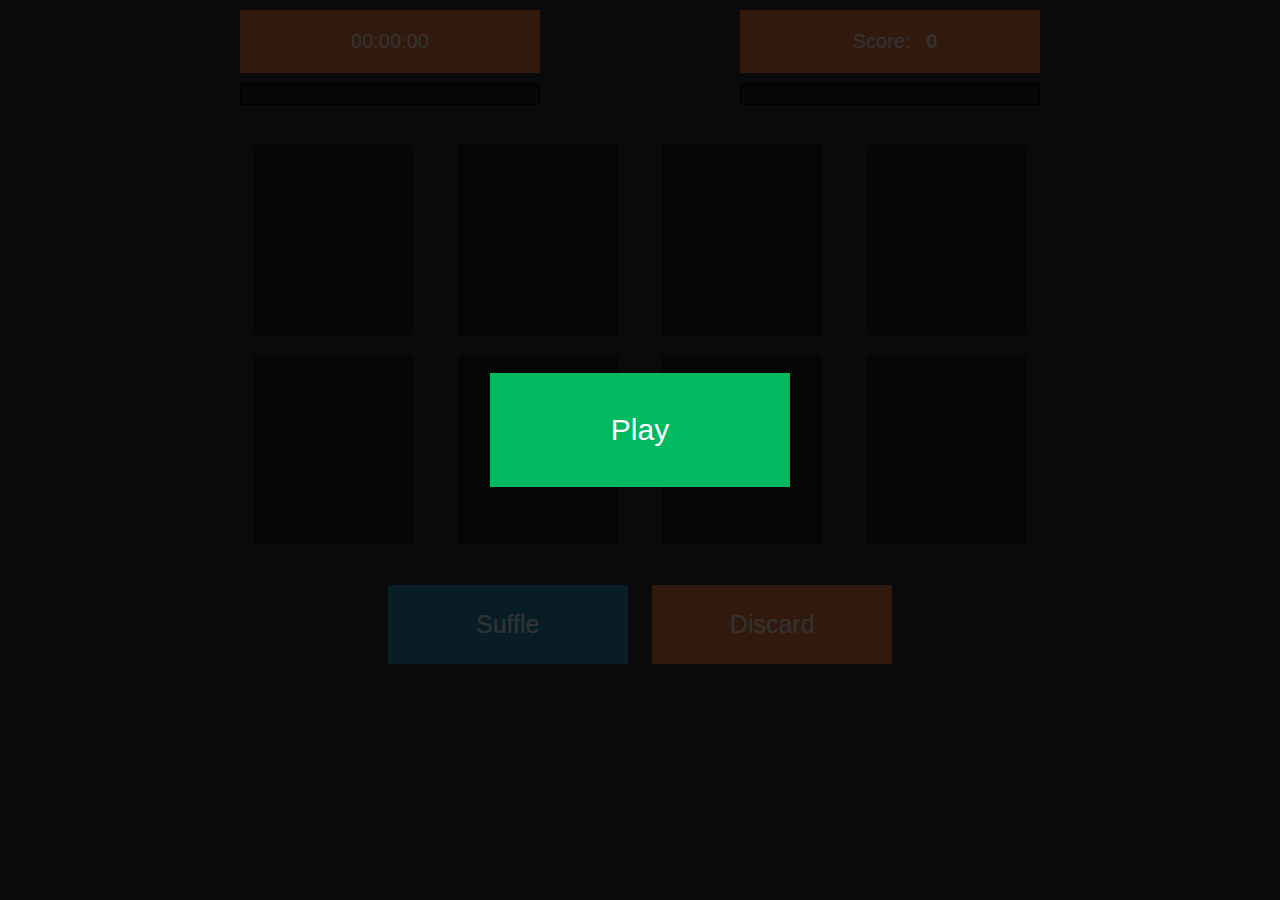
<file: apps/cardgame/index.htm>
<!DOCTYPE html>
<html lang="en">
<head>
    <meta charset="UTF-8">
    <meta name="viewport" content="width=device-width, initial-scale=1.0">
    <meta http-equiv="X-UA-Compatible" content="ie=edge">
    <title>Document</title>
    <link rel="stylesheet" href="./styles.css" />
</head>
<body>
    <div id="overlay-wrapper">
        <div id="gameover-text">
            <p>Game Over!</p>
            <p id="gameover-score">Your score is: 235</p>
        </div>
        <div id="play-btn">
            <span>Play</span>
        </div>
        <div id="highscore-wrapper">
            <!-- <p class="highscore-item">1. 2546</p>
            <p class="highscore-item">9 .2546</p>
            <p class="highscore-item">2546</p>
            <p class="highscore-item">2546</p>
            <p class="highscore-item">2546</p>
            <p class="highscore-item">2546</p>
            <p class="highscore-item">2546</p> -->
        </div>
    </div>
    <div id="top-box">
        <div id="timer-wrapper">
            <span id="timer">00:00:00</span>
        </div>
        <div id="score-wrapper">
            <span id="score-text">Score:</span>
            <span id="score-value">0</span>
        </div>
    </div>

    <div id="game-status-wrapper">
        <div id="conditions-wrapper">
        </div>
        <div id="status-wrapper">
        </div>
    </div>

    <div id="game-wrapper">

        <div id="cards-wrapper">
            <div id="top-cards">
                <div class="top-card">
                </div>
                <div class="top-card">
                </div>
                <div class="top-card">
                </div>
                <div class="top-card">
                </div>
            </div>
            <div id="bottom-cards">
                <div class="bottom-card">
                </div>
                <div class="bottom-card">
                </div>
                <div class="bottom-card">
                </div>
                <div class="bottom-card">
                </div>                
            </div>
        </div>
        <div id="controls-wrapper">
            <button id="suffle">Suffle</button>
            <button id="discard">Discard</button>
        </div>
    </div>
    <script src="./Constants.js"></script>
    <script src="./Utils.js"></script>
    <script src="./ConditionsAsserter.js"></script>
    <script src="./main.js"></script>
</body>
</html>
</file>
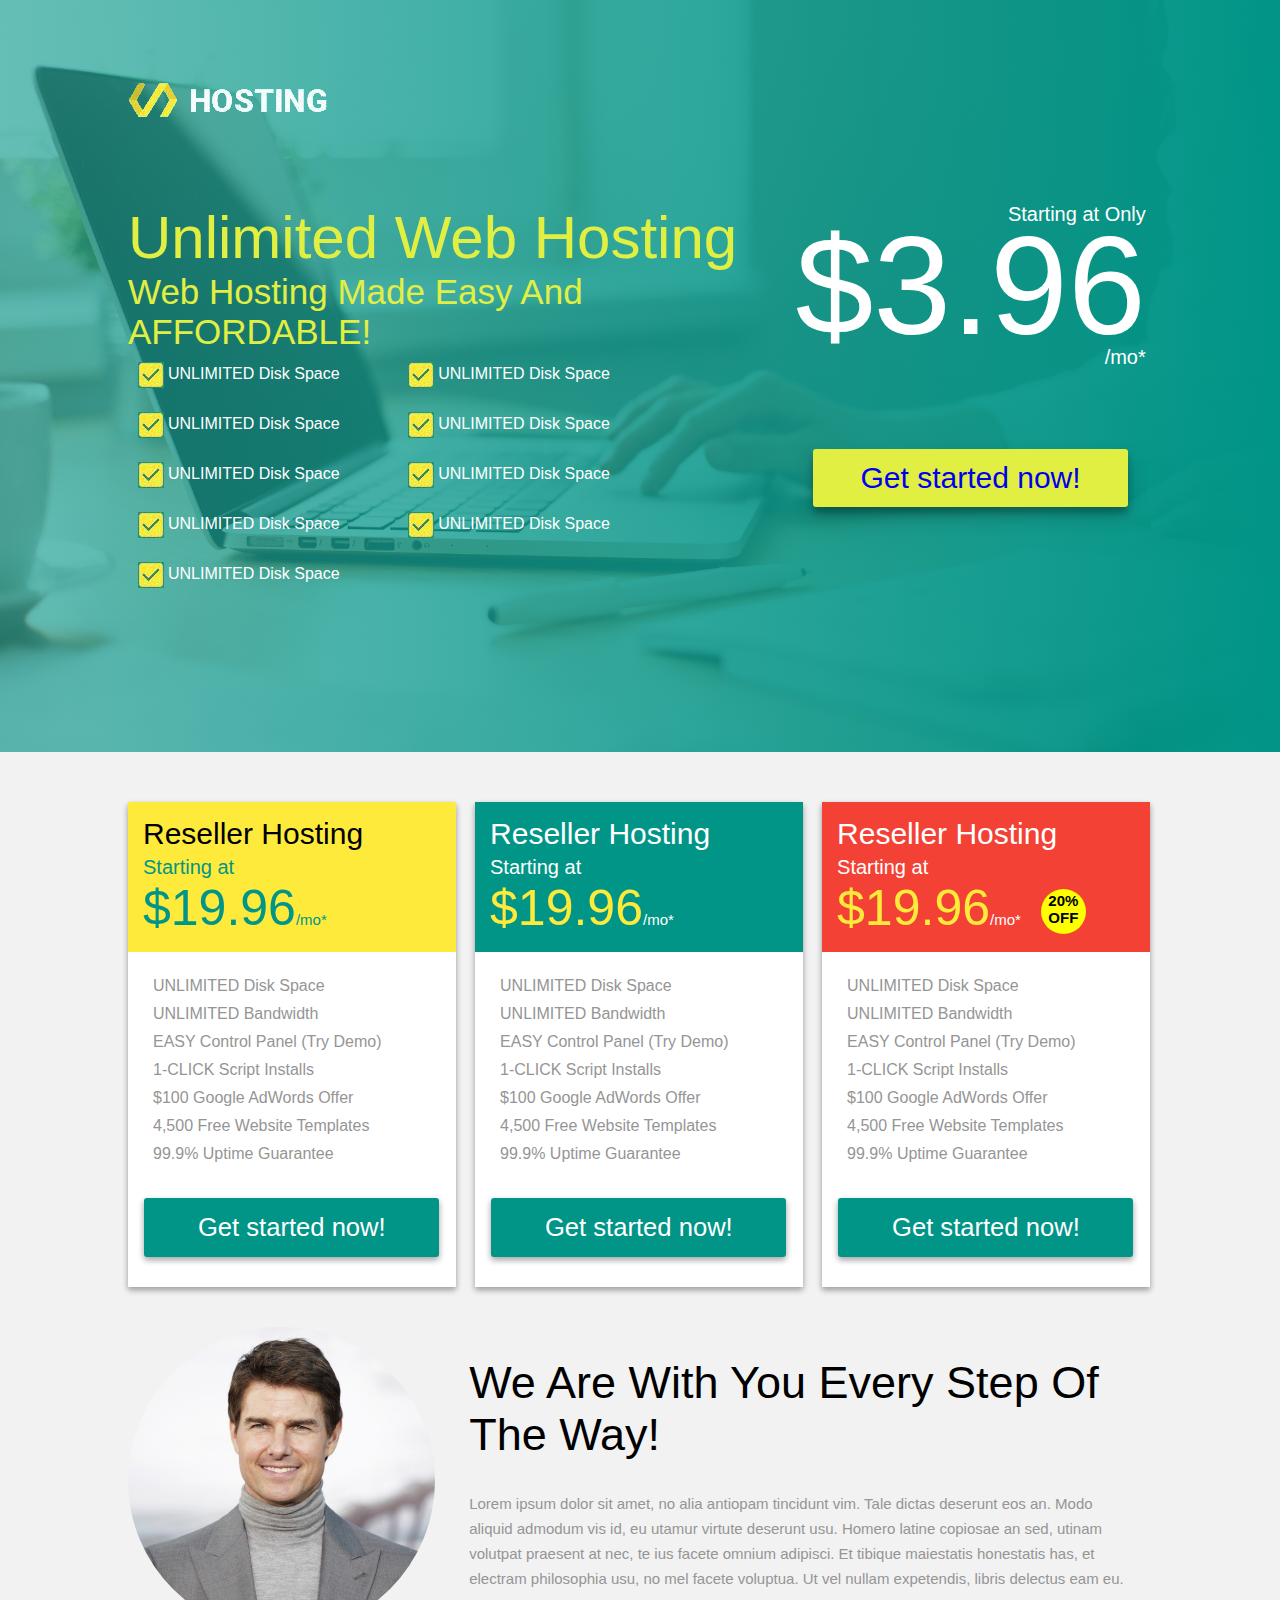
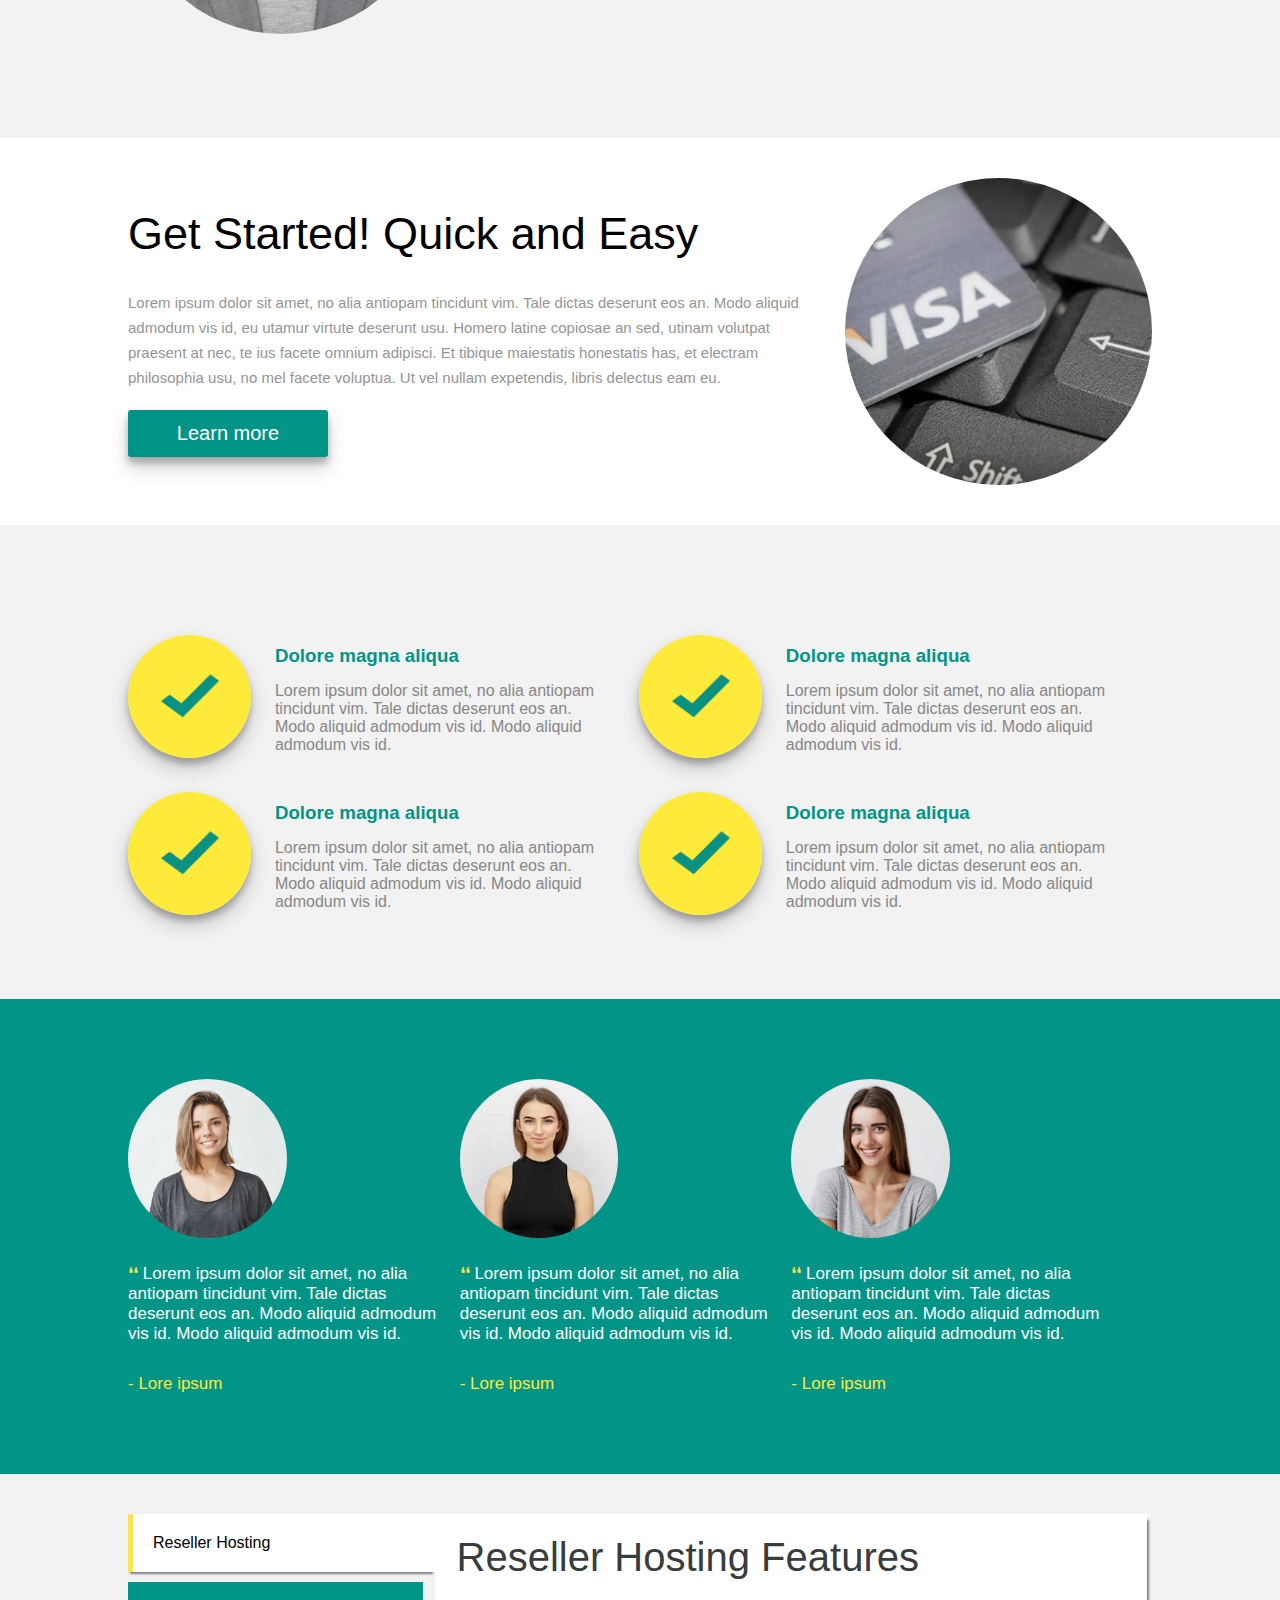
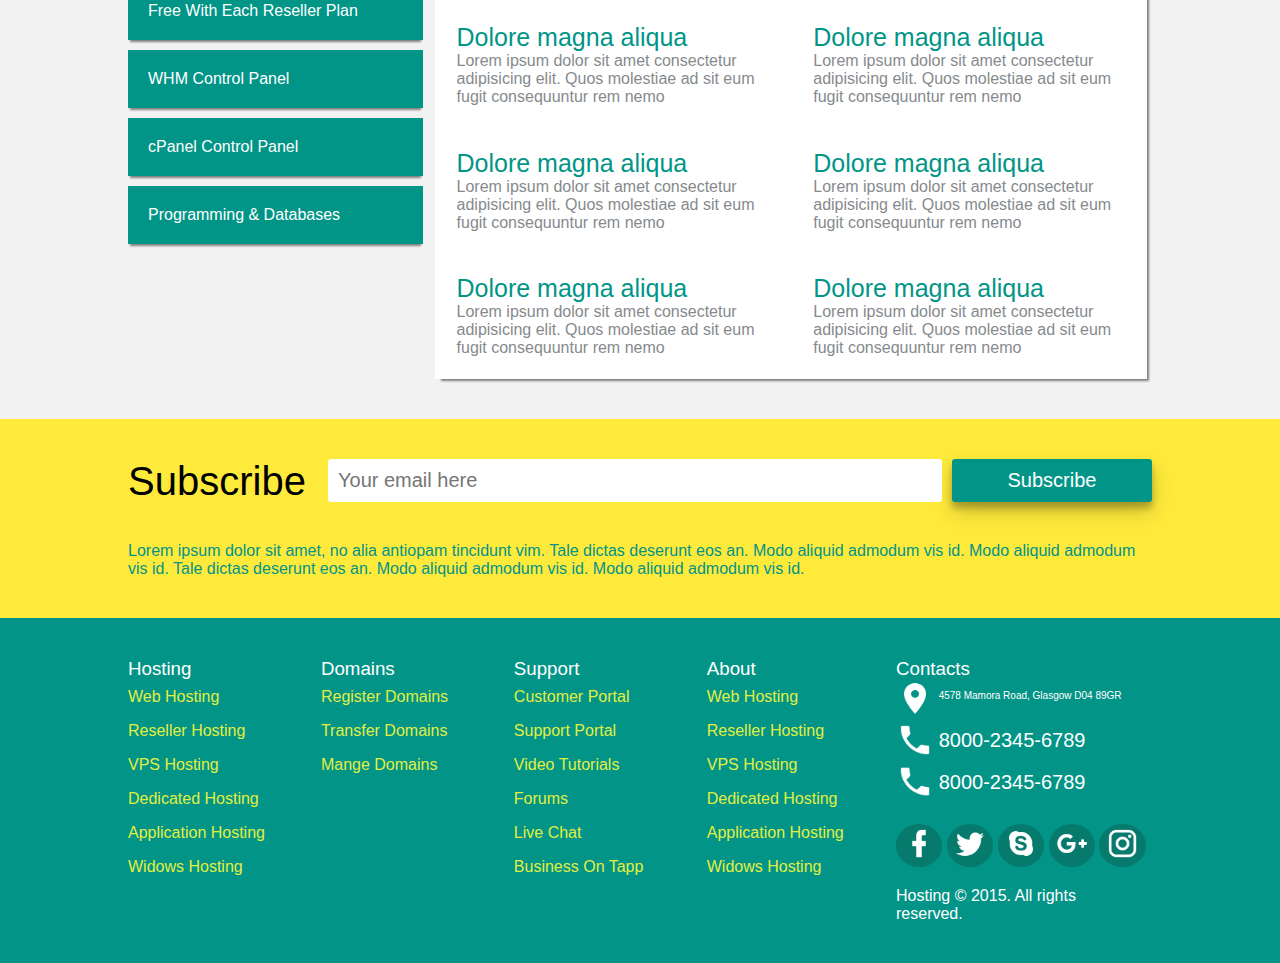
<file: apps/hosting-landing-page/index.html>
<!DOCTYPE html>
<html>
    <!--https://www.templatemonster.com/demo/53399.html-->
<head>
    <meta charset="utf-8" />
    <meta http-equiv="X-UA-Compatible" content="IE=edge">
    <title>Page Title</title>
    <meta name="viewport" content="width=device-width, initial-scale=1">
    <script src="https://code.jquery.com/jquery-3.3.1.min.js" integrity="sha256-FgpCb/KJQlLNfOu91ta32o/NMZxltwRo8QtmkMRdAu8=" crossorigin="anonymous"></script>
    <link rel="stylesheet" type="text/css" media="screen" href="./css/main.css" />
</head>
<body>
    <header id="header-section">
        <div id="header-overlay">
            <div class="fixed-wrapper">
                <a id="logo" href="#">
                    <img src="./media/hosting-logo.png" alt="">
                </a>
                <div id="header-benefits">
                    <div id="benefits-text-wrapper">
                        <h1>Unlimited Web Hosting</h1>
                        <h3>Web Hosting Made Easy And AFFORDABLE!</h3>
    
                        <ul class="benefits-list">
                            <li class="benefits-list-item">
                                <img src="./media/yellow-checkbox.png">
                                <span>UNLIMITED Disk Space</span>
                            </li>
                            <li class="benefits-list-item">
                                    <img src="./media/yellow-checkbox.png">
                                <span>UNLIMITED Disk Space</span>
                            </li>
                            <li class="benefits-list-item">
                                <img src="./media/yellow-checkbox.png">
                                <span>UNLIMITED Disk Space</span>
                            </li>
                            <li class="benefits-list-item">
                                <img src="./media/yellow-checkbox.png">
                                <span>UNLIMITED Disk Space</span>
                            </li>
                            <li class="benefits-list-item">
                                <img src="./media/yellow-checkbox.png">
                                <span>UNLIMITED Disk Space</span>
                            </li>
                        </ul>
                        <ul class="benefits-list">
                            <li class="benefits-list-item">
                                <img src="./media/yellow-checkbox.png">
                                <span>UNLIMITED Disk Space</span>
                            </li>
                            <li class="benefits-list-item">
                                <img src="./media/yellow-checkbox.png">
                                <span>UNLIMITED Disk Space</span>
                            </li>
                            <li class="benefits-list-item">
                                <img src="./media/yellow-checkbox.png">
                                <span>UNLIMITED Disk Space</span>
                            </li>
                            <li class="benefits-list-item">
                                <img src="./media/yellow-checkbox.png">
                                <span>UNLIMITED Disk Space</span>
                            </li>
                        </ul>
                    </div>
                    <div id="header-get-started">
                            <div id="heading-offer" class="right">
                                <p>Starting at Only</p>
                                <h2>$3.96</h2>
                                <p>/mo*</p>
                                <a id="get-started-button" href="#">
                                    <span>Get started now!</span>
                                </a>
                            </div>
                            <div class="clear-fix"></div>
                        </div>
                </div>
            </div>           
        </div>
    </header>

    <section id="price-section">
        <div class="fixed-wrapper">
            <div id="price-card-wrapper">
                <div class="price-card">
                    <div class="price-card-header yellow-background">
                        <h3 class="price-card-title">Reseller Hosting</h3>
                        <p class="price-card-info green-color">Starting at</p>
                        <p class="price-card-price green-color">$19.96<span class="price-card-price-info green-color">/mo*</span></p>
                    </div>
                    <div class="price-card-body">
                        <ul class="price-card-list">
                            <li class="price-card-list-item">UNLIMITED Disk Space</li>
                            <li class="price-card-list-item">UNLIMITED Bandwidth</li>
                            <li class="price-card-list-item">EASY Control Panel (Try Demo)</li>
                            <li class="price-card-list-item">1-CLICK Script Installs</li>
                            <li class="price-card-list-item">$100 Google AdWords Offer</li>
                            <li class="price-card-list-item">4,500 Free Website Templates</li>
                            <li class="price-card-list-item">99.9% Uptime Guarantee</li>
                        </ul>
                        <a href="#" class="price-card-button">
                            <span>Get started now!</span>
                        </a>
                    </div>
                </div>
                <div class="price-card">
                    <div class="price-card-header green-background">
                        <h3 class="price-card-title white-color">Reseller Hosting</h3>
                        <p class="price-card-info white-color">Starting at</p>
                        <p class="price-card-price yellow-color">$19.96<span class="price-card-price-info white-color">/mo*</span></p>
                    </div>
                    <div class="price-card-body">
                        <ul class="price-card-list">
                            <li class="price-card-list-item">UNLIMITED Disk Space</li>
                            <li class="price-card-list-item">UNLIMITED Bandwidth</li>
                            <li class="price-card-list-item">EASY Control Panel (Try Demo)</li>
                            <li class="price-card-list-item">1-CLICK Script Installs</li>
                            <li class="price-card-list-item">$100 Google AdWords Offer</li>
                            <li class="price-card-list-item">4,500 Free Website Templates</li>
                            <li class="price-card-list-item">99.9% Uptime Guarantee</li>
                        </ul>
                        <a href="#" class="price-card-button">
                            <span>Get started now!</span>
                        </a>
                    </div>
                </div>
                <div class="price-card">
                    <div class="price-card-header red-background">
                        <h3 class="price-card-title white-color">Reseller Hosting</h3>
                        <p class="price-card-info white-color">Starting at</p>
                        <p class="price-card-price yellow-color">$19.96<span class="price-card-price-info white-color">/mo*</span><span class="promo round-block-image">20% OFF</span></p>
                    </div>
                    <div class="price-card-body">
                        <ul class="price-card-list">
                            <li class="price-card-list-item">UNLIMITED Disk Space</li>
                            <li class="price-card-list-item">UNLIMITED Bandwidth</li>
                            <li class="price-card-list-item">EASY Control Panel (Try Demo)</li>
                            <li class="price-card-list-item">1-CLICK Script Installs</li>
                            <li class="price-card-list-item">$100 Google AdWords Offer</li>
                            <li class="price-card-list-item">4,500 Free Website Templates</li>
                            <li class="price-card-list-item">99.9% Uptime Guarantee</li>
                        </ul>
                        <a href="#" class="price-card-button">
                            <span>Get started now!</span>
                        </a>
                    </div>
                </div>
            </div>
            <div id="price-info-wrapper">
                <img id="price-info-image" class="round-block-image" src="./media/person.jpg">
                <div id="price-info-text-wrapper" class="image-text-wrapper">
                    <h3 id="price-info-heading" class="image-text-info-h3">We Are With You Every Step Of The Way!</h3>
                    <p id="price-info-text" class="image-text-info-p">Lorem ipsum dolor sit amet, no alia antiopam tincidunt vim. Tale dictas deserunt eos an. Modo aliquid admodum vis id, eu utamur virtute deserunt usu. Homero latine copiosae an sed, utinam volutpat praesent at nec, te ius facete omnium adipisci. Et tibique maiestatis honestatis has, et electram philosophia usu, no mel facete voluptua.

                            Ut vel nullam expetendis, libris delectus eam eu.</p>
                </div>
            </div>
        </div>
        
    </section>

    <section id="get-started-section">
        <div class="fixed-wrapper">
                <img id="get-started-image" class="round-block-image" src="./media/credit-card-image.jpg">
            <div id="get-started-text-wrapper" class="image-text-wrapper">
                <h3 id="get-started-heading" class="image-text-info-h3">Get Started! Quick and Easy</h3>
                <p id="get-started-text" class="image-text-info-p">Lorem ipsum dolor sit amet, no alia antiopam tincidunt vim. Tale dictas deserunt eos an. Modo aliquid admodum vis id, eu utamur virtute deserunt usu. Homero latine copiosae an sed, utinam volutpat praesent at nec, te ius facete omnium adipisci. Et tibique maiestatis honestatis has, et electram philosophia usu, no mel facete voluptua.

                        Ut vel nullam expetendis, libris delectus eam eu.</p>
                <a id="get-started-link" href="#"><span>Learn more</span></a>
            </div>
            <div class="clear-fix"></div>
        </div>
    </section>

    <section id="options-section">
        <div class="fixed-wrapper">
            <div id="options-wrapper">
                <div class="option-container">
                    <img class="option-image round-block-image" src="./media/checked-icon.png">
                    <div class="option-text">
                        <h3 class="option-heading">Dolore magna aliqua</h3>
                        <p class="option-text-info">Lorem ipsum dolor sit amet, no alia antiopam tincidunt vim. 
                            Tale dictas deserunt eos an. Modo aliquid admodum vis id. Modo aliquid admodum vis id.</p>
                    </div>
                </div>
                <div class="option-container">
                    <img class="option-image round-block-image" src="./media/checked-icon.png">
                    <div class="option-text">
                        <h3 class="option-heading">Dolore magna aliqua</h3>
                        <p class="option-text-info">Lorem ipsum dolor sit amet, no alia antiopam tincidunt vim. 
                            Tale dictas deserunt eos an. Modo aliquid admodum vis id. Modo aliquid admodum vis id.</p>
                    </div>
                </div>
                <div class="option-container">
                    <img class="option-image round-block-image" src="./media/checked-icon.png">
                    <div class="option-text">
                        <h3 class="option-heading">Dolore magna aliqua</h3>
                        <p class="option-text-info">Lorem ipsum dolor sit amet, no alia antiopam tincidunt vim. 
                            Tale dictas deserunt eos an. Modo aliquid admodum vis id. Modo aliquid admodum vis id.</p>
                    </div>
                </div>
                <div class="option-container">
                    <img class="option-image round-block-image" src="./media/checked-icon.png">
                    <div class="option-text">
                        <h3 class="option-heading">Dolore magna aliqua</h3>
                        <p class="option-text-info">Lorem ipsum dolor sit amet, no alia antiopam tincidunt vim. 
                            Tale dictas deserunt eos an. Modo aliquid admodum vis id. Modo aliquid admodum vis id.</p>
                    </div>
                </div>
            </div>
        </div>
    </section>

    <section id="testimonials-section">
        <div class="fixed-wrapper">
            <div id="testimonials-wrapper">
                <div class="testimonial-item">
                    <img src="./media/portrait-1.png" alt="" class="testimonial-image round-block-image">
                    <p class="testimonial-text"><span class="testimonial-quotes">&#10075;&#10075;</span>&nbsp;Lorem ipsum dolor sit amet, no alia antiopam tincidunt vim. 
                        Tale dictas deserunt eos an. Modo aliquid admodum vis id. Modo aliquid admodum vis id.</p>
                    <p class="testimonial-signature">- Lore ipsum</p>
                </div>
                <div class="testimonial-item">
                    <img src="./media/portrait-2.png" alt="" class="testimonial-image round-block-image">
                    <p class="testimonial-text"><span class="testimonial-quotes">&#10075;&#10075;</span>&nbsp;Lorem ipsum dolor sit amet, no alia antiopam tincidunt vim. 
                        Tale dictas deserunt eos an. Modo aliquid admodum vis id. Modo aliquid admodum vis id.</p>
                    <p class="testimonial-signature">- Lore ipsum</p>
                </div>
                <div class="testimonial-item">
                    <img src="./media/portrait-3.png" alt="" class="testimonial-image round-block-image">
                    <p class="testimonial-text"><span class="testimonial-quotes">&#10075;&#10075;</span>&nbsp;Lorem ipsum dolor sit amet, no alia antiopam tincidunt vim. 
                        Tale dictas deserunt eos an. Modo aliquid admodum vis id. Modo aliquid admodum vis id.</p>
                    <p class="testimonial-signature">- Lore ipsum</p>
                </div>
            </div>
        </div>
    </section>

    <section id="features-section">
        <div class="fixed-wrapper">
            <ul id="features-list">
                <li class="features-list-item features-list-item-selected">
                    <a class="features-list-item-link black-link">
                        <span>Reseller Hosting</span>
                    </a>
                </li>
                <li class="features-list-item">
                    <a class="features-list-item-link">
                        <span>Free With Each Reseller Plan</span>
                    </a>
                </li>
                <li class="features-list-item">
                    <a class="features-list-item-link">
                        <span>WHM Control Panel</span>
                    </a>
                </li>
                <li class="features-list-item">
                    <a class="features-list-item-link">
                        <span>cPanel Control Panel</span>
                    </a>
                </li>
                <li class="features-list-item">
                    <a class="features-list-item-link">
                        <span>Programming & Databases</span>
                    </a>
                </li>
            </ul>
            <div id="features-details-wrpper">
                <h2 id="features-details-heading">Reseller Hosting Features</h2>
                <div class="features-details-item">
                    <h1 class="features-details-item-heading">Dolore magna aliqua</h1>
                    <p class="feature-details-item-text">Lorem ipsum dolor sit amet consectetur adipisicing elit.
                         Quos molestiae ad sit eum fugit consequuntur rem nemo
                    </p>
                </div>
                <div class="features-details-item">
                    <h1 class="features-details-item-heading">Dolore magna aliqua</h1>
                    <p class="feature-details-item-text">Lorem ipsum dolor sit amet consectetur adipisicing elit.
                            Quos molestiae ad sit eum fugit consequuntur rem nemo
                    </p>
                </div>
                <div class="features-details-item">
                    <h1 class="features-details-item-heading">Dolore magna aliqua</h1>
                    <p class="feature-details-item-text">Lorem ipsum dolor sit amet consectetur adipisicing elit.
                            Quos molestiae ad sit eum fugit consequuntur rem nemo
                    </p>
                </div>
                <div class="features-details-item">
                    <h1 class="features-details-item-heading">Dolore magna aliqua</h1>
                    <p class="feature-details-item-text">Lorem ipsum dolor sit amet consectetur adipisicing elit.
                            Quos molestiae ad sit eum fugit consequuntur rem nemo
                    </p>
                </div>
                <div class="features-details-item">
                    <h1 class="features-details-item-heading">Dolore magna aliqua</h1>
                    <p class="feature-details-item-text">Lorem ipsum dolor sit amet consectetur adipisicing elit.
                            Quos molestiae ad sit eum fugit consequuntur rem nemo
                    </p>
                </div>
                <div class="features-details-item">
                    <h1 class="features-details-item-heading">Dolore magna aliqua</h1>
                    <p class="feature-details-item-text">Lorem ipsum dolor sit amet consectetur adipisicing elit.
                            Quos molestiae ad sit eum fugit consequuntur rem nemo
                    </p>
                </div>
            </div>
        </div>
    </section>

    <section id="newsletter-section">
        <div class="fixed-wrapper">
            <div id="subscribe-input-wrapper">
                <p id="subscribe-text">Subscribe</p>
                <input id="subscribe-input" placeholder="Your email here" type="email">
                <a id="subscribe-button" href="#">Subscribe</a>
            </div>
            <div class="clear-fix"></div>
            <p id="subscribe-info">Lorem ipsum dolor sit amet, no alia antiopam tincidunt vim. Tale dictas deserunt eos an. Modo aliquid admodum vis id. Modo aliquid admodum vis id.
            Tale dictas deserunt eos an. Modo aliquid admodum vis id. Modo aliquid admodum vis id.</p>
        </div>
    </section>

    <footer id="footer-section">
        <div class="fixed-wrapper">
            <div id="footer-nav-wrapper">
                <div class="footer-nav-list-wrapper">
                    <h3 class="footer-nav-list-heading">Hosting</h3>
                    <ul class="footer-nav-list">
                        <li class="footer-nav-list-item"><a href="#" class="footer-nav-list-item-link">Web Hosting</a></li>                      
                        <li class="footer-nav-list-item"><a href="#" class="footer-nav-list-item-link">Reseller Hosting</a></li> 
                        <li class="footer-nav-list-item"><a href="#" class="footer-nav-list-item-link">VPS Hosting</a></li> 
                        <li class="footer-nav-list-item"><a href="#" class="footer-nav-list-item-link">Dedicated Hosting</a></li> 
                        <li class="footer-nav-list-item"><a href="#" class="footer-nav-list-item-link">Application Hosting</a></li> 
                        <li class="footer-nav-list-item"><a href="#" class="footer-nav-list-item-link">Widows Hosting</a></li> 
                    </ul>
                </div>
                <div class="footer-nav-list-wrapper">
                    <h3 class="footer-nav-list-heading">Domains</h3>
                    <ul class="footer-nav-list">
                        <li class="footer-nav-list-item"><a href="#" class="footer-nav-list-item-link">Register Domains</a></li>                      
                        <li class="footer-nav-list-item"><a href="#" class="footer-nav-list-item-link">Transfer Domains</a></li> 
                        <li class="footer-nav-list-item"><a href="#" class="footer-nav-list-item-link">Mange Domains</a></li> 
                    </ul>
                </div>
                <div class="footer-nav-list-wrapper">
                    <h3 class="footer-nav-list-heading">Support</h3>
                    <ul class="footer-nav-list">
                        <li class="footer-nav-list-item"><a href="#" class="footer-nav-list-item-link">Customer Portal</a></li>                      
                        <li class="footer-nav-list-item"><a href="#" class="footer-nav-list-item-link">Support Portal</a></li> 
                        <li class="footer-nav-list-item"><a href="#" class="footer-nav-list-item-link">Video Tutorials</a></li> 
                        <li class="footer-nav-list-item"><a href="#" class="footer-nav-list-item-link">Forums</a></li> 
                        <li class="footer-nav-list-item"><a href="#" class="footer-nav-list-item-link">Live Chat</a></li> 
                        <li class="footer-nav-list-item"><a href="#" class="footer-nav-list-item-link">Business On Tapp</a></li> 
                    </ul>
                </div>
                <div class="footer-nav-list-wrapper">
                    <h3 class="footer-nav-list-heading">About</h3>
                    <ul class="footer-nav-list">
                        <li class="footer-nav-list-item"><a href="#" class="footer-nav-list-item-link">Web Hosting</a></li>                      
                        <li class="footer-nav-list-item"><a href="#" class="footer-nav-list-item-link">Reseller Hosting</a></li> 
                        <li class="footer-nav-list-item"><a href="#" class="footer-nav-list-item-link">VPS Hosting</a></li> 
                        <li class="footer-nav-list-item"><a href="#" class="footer-nav-list-item-link">Dedicated Hosting</a></li> 
                        <li class="footer-nav-list-item"><a href="#" class="footer-nav-list-item-link">Application Hosting</a></li> 
                        <li class="footer-nav-list-item"><a href="#" class="footer-nav-list-item-link">Widows Hosting</a></li> 
                    </ul>
                </div>
            </div>
            <div id="footer-contact-wrapper">
                <h3 class="footer-nav-list-heading">Contacts</h3>  
                <img class="concact-icon" src="./media/map-marker-logo.png"><p class="footer-location-text">4578 Mamora Road, Glasgow D04 89GR</p>
                <img class="concact-icon" src="./media/phone-logo.png"><p class="footer-telephone-text">8000-2345-6789</p>
                <img class="concact-icon" src="./media/phone-logo.png"><p class="footer-telephone-text">8000-2345-6789</p>
                
                <ul id="footer-social-icons-list">
                    <li class="footer-social-icons-list-item round-block-image"><a href="#"><img src="./media/facebook-icon.png"></a></li>
                    <li class="footer-social-icons-list-item round-block-image"><a href="#"><img src="./media/twitter-icon.png"></a></li>
                    <li class="footer-social-icons-list-item round-block-image"><a href="#"><img src="./media/skype-icon.png"></a></li>
                    <li class="footer-social-icons-list-item round-block-image"><a href="#"><img src="./media/google-plus-icon.png"></a></li>
                    <li class="footer-social-icons-list-item round-block-image"><a href="#"><img src="./media/instagram-icon.png"></a></li>
                </ul>
                <p id="footer-copyright-text">Hosting &copy; 2015. All rights reserved.</p>
            </div>
        </div>
    </footer>

    <script type="text/javascript" src="./js/script.js"></script>
</body>
</html>
</file>
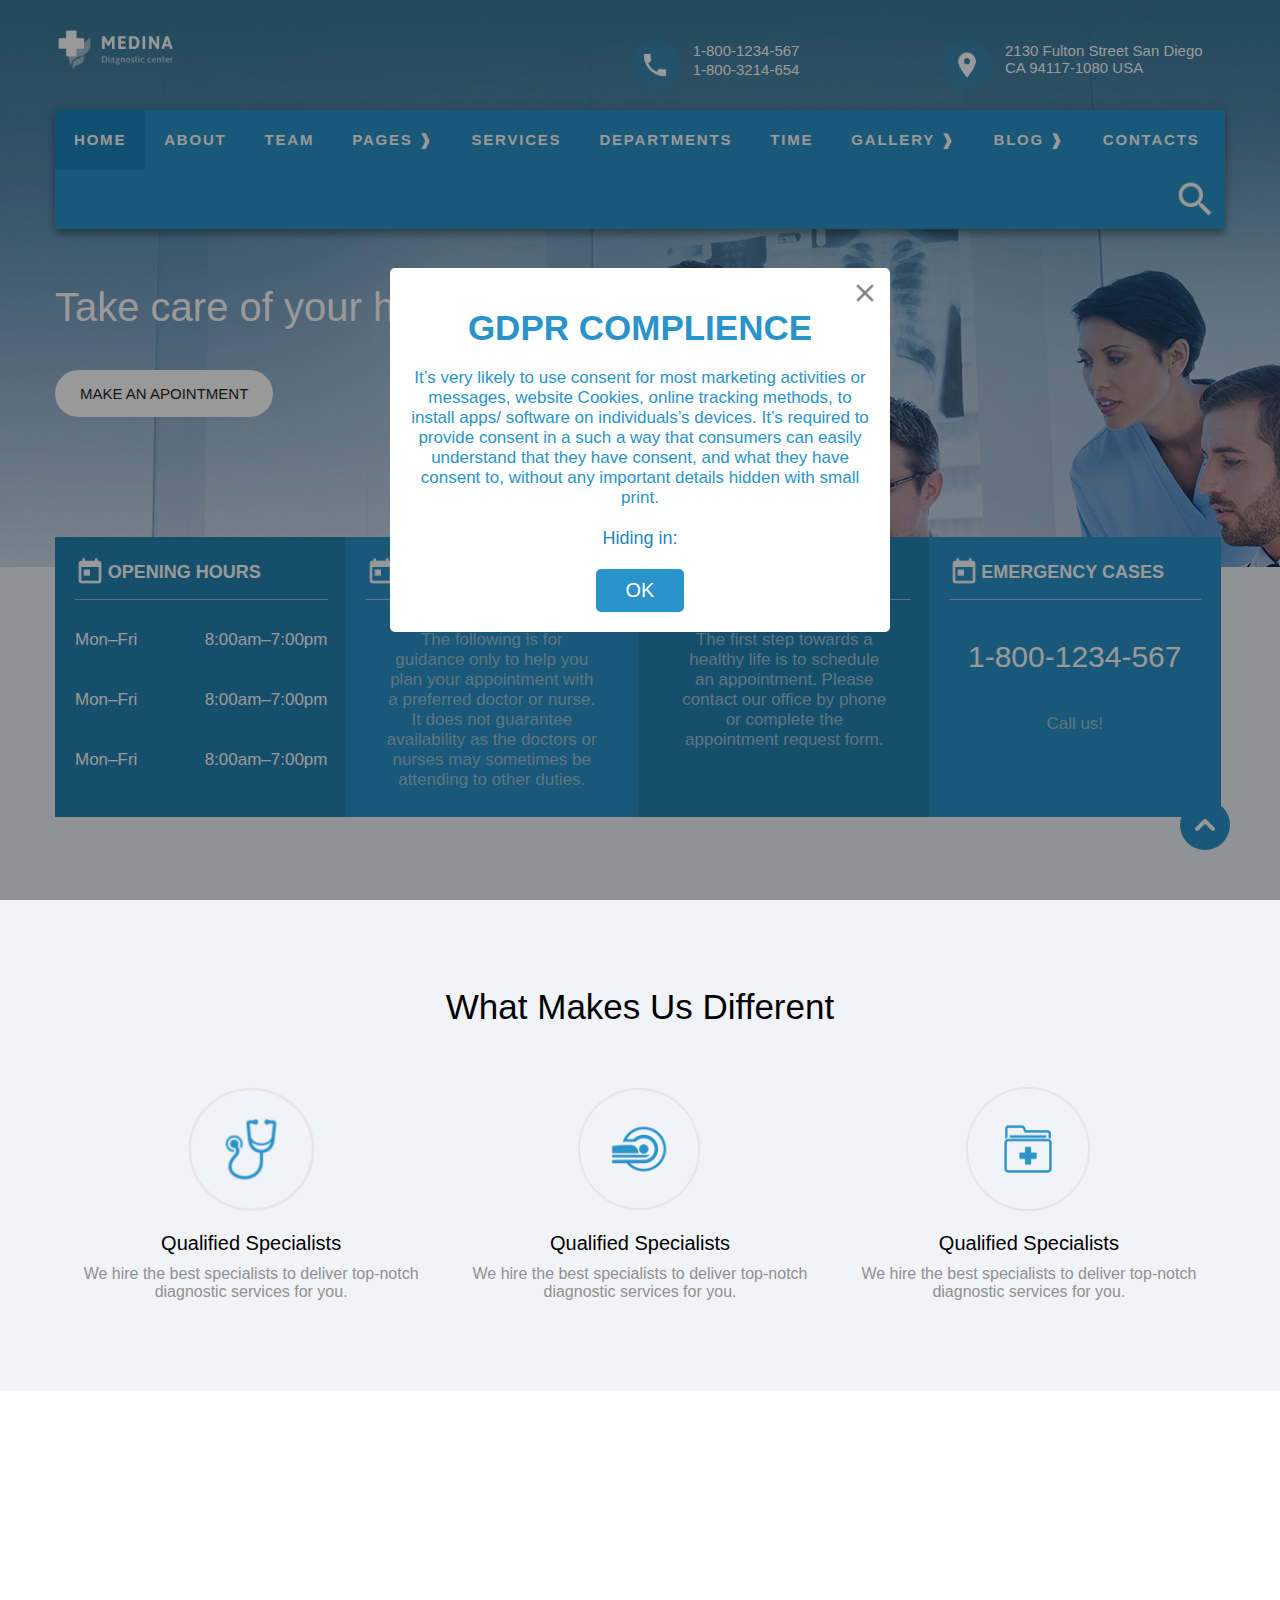
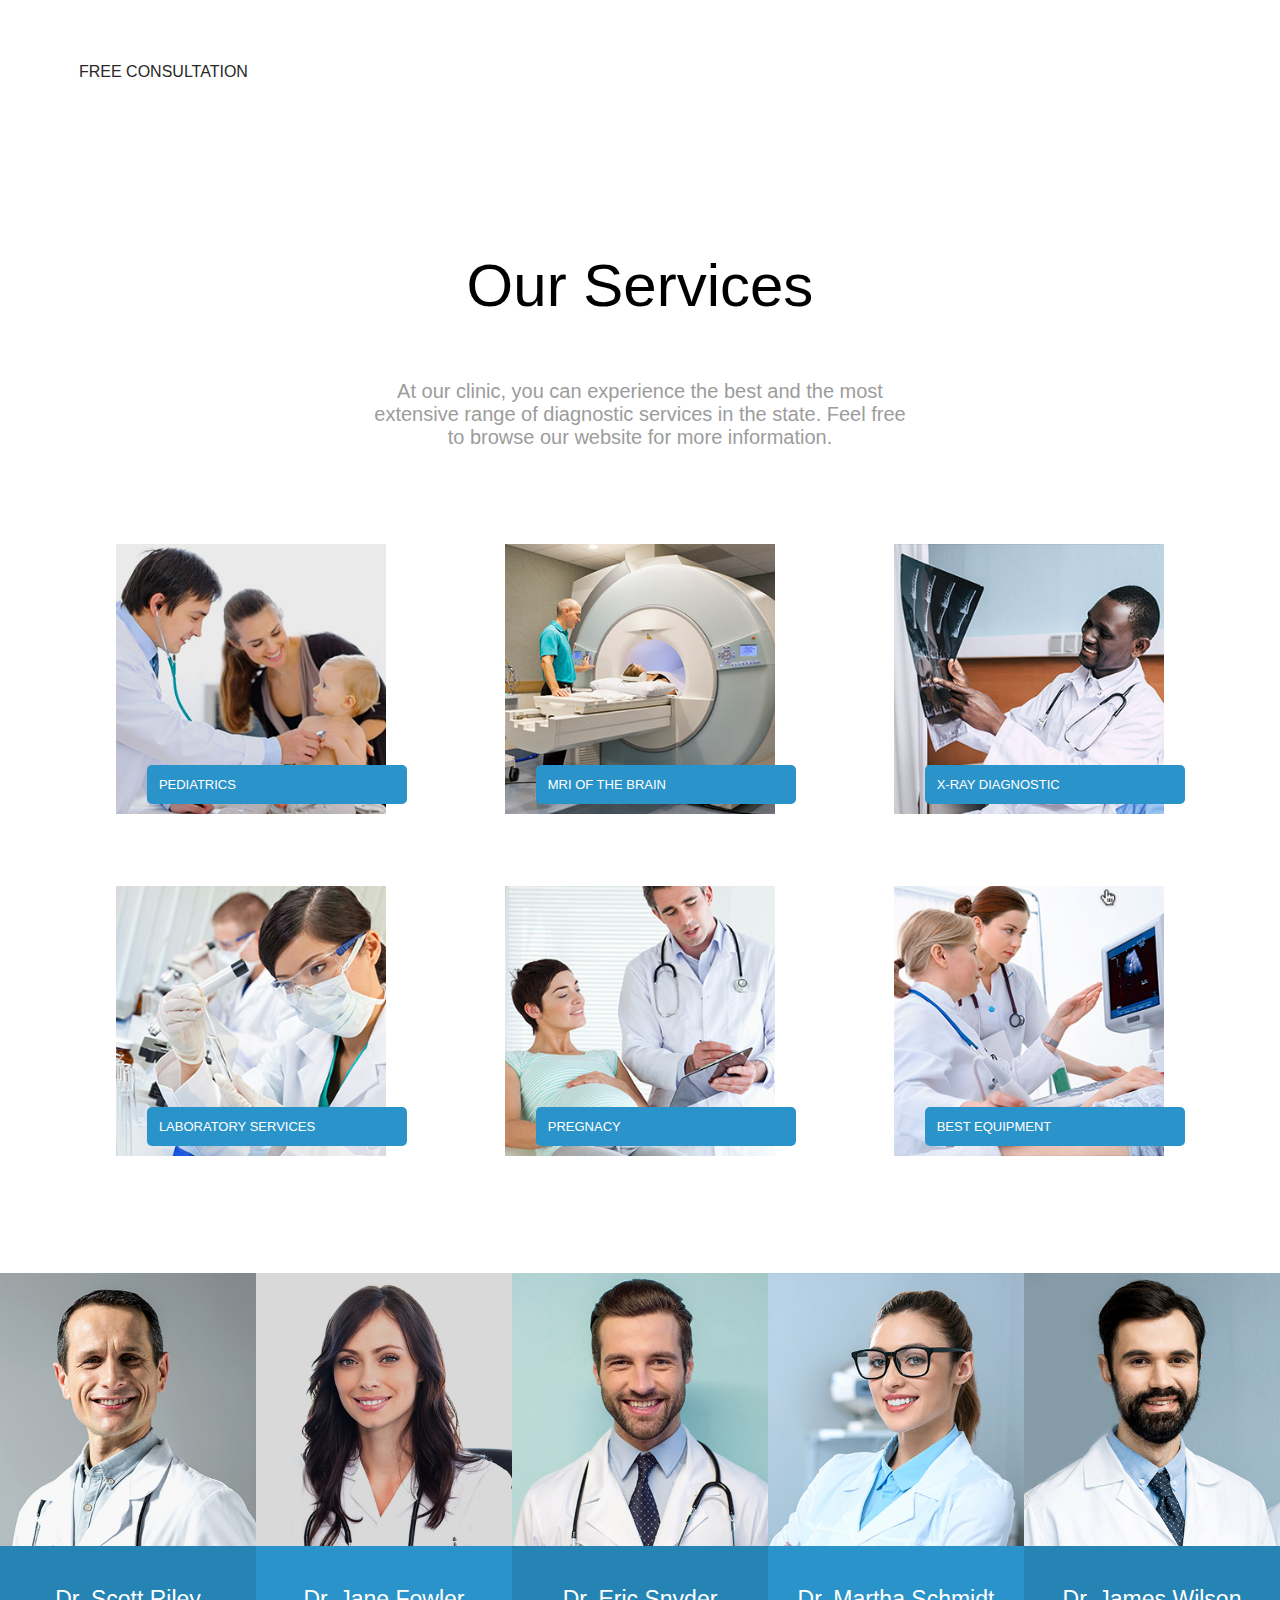
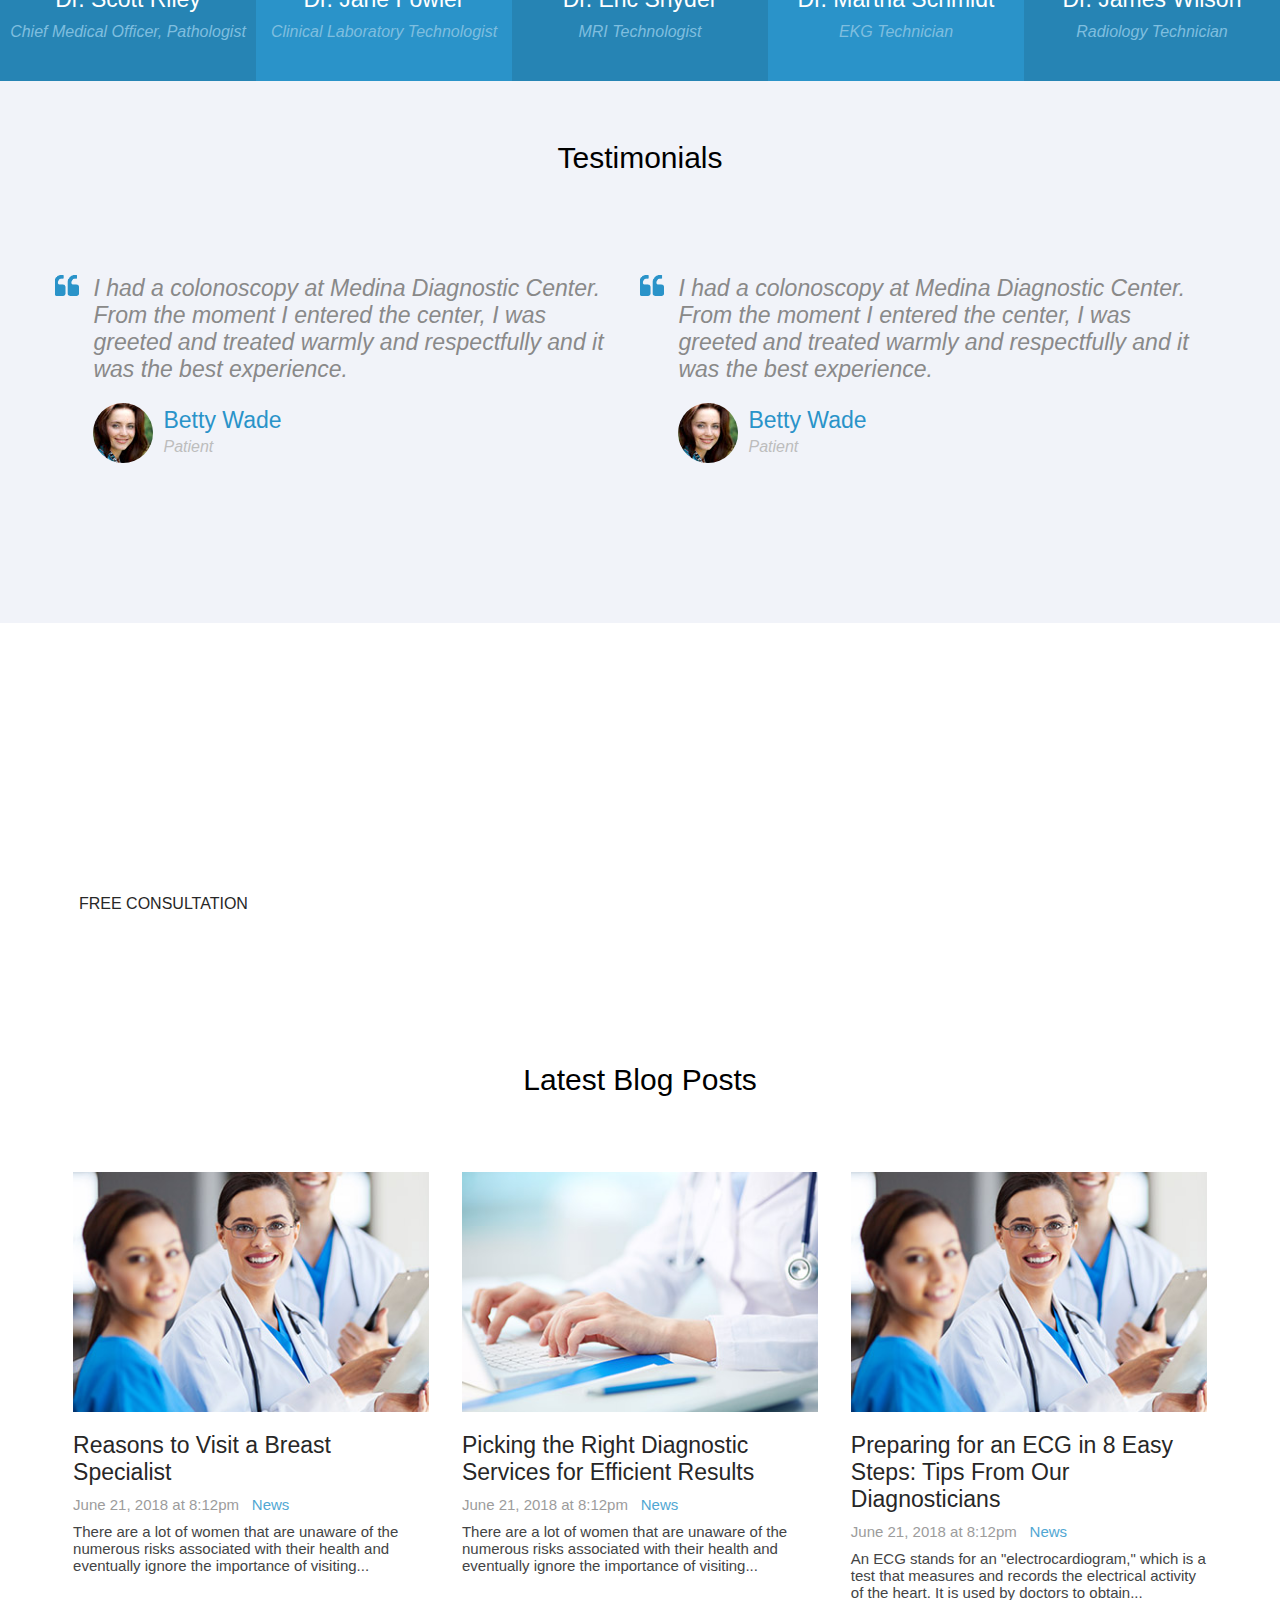
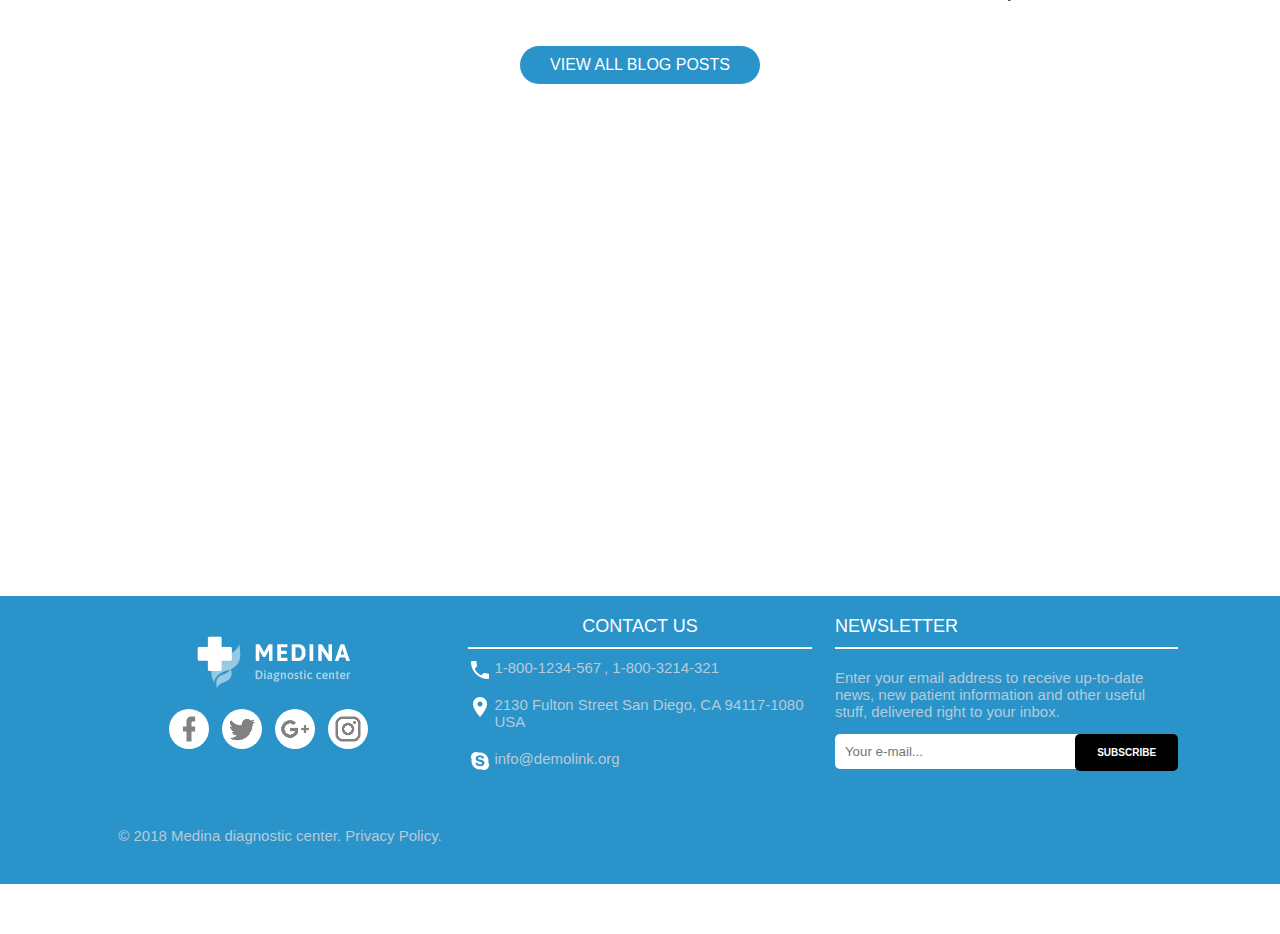
<file: apps/medical-landing-page/index.html>
<!-- https://www.templatemonster.com/demo/55809.html -->
<!DOCTYPE html>
<html>
<head>
    <meta charset="utf-8" />
    <meta http-equiv="X-UA-Compatible" content="IE=edge">
    <title>Page Title</title>
    <meta name="viewport" content="width=device-width, initial-scale=1">
    <link rel="stylesheet" type="text/css" media="screen" href="main.css" />
    <script
  src="https://code.jquery.com/jquery-3.3.1.min.js"
  integrity="sha256-FgpCb/KJQlLNfOu91ta32o/NMZxltwRo8QtmkMRdAu8="
  crossorigin="anonymous"></script>
</head>
<body>

    <!-- Modal -->

    <div id="gdpr-modal-overlay">
        <div id="gdpr-modal">
            <span id="gdpr-close"></span>
            <h1 class="gdpr-heading">GDPR COMPLIENCE</h1>
            <p class="gdpr-text">It’s very likely to use consent for most marketing activities or messages, website Cookies, online tracking methods, to install apps/ software on individuals’s devices. It’s required to provide consent in a such a way that consumers can easily understand that they have consent, and what they have consent to, without any important details hidden with small print.</p>
            <div class="gdpr-timer-wrapper"><span>Hiding in: </span><span id="gdpr-timer-value"></span></div>
            <a id="gdpr-ok">OK</a>
        </div>
    </div>

    <!-- Header -->
    <header>
        <div class="header-wrapper">
            <a href="#"><img id="logo" src="./media/logo-dark.png"></a>
            <a class="burger" href="#"><span></span></a>
            <div class="dots"><span></span></div>
            <div id="contact-wrapper">
                <div class="contact--item-wrapper">
                    <div class="contact--icon-overlay">
                        <img class="contact--icon" src="./media/phone-logo.png">
                    </div>
                    <div class="contact--info-wrapper">
                        <a class="contact--info-link" href="#">
                            <span>1-800-1234-567</span>
                        </a>
                        <a class="contact--info-link" href="#">
                            <span>1-800-3214-654</span>
                        </a>
                    </div>
                </div>
                <div class="contact--item-wrapper">
                    <div class="contact--icon-overlay">
                        <img class="contact--icon" src="./media/map-marker-logo.png">
                    </div>
                    <div class="contact--info-wrapper">
                        <a class="contact--info-link" href="#">
                            <span>2130 Fulton Street San Diego CA 94117-1080 USA</span>
                        </a>
                    </div>
                </div>
            </div>
        </div>
    </header>
    <div id="scoll-top">
        <img id="scoll-top-img" src="./media/top-arrow-white-small.png">
    </div>
    <!-- Navigation -->
    <nav id="nav">
        <div id="nav-wrapper">
                <ul class="nav--list">
                        <li class="nav--list--item">
                            <a href="#" class="nav--link nav--link-active">
                                <img id="nav-logo" src="./media/logo-dark.png">
                            </a>
                        </li>
                        <li class="search-input-wrapper">
                            <input id="search-input" type="text">
                            <label id="search-input-label" for="search-input">
                                    Type your search here...
                            </label>
                        </li>

                        <li id="nav-home" class="nav--list--item">
                            <a href="#" class="nav--link nav--link-active">
                                <span>HOME</span>
                            </a>
                        </li>
                        <li class="nav--list--item">
                            <a id="nav-about" href="#" class="nav--link">
                                <span>ABOUT</span>
                            </a>
                        </li>
                        <li class="nav--list--item">
                            <a href="#" class="nav--link">
                                <span>TEAM</span>
                            </a>
                        </li>
                        <li class="nav--list--item">
                            <a id="nav-pages" href="#" class="nav--link">
                                <span>PAGES &#10097;</span>
                            </a>
                            <ul class="nav--sub-nav">
                                <li class="nav--sub-nav--item">
                                    <ul class="sub-nav-list">
                                        <li class="sub-nav-list--item">
                                            <p class="sub-nav-list--item--heading">
                                                <span>Heading</span>
                                            </p>
                                        </li>
                                        <li class="sub-nav-list--item">
                                            <a class="sub-nav-list--item--link" href="#">
                                                <span class="item--link--icon">&gt;</span><span class="item--link--text">Item 1</span>
                                            </a>
                                        </li>
                                        <li class="sub-nav-list--item">
                                            <a class="sub-nav-list--item--link" href="#">
                                                <span class="item--link--icon">&gt;</span><span class="item--link--text">Item 1</span>
                                            </a>
                                        </li>
                                        <li class="sub-nav-list--item">
                                            <a class="sub-nav-list--item--link" href="#">
                                                <span class="item--link--icon">&gt;</span><span class="item--link--text">Item 1</span>
                                            </a>
                                        </li>
                                        <li class="sub-nav-list--item">
                                            <a class="sub-nav-list--item--link" href="#">
                                                <span class="item--link--icon">&gt;</span><span class="item--link--text">Item 1</span>
                                            </a>
                                        </li>
                                        <li class="sub-nav-list--item">
                                            <a class="sub-nav-list--item--link" href="#">
                                                <span class="item--link--icon">&gt;</span><span class="item--link--text">Item 1</span>
                                            </a>
                                        </li>
                                        <li class="sub-nav-list--item">
                                            <a class="sub-nav-list--item--link" href="#">
                                                <span class="item--link--icon">&gt;</span><span class="item--link--text">Item 1</span>
                                            </a>
                                        </li>
                                        <li class="sub-nav-list--item">
                                            <a class="sub-nav-list--item--link" href="#">
                                                <span class="item--link--icon">&gt;</span><span class="item--link--text">Item 1</span>
                                            </a>
                                        </li>
                                        <li class="sub-nav-list--item">
                                            <a class="sub-nav-list--item--link" href="#">
                                                <span class="item--link--icon">&gt;</span><span class="item--link--text">Item 1</span>
                                            </a>
                                        </li>
                                    </ul>
                                </li>
                                <li class="nav--sub-nav--item">
                                    <ul class="sub-nav-list">
                                        <li class="sub-nav-list--item">
                                            <p class="sub-nav-list--item--heading">
                                                <span>Heading</span>
                                            </p>
                                        </li>
                                        <li class="sub-nav-list--item">
                                            <a class="sub-nav-list--item--link" href="#">
                                                <span class="item--link--icon">&gt;</span><span class="item--link--text">Item 1</span>
                                            </a>
                                        </li>
                                        <li class="sub-nav-list--item">
                                            <a class="sub-nav-list--item--link" href="#">
                                                <span class="item--link--icon">&gt;</span><span class="item--link--text">Item 1</span>
                                            </a>
                                        </li>
                                        <li class="sub-nav-list--item">
                                            <a class="sub-nav-list--item--link" href="#">
                                                <span class="item--link--icon">&gt;</span><span class="item--link--text">Item 1</span>
                                            </a>
                                        </li>
                                        <li class="sub-nav-list--item">
                                            <a class="sub-nav-list--item--link" href="#">
                                                <span class="item--link--icon">&gt;</span><span class="item--link--text">Item 1</span>
                                            </a>
                                        </li>
                                        <li class="sub-nav-list--item">
                                            <a class="sub-nav-list--item--link" href="#">
                                                <span class="item--link--icon">&gt;</span><span class="item--link--text">Item 1</span>
                                            </a>
                                        </li>
                                        <li class="sub-nav-list--item">
                                            <a class="sub-nav-list--item--link" href="#">
                                                <span class="item--link--icon">&gt;</span><span class="item--link--text">Item 1</span>
                                            </a>
                                        </li>
                                        <li class="sub-nav-list--item">
                                            <a class="sub-nav-list--item--link" href="#">
                                                <span class="item--link--icon">&gt;</span><span class="item--link--text">Item 1</span>
                                            </a>
                                        </li>
                                        <li class="sub-nav-list--item">
                                            <a class="sub-nav-list--item--link" href="#">
                                                <span class="item--link--icon">&gt;</span><span class="item--link--text">Item 1</span>
                                            </a>
                                        </li>
                                    </ul>
                                </li>
                                <li class="nav--sub-nav--item">
                                    <ul class="sub-nav-list">
                                        <li class="sub-nav-list--item">
                                            <p class="sub-nav-list--item--heading">
                                                <span>Heading</span>
                                            </p>
                                        </li>
                                        <li class="sub-nav-list--item">
                                            <a class="sub-nav-list--item--link" href="#">
                                                <span class="item--link--icon">&gt;</span><span class="item--link--text">Item 1</span>
                                            </a>
                                        </li>
                                        <li class="sub-nav-list--item">
                                            <a class="sub-nav-list--item--link" href="#">
                                                <span class="item--link--icon">&gt;</span><span class="item--link--text">Item 1</span>
                                            </a>
                                        </li>
                                        <li class="sub-nav-list--item">
                                            <a class="sub-nav-list--item--link" href="#">
                                                <span class="item--link--icon">&gt;</span><span class="item--link--text">Item 1</span>
                                            </a>
                                        </li>
                                        <li class="sub-nav-list--item">
                                            <a class="sub-nav-list--item--link" href="#">
                                                <span class="item--link--icon">&gt;</span><span class="item--link--text">Item 1</span>
                                            </a>
                                        </li>
                                        <li class="sub-nav-list--item">
                                            <a class="sub-nav-list--item--link" href="#">
                                                <span class="item--link--icon">&gt;</span><span class="item--link--text">Item 1</span>
                                            </a>
                                        </li>
                                        <li class="sub-nav-list--item">
                                            <a class="sub-nav-list--item--link" href="#">
                                                <span class="item--link--icon">&gt;</span><span class="item--link--text">Item 1</span>
                                            </a>
                                        </li>
                                        <li class="sub-nav-list--item">
                                            <a class="sub-nav-list--item--link" href="#">
                                                <span class="item--link--icon">&gt;</span><span class="item--link--text">Item 1</span>
                                            </a>
                                        </li>
                                        <li class="sub-nav-list--item">
                                            <a class="sub-nav-list--item--link" href="#">
                                                <span class="item--link--icon">&gt;</span><span class="item--link--text">Item 1</span>
                                            </a>
                                        </li>
                                    </ul>
                                </li>
                            </ul>
                        </li>
                        <li  class="nav--list--item">
                            <a id="nav-services" href="#" class="nav--link">
                                <span>SERVICES</span>
                            </a>
                        </li>
                        <li  class="nav--list--item">
                            <a id="nav-departments" href="#" class="nav--link">
                                <span>DEPARTMENTS</span>
                            </a>
                        </li>
                        <li class="nav--list--item">
                            <a id="nav-time" href="#" class="nav--link">
                                <span>TIME</span>
                            </a>
                        </li>
                        <li class="nav--list--item">
                            <a id="nav-gallery" href="#" class="nav--link">
                                <span>GALLERY &#10097;</span>
                            </a>
            
                        </li>
                        <li class="nav--list--item">
                            <a id="nav-blog" href="#" class="nav--link">
                                <span>BLOG &#10097;</span>
                            </a>
                        </li>
                        <li class="nav--list--item">
                            <a id="nav-contacts" href="#" class="nav--link">
                                <span>CONTACTS</span>
                            </a>
                        </li>
                        <li class="nav--list--item search-icon">
                            <a id="nav-search" href="#" class="nav--link">
                                <img id="search" src="./media/search-icon.png">
                            </a>
                        </li>
                    </ul>
        </div>

    </nav>
    <section class="hero">
            <div class="fixed-container">
                <h1 class="hero--heading">Take care of your health</h1>
                <a class="hero--link" href="#"><span>MAKE AN APOINTMENT</span></a>
            </div>
    </section>
    <!--======================== Info Section start  ========================-->
    <section class="info">
        <div class="fixed-container">
            <div class="info--cards-wrapper">
                <div class="info-card">
                    <div class="info-card--heading-wrapper">
                        <img class="info-card--heading-image" src="./media/calendar-icon.png">
                        <h1 class="info-card--heading">OPENING HOURS</h1>
                    </div>
                    <div class="info-card--content-wrapper">
                        <div class="info-card--opening-hours">
                            <p class="info-card--opening-hours--days">Mon–Fri</p>
                            <p class="info-card--opening-hours--time">8:00am–7:00pm</p>
                        </div>
                        <div class="info-card--opening-hours">
                            <p class="info-card--opening-hours--days">Mon–Fri</p>
                            <p class="info-card--opening-hours--time">8:00am–7:00pm</p>
                        </div>
                        <div class="info-card--opening-hours">
                            <p class="info-card--opening-hours--days">Mon–Fri</p>
                            <p class="info-card--opening-hours--time">8:00am–7:00pm</p>
                        </div>
                        <!-- <div class="clear-fix"></div> -->
                    </div>
                    <div class="clear-fix"></div> 
                    <a class="info-card--link" href="#">
                        <span>VIEW TIMETABLE</span>
                    </a>
                </div>
                <div class="info-card">
                    <div class="info-card--heading-wrapper">
                        <img class="info-card--heading-image" src="./media/calendar-icon.png">
                        <h1 class="info-card--heading">DOCTORS’ TIMETABLE</h1>
                    </div>
                    <div class="info-card--content-wrapper">
                        <p class="info-card--general-info">
                            The following is for guidance only to help you plan your appointment with a preferred doctor or nurse. It does not guarantee availability as the doctors or nurses may sometimes be attending to other duties.
                        </p>
                    </div>
                    <a class="info-card--link" href="#">
                        <span>VIEW TIMETABLE</span>
                    </a>
                </div>
                <div class="info-card">
                    <div class="info-card--heading-wrapper">
                        <img class="info-card--heading-image" src="./media/calendar-icon.png">
                        <h1 class="info-card--heading">APPOINTMENTS</h1>
                    </div>
                    <div class="info-card--content-wrapper">
                        <p class="info-card--general-info">
                            The first step towards a healthy life is to schedule an appointment. Please contact our office by phone or complete the appointment request form.
                        </p>
                    </div>
                    <a class="info-card--link" href="#">
                        <span>VIEW TIMETABLE</span>
                    </a>
                </div>
                <div class="info-card">
                    <div class="info-card--heading-wrapper">
                        <img class="info-card--heading-image" src="./media/calendar-icon.png">
                        <h1 class="info-card--heading">EMERGENCY CASES</h1>
                    </div>
                    <div class="info-card--content-wrapper">
                        <a class="info-card--content-heading" href="#">1-800-1234-567</a>
                        <p class="info-card--general-info">
                            Call us!
                        </p>
                    </div>
                    <a class="info-card--link" href="#">
                        <span>VIEW TIMETABLE</span>
                    </a>
                </div>
            </div>
        </div>
    </section> <!--*********************** Info Section end  ***********************-->
    
    <!--======================== Skills Section start  ========================-->
    <section class="skills">
        <div class="fixed-container">
            <h2 class="skills--heading">What Makes Us Different</h2>
            <div class="skills--cards-wrapper">
                <div class="skills-card">
                    <img class="skills-card--image" src="./media/skill-1.png">
                    <h3 class="skills-card--heading">Qualified Specialists</h3>
                    <p class="skills-card--info">
                        We hire the best specialists to deliver top-notch diagnostic services for you.
                    </p>
                </div>
                <div class="skills-card">
                    <img class="skills-card--image" src="./media/skill-2.png">
                    <h3 class="skills-card--heading">Qualified Specialists</h3>
                    <p class="skills-card--info">
                        We hire the best specialists to deliver top-notch diagnostic services for you.
                    </p>
                </div>
                <div class="skills-card">
                    <img class="skills-card--image" src="./media/skill-3.png">
                    <h3 class="skills-card--heading">Qualified Specialists</h3>
                    <p class="skills-card--info">
                        We hire the best specialists to deliver top-notch diagnostic services for you.
                    </p>
                </div>
            </div>
        </div>
    </section> <!--*********************** Skills Section end  ***********************-->
    
    <!--======================== Diagnostic |Free Consultation| start  ========================-->
    <section id="diagnostic" class="free-consultation">
        <div class="fixed-container">
            <h2 class="free-consultation--heading">All Kindsof Diagnostics</h2>
            <p class="free-consultation--info">Medina offers the region’s most comprehensive range of diagnostic services, from MRI to X-ray.</p>
            <a class="free-consultation--link" href="#">
                <span>FREE CONSULTATION</span>
            </a>
        </div>
    </section> <!--*********************** Diagnostic |Free Consultation| Consultation end  ***********************-->
    
    <!--======================== Our Services start  ========================-->
    <section class="our-services">
        <div class="fixed-container">
            <h2 class="our-services--heading">Our Services</h2>
            <p class="our-services--info">At our clinic, you can experience the best and the most extensive range of diagnostic services in the state. Feel free to browse our website for more information.</p>
            <div class="our-services--card-wrapper">
                <div class="our-services--card">
                    <img class="our-services--card--image" src="./media/home-01-320x320.jpg">
                    <a class="our-services--card--link" href="#">
                        <img src="./media/arrow-right-gray.png"><span>PEDIATRICS</span>
                    </a>
                </div>
                <div class="our-services--card">
                    <img class="our-services--card--image" src="./media/home-02-320x320.jpg">
                    <a class="our-services--card--link" href="#">
                        <img src="./media/arrow-right-gray.png"><span>MRI OF THE BRAIN</span>
                    </a>
                </div>
                <div class="our-services--card">
                    <img class="our-services--card--image" src="./media/home-03-320x320.jpg">
                    <a class="our-services--card--link" href="#">
                        <img src="./media/arrow-right-gray.png"><span>X-RAY DIAGNOSTIC</span>
                    </a>
                </div>
                <div class="our-services--card">
                    <img class="our-services--card--image" src="./media/home-04-320x320.jpg">
                    <a class="our-services--card--link" href="#">
                        <img src="./media/arrow-right-gray.png"><span>LABORATORY SERVICES</span>
                    </a>
                </div>
                <div class="our-services--card">
                    <img class="our-services--card--image" src="./media/home-05-320x320.jpg">
                    <a class="our-services--card--link" href="#">
                        <img src="./media/arrow-right-gray.png"><span>PREGNACY</span>
                    </a>
                </div>
                <div class="our-services--card">
                    <img class="our-services--card--image" src="./media/home-06-320x320.jpg">
                    <a class="our-services--card--link" href="#">
                        <img src="./media/arrow-right-gray.png"><span>BEST EQUIPMENT</span>
                    </a>
                </div>
            </div>
        </div>
    </section> <!--*********************** Our Services end  ***********************-->
    
    <!--======================== Team start  ========================-->
    <section class="team">
        <div class="team--team-member">
            <a href="#">
                <img class="team--team-member--image" src="./media/our-team-05-384x410.jpg">
            </a>
            <div class="team--team-member--info">
                <p class="team--team-member--name">Dr. Scott Riley</p>
                <p class="team--team-member--position">Chief Medical Officer, Pathologist</p>
                <a href="#" class="team--team-member--profile">
                    <span>VIEW FULL PROFILE</span>
                </a>
            </div>

            
        </div>
        <div class="team--team-member">
            <a href="#">
                <img class="team--team-member--image" src="./media/our-team-06-384x410.jpg">
            </a>
            <div class="team--team-member--info">
                <p class="team--team-member--name">Dr. Jane Fowler</p>
                <p class="team--team-member--position">Clinical Laboratory Technologist</p>
                <a href="#" class="team--team-member--profile">
                    <span>VIEW FULL PROFILE</span>
                </a>
            </div>
        </div>
        <div class="team--team-member">
            <a href="#">
                <img class="team--team-member--image" src="./media/our-team-07-384x410.jpg">
            </a>
            <div class="team--team-member--info">
                <p class="team--team-member--name">Dr. Eric Snyder</p>
                <p class="team--team-member--position">MRI Technologist</p>
                <a href="#" class="team--team-member--profile">
                    <span>VIEW FULL PROFILE</span>
                </a>
            </div>
        </div>
        <div class="team--team-member">
            <a href="#">
                <img class="team--team-member--image" src="./media/our-team-08-384x410.jpg">
            </a>
            <div class="team--team-member--info">
                <p class="team--team-member--name">Dr. Martha Schmidt</p>
                <p class="team--team-member--position">EKG Technician</p>
                <a href="#" class="team--team-member--profile">
                    <span>VIEW FULL PROFILE</span>
                </a>
            </div>
        </div>
        <div class="team--team-member">
            <a href="#">
                <img class="team--team-member--image" src="./media/our-team-09-384x410.jpg">
            </a>
            <div class="team--team-member--info">
                <p class="team--team-member--name">Dr. James Wilson</p>
                <p class="team--team-member--position">Radiology Technician</p>
                <a href="#" class="team--team-member--profile">
                    <span>VIEW FULL PROFILE</span>
                </a>
            </div>
        </div>
    </section> <!--*********************** Team end  ***********************-->
    
    <!--======================== Testimonials start  ========================-->
    <section class="testimonials">
        
            <h2 class="testinanials--heading">Testimonials</h2>
            <div class="fixed-container">
            <div class="testimonial-card">
                <img class="testimonial-card--quote" src="./media/quotes.png">
                <div class="testimonial-card--content">
                    <p class="testimonial-card--content--text">
                        I had a colonoscopy at Medina Diagnostic Center. From the moment I entered the center, I was greeted and treated warmly and respectfully and it was the best experience.
                    </p>
                    <div class="testimonial-card--user">
                        <img class="testimonial-card--user--image" src="./media/user-betty-wade-60x60.jpg" alt="">
                    </div>
                    <p class="testimonial-card--user--name">Betty Wade</p>
                    <p class="testimonial-card--user--type">Patient</p>
                    <div class="clear-fix"></div>
                </div>
            </div>
            <div class="testimonial-card">
                <img class="testimonial-card--quote" src="./media/quotes.png">
                <div class="testimonial-card--content">
                    <p class="testimonial-card--content--text">
                        I had a colonoscopy at Medina Diagnostic Center. From the moment I entered the center, I was greeted and treated warmly and respectfully and it was the best experience.
                    </p>
                    <div class="testimonial-card--user">
                        <img class="testimonial-card--user--image" src="./media/user-betty-wade-60x60.jpg" alt="">
                    </div>
                    <p class="testimonial-card--user--name">Betty Wade</p>
                    <p class="testimonial-card--user--type">Patient</p>
                    <div class="clear-fix"></div>
                </div>
            </div>
        </div>
        
    </section> <!--*********************** Testimonials end  ***********************-->
    
    <!--======================== Pediatric |Free Consultation| start  ========================-->
    <section id="pediatric" class="free-consultation">
        <div class="fixed-container">
            <h2 class="free-consultation--heading">All Kindsof Diagnostics</h2>
            <p class="free-consultation--info">Medina offers the region’s most comprehensive range of diagnostic services, from MRI to X-ray.</p>
            <a class="free-consultation--link" href="#">
                <span>FREE CONSULTATION</span>
            </a>
        </div>
    </section> <!--*********************** Pediatric |Free Consultation| Consultation end  ***********************-->
    
    <!--======================== Blog Posts start  ========================-->
    <section class="blog-posts">
        <h2 class="blog-posts--heading">Latest Blog Posts</h2>
        <div class="fixed-container">
            <div class="blog-posts--wrapper">
                    <div class="blog-post">
                        <div class="blog-post--image-wrapper">
                            <img class="blog-post--image" src="./media/post-13-370x250.jpg">
                        </div>
                        <a class="blog-post--heading" href="#">Reasons to Visit a Breast Specialist</a>
                        <p>
                            <span class="blog-post--date">June 21, 2018 at 8:12pm</span>
                            <a class="blog-post--category" href="#">News</a>
                        </p>
                        <p class="blog-post--exerpt">
                            There are a lot of women that are unaware of the numerous risks associated with their health and eventually ignore the importance of visiting...
                        </p>
                    </div>
                    <div class="blog-post">
                        <div class="blog-post--image-wrapper">
                            <img class="blog-post--image" src="./media/post-14-370x250.jpg">
                        </div>
                        <a class="blog-post--heading" href="#">Picking the Right Diagnostic Services for Efficient Results</a>
                        <p>
                            <span class="blog-post--date">June 21, 2018 at 8:12pm</span>
                            <a class="blog-post--category" href="#">News</a>
                        </p>
                        <p class="blog-post--exerpt">
                            There are a lot of women that are unaware of the numerous risks associated with their health and eventually ignore the importance of visiting...
                        </p>
                    </div>
                    <div class="blog-post">
                        <div class="blog-post--image-wrapper">
                            <img class="blog-post--image" src="./media/post-13-370x250.jpg">
                        </div>
                        <a class="blog-post--heading" href="#">Preparing for an ECG in 8 Easy Steps: Tips From Our Diagnosticians</a>
                        <p>
                            <span class="blog-post--date">June 21, 2018 at 8:12pm</span>
                            <a class="blog-post--category" href="#">News</a>
                        </p>
                        <p class="blog-post--exerpt">
                                An ECG stands for an "electrocardiogram," which is a test that measures and records the electrical activity of the heart. It is used by doctors to obtain...
                        </p>
                    </div>
                </div>
                <a class="blog-post--link" href="#"><span>VIEW ALL BLOG POSTS</span></a>
        </div>

    </section> <!--*********************** Blog Posts end  ***********************-->

    <!--======================== Google maps start  ========================-->
    <iframe id="map" src="https://www.google.com/maps/embed?pb=!1m14!1m8!1m3!1d11396.474625199719!2d26.0538677!3d44.4307282!3m2!1i1024!2i768!4f13.1!3m3!1m2!1s0x0%3A0xc01aa42ea789e2a1!2sSparkWare+Technologies!5e0!3m2!1sro!2sro!4v1542798056662" frameborder="0" style="border:0" allowfullscreen></iframe>
    <!--*********************** Google maps end  ***********************-->

    <!--======================== Footer start  ========================-->
    <footer class="footer">
        <div class="footer--wrapper">
            <div class="footer--newsletter">
                <h3 class="footer--heading">NEWSLETTER</h3>
                <div class="horizontal-line"></div>
                <p class="footer--newsletter-info">Enter your email address to receive up-to-date news, new patient information and other useful stuff, delivered right to your inbox.</p>
                <div class="email-wrapper">
                    <input id="email-input" type="email" placeholder="Your e-mail...">
                    <button id="email-submit" type="submit">SUBSCRIBE</button>
                </div>
            </div>
            <div class="footer--contact">
                <h3 class="footer--heading text-center">CONTACT US</h3>
                <div class="horizontal-line"></div>
                <div class="footer--contact-item">
                    <img class="footer--contact-item--image" src="./media/phone-logo.png">
                    <a class="footer--contact-item--link" href="#">1-800-1234-567</a>
                    <span>, </span>
                    <a class="footer--contact-item--link" href="#">1-800-3214-321</a>
                </div>
                <div class="footer--contact-item">
                    <img class="footer--contact-item--image" src="./media/map-marker-logo.png">
                    <a class="footer--contact-item--link" href="#">2130 Fulton Street San Diego, CA 94117-1080 USA</a>
                </div>
                <div class="footer--contact-item">
                    <img class="footer--contact-item--image" src="./media/skype-icon.png">
                    <a class="footer--contact-item--link" href="#">info@demolink.org</a>
                </div>
            </div>
            <div class="footer--social">
                <a href="#">
                    <img class="footer--social--logo" src="./media/logo-dark.png">
                </a>
                <ul class="footer--social--icon-list text-center">
                    <li class="icon-list-item">
                        <div class="icon-list-item--wrapper">
                            <a id="facebook-icon" href="#" class="icon-list-item--overlay">
                                <span class="icon-list-item--logo"></span>
                            </a>
                        </div>
                    </li>
                    <li class="icon-list-item">
                        <div class="icon-list-item--wrapper">
                            <a id="twitter-icon" href="#" class="icon-list-item--overlay">
                                    <span class="icon-list-item--logo"></span>
                            </a>
                        </div>
                    </li>
                    <li class="icon-list-item">
                        <div class="icon-list-item--wrapper">
                            <a id="google-plus-icon" href="#" class="icon-list-item--overlay">
                                    <span class="icon-list-item--logo"></span>
                            </a>
                        </div>
                    </li>
                    <li class="icon-list-item">
                        <div class="icon-list-item--wrapper">
                            <a id="instagram-icon" href="#" class="icon-list-item--overlay">
                                <span class="icon-list-item--logo"></span>
                            </a>
                        </div>
                    </li>
                </ul>
            </div>
        </div>
        <div class="fixed-container">
                <p class="copyright-info text-center">&copy; 2018 Medina diagnostic center.<a class="privacy-policy" href="#"> Privacy Policy</a>.</p>
        </div>
    </footer> <!--*********************** Footer end  ***********************-->

    <script src="main.js"></script>
</body>
</html>
</file>
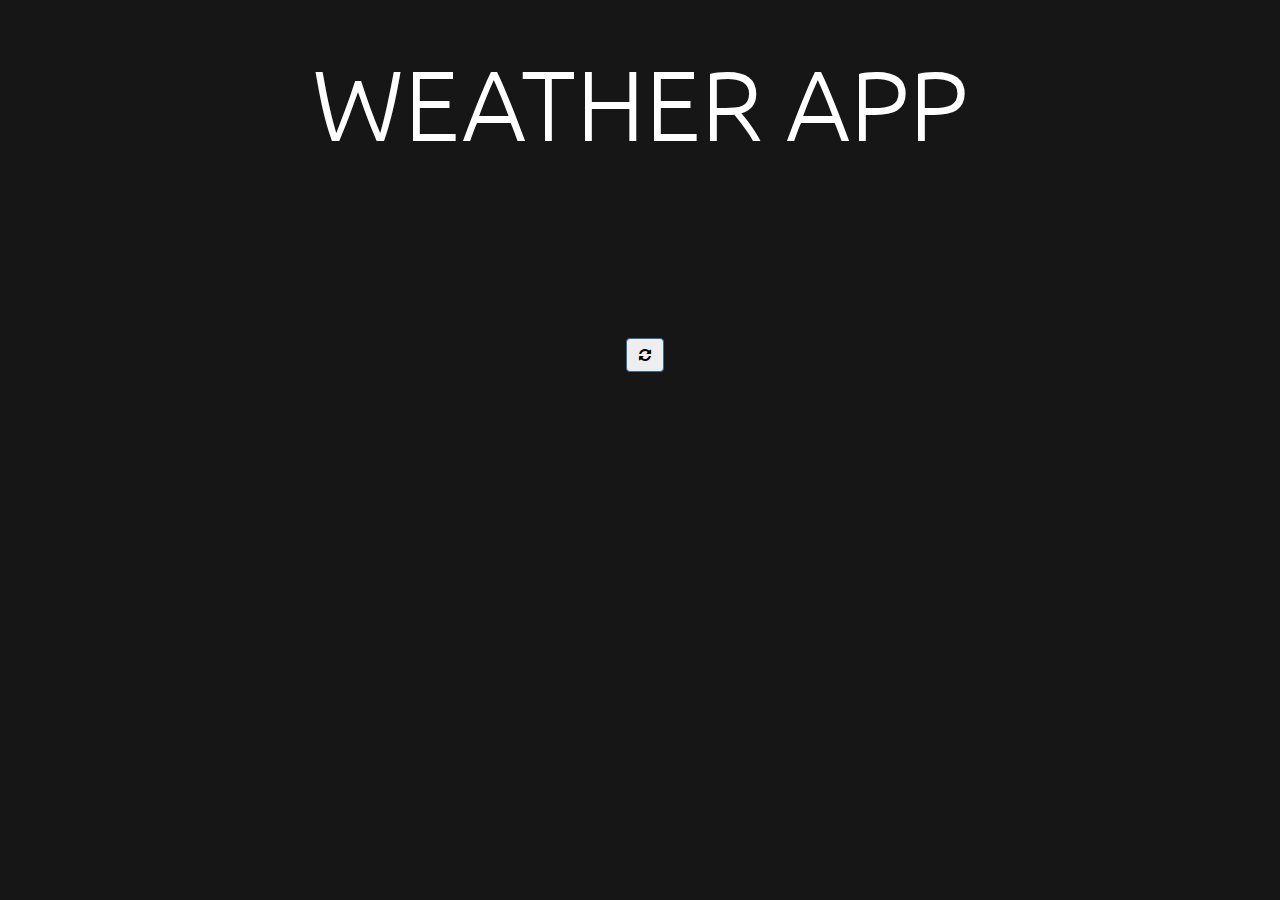
<file: apps/weatherapp/index.html>
<!DOCTYPE html>
<html>
    <head>
        <meta charset="utf-8">
        <title> Weather App </title>
        <link rel="stylesheet" type="text/css" href="css/weather-icons.css"> <!-- animations -->
        <link rel="stylesheet" href="https://maxcdn.bootstrapcdn.com/font-awesome/4.5.0/css/font-awesome.min.css">
        <link rel="stylesheet" type="text/css" href="https://maxcdn.bootstrapcdn.com/bootstrap/3.3.6/css/bootstrap.min.css">
        <link rel="stylesheet" type="text/css" href="css/weather-icons-animation.css">
        <link rel="stylesheet" type="text/css" href="css/style.css">
        <link href='https://fonts.googleapis.com/css?family=Ubuntu' rel='stylesheet' type='text/css'>
        <link href='https://fonts.googleapis.com/css?family=Open+Sans' rel='stylesheet' type='text/css'>
        <script type="text/javascript" src="https://code.jquery.com/jquery-2.2.3.min.js"></script>
    </head>
    <body>
        <div class="container-fluid" id="title">
                <h1> Weather app </h1>
        </div>
        
        <div class="row">
        
            
            <div class="col-md-12">
                <div><span id="city"></span></div>
            <!-- animations
                    <div class="icon sun-shower" id="is">
                    <div class="cloud"></div>
                    <div class="sun">
                        <div class="rays"></div>
                    </div>
                    <div class="rain"></div>
                    </div>
            -->
                <div id="icon">
                </div>
                <div><span id="temp"></span><button class="btn btn-primary" id="changeDeg"><i class="fa fa-refresh" id="change" aria-hidden="true"></button></i></div>
                <div id="description"></div>
                
            </div>
        </div>
        
        </div>
         <!--<p id="location"></p>-->
        
        

        <script type="text/javascript" src="js/script.js"></script>
    </body>
</html>
</file>
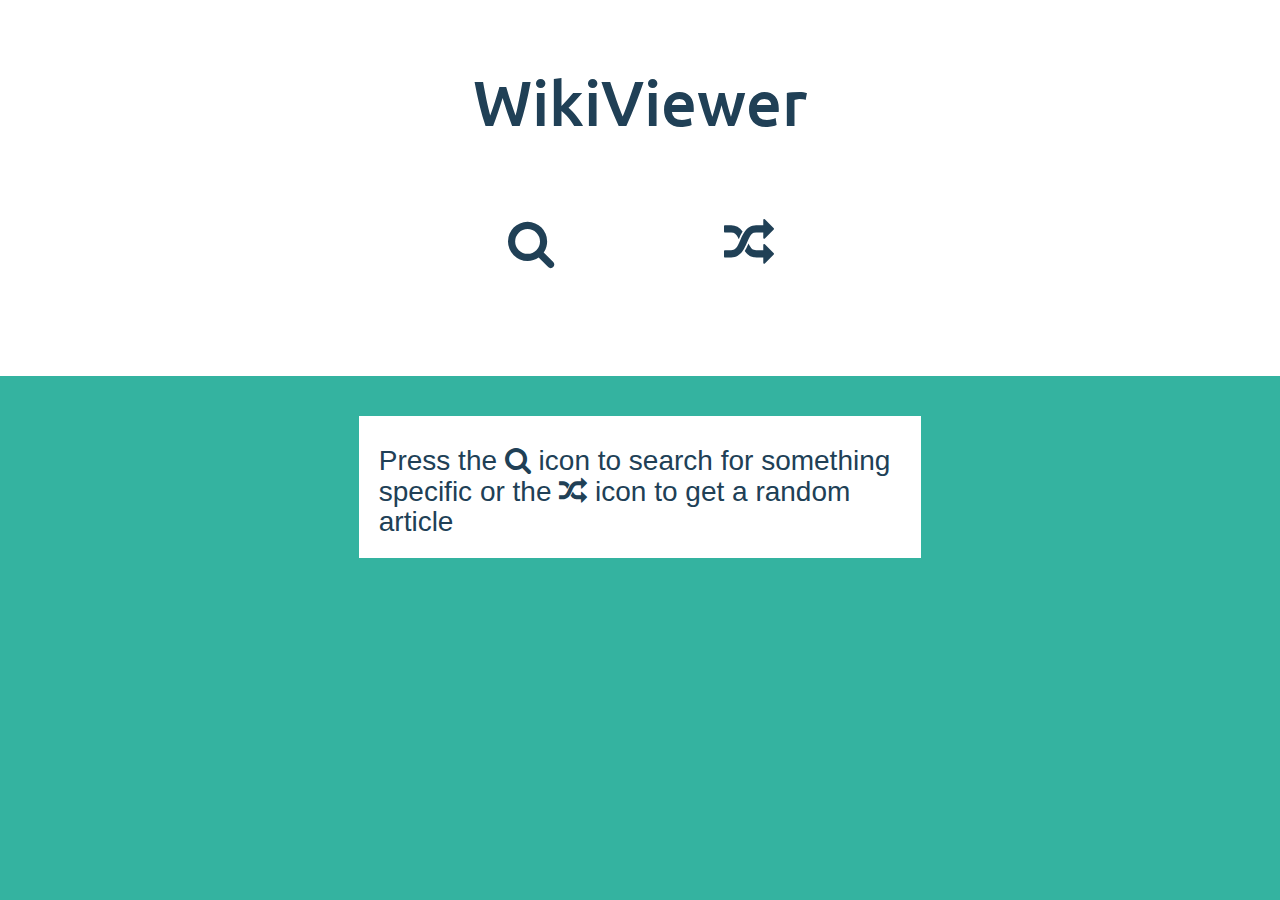
<file: apps/wikipediaviewer/index.html>
<!DOCTYPE html>
<html>
  	<head>
          <meta charset="utf-8">
          <meta name="viewport" content="width=device-width,initial-scale=1.0">
  		<title>Wikipedia Viewer</title>

  		<script src="https://ajax.aspnetcdn.com/ajax/jQuery/jquery-1.12.4.min.js"></script>
        <script src="js/jquery-ui.js"></script>
        <link rel="stylesheet" href="https://maxcdn.bootstrapcdn.com/font-awesome/4.5.0/css/font-awesome.min.css">
        <link href='https://fonts.googleapis.com/css?family=Ubuntu' rel='stylesheet' type='text/css'>
        <link href='https://fonts.googleapis.com/css?family=Open+Sans' rel='stylesheet' type='text/css'>
  		<link rel="stylesheet" href="https://maxcdn.bootstrapcdn.com/bootstrap/3.3.7/css/bootstrap.min.css">
  		<link rel="stylesheet" type="text/css" href="css/styles.css">
        
        
  	</head>
  	<body>
        
        <div class="jumbotron text-center" id="header">
            <h1>WikiViewer</h1>
            
            <div class="row">
                <div class="col-md-3"></div>
                <div class="col-md-6">
                    <form id="search-form">
                        <div class="form-group">
                            <input type="text" class="form-control user-input-hidden" id="user-input">
                        </div>
                    </form>
                
                </div>
                <div class="col-md-3"></div>
            </div>
            
            
            
            <div class="row" id="buttons-wrapper">
                <div class="col-md-4"></div>
                
                <div class="text-center col-md-2">
                    <div id="search" class="buttons">
                        <i class="fa fa-search" aria-hidden="true"></i>
                    </div>
                </div>
                <a href="https://en.wikipedia.org/wiki/Special:Random" target="_blank">
                  <div class="text-center col-md-2">
                      <div id="random" class="buttons">
                      <i class="fa fa-random" aria-hidden="true"></i>
                          </div>
                  </div>    
                </a>
                    
                <div class="col-md-4"></div>
            
            </div>
            
           
            
        </div>
  		
  		<div id="content-wrapper">
            
            <div class="row offset">
                
                <div class="col-md-3"></div>
                
                <div class="col-md-6">
                    <div class="content-row info">
                      <h2> Press the <i class="fa fa-search" aria-hidden="true"></i> icon to search for something specific or the <i class="fa fa-random" aria-hidden="true"></i> icon to get a random article</h2>
                    </div>
                
                    
                    
                </div>
                
                <div class="col-md-3"></div>
            </div>
        </div>
        
  		
  		<div id="results"></div>

  		<script type="text/javascript" src='js/script.js'></script>
  	</body>

</html>
</file>
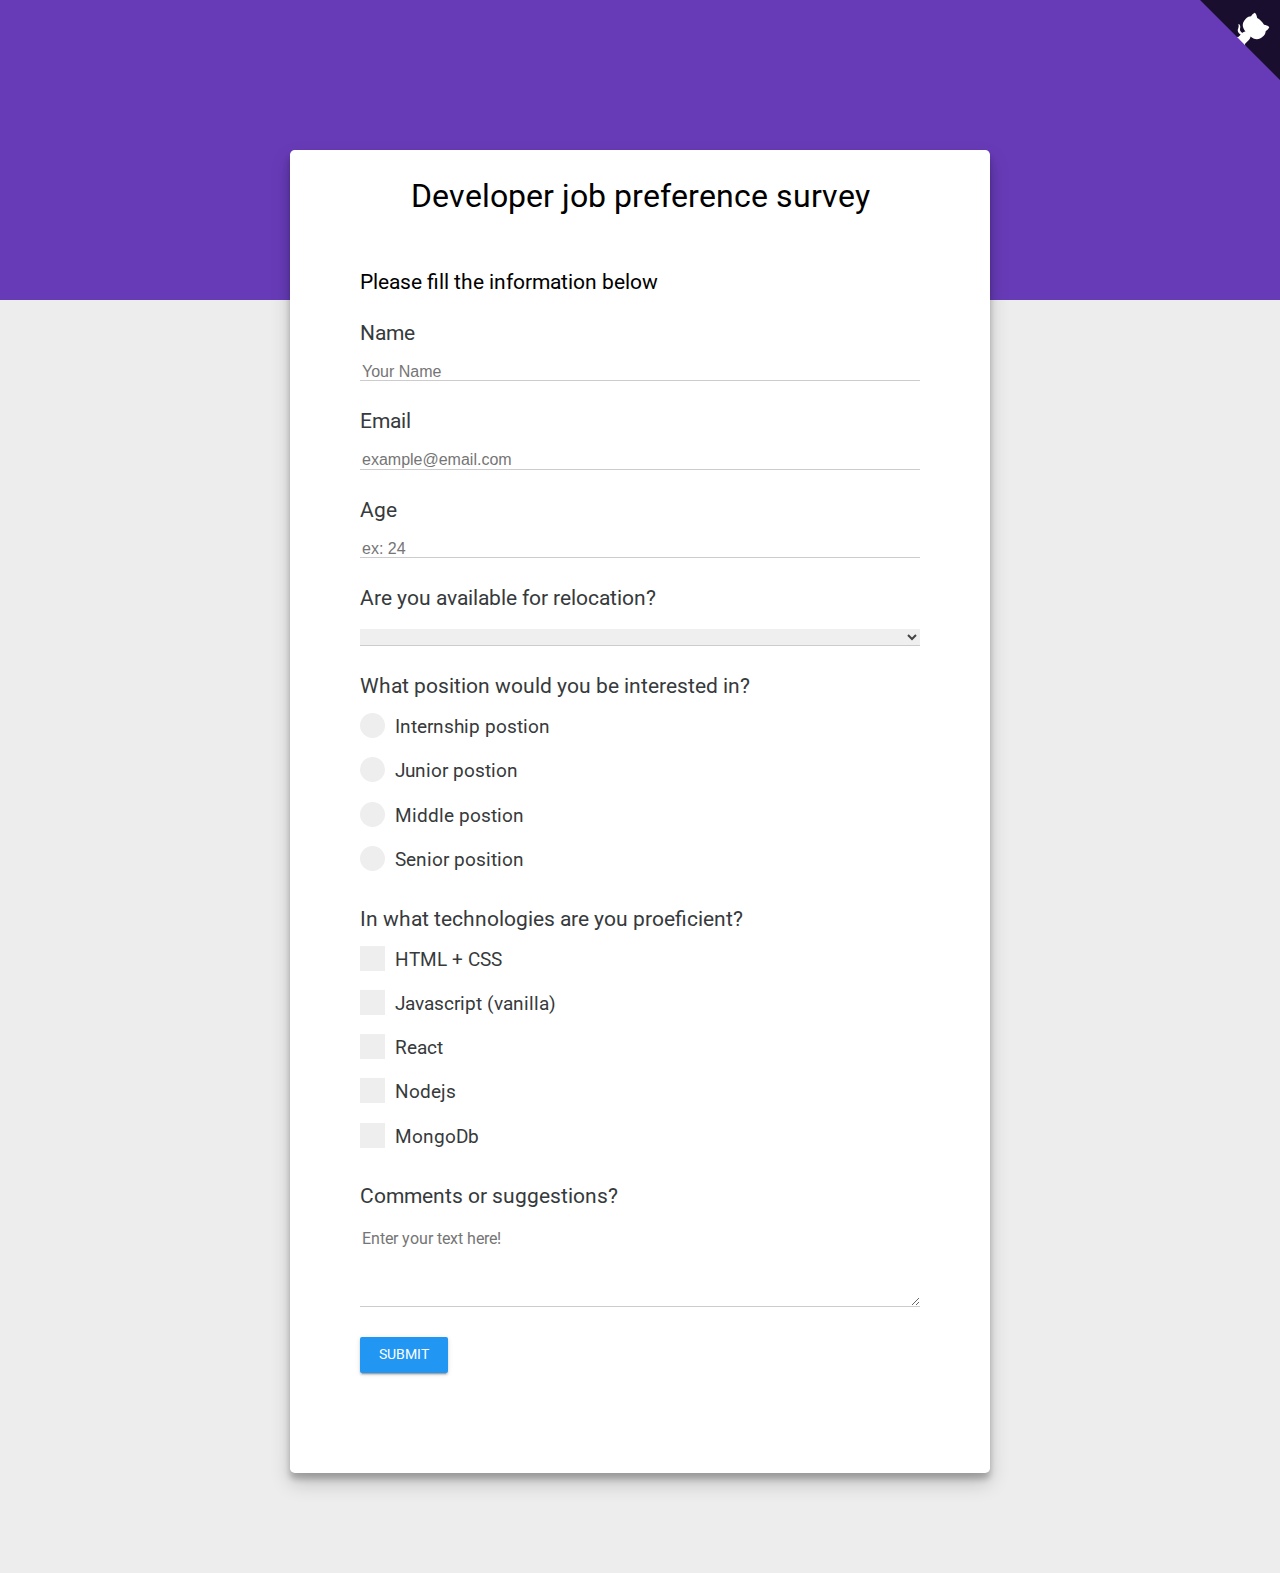
<file: apps/freecodecamp/survey_form/index.html>
<!DOCTYPE <!DOCTYPE html>
<html>
<head>
    <meta charset="utf-8" />
    <meta http-equiv="X-UA-Compatible" content="IE=edge">
    <title>Survey Form</title>
    <meta name="viewport" content="width=device-width, initial-scale=1">
    <link href="https://fonts.googleapis.com/css?family=Roboto|Roboto+Slab" rel="stylesheet">
    <link rel="stylesheet" type="text/css" href="reset.css" />
    <link rel="stylesheet" type="text/css" href="github_corner.css" />
    <link rel="stylesheet" type="text/css" href="styles.css" />
</head>
<body>
    <div id="jumbo-heading"></div>
    <a href="https://github.com/TudorFlorea/survey-form" class="github-corner" target="_blank" aria-label="View source on GitHub">
        <svg width="80" height="80" viewBox="0 0 250 250" style="fill:#190e2d; color:#fff; position: absolute; top: 0; border: 0; right: 0;" aria-hidden="true">
            <path d="M0,0 L115,115 L130,115 L142,142 L250,250 L250,0 Z"></path>
            <path d="M128.3,109.0 C113.8,99.7 119.0,89.6 119.0,89.6 C122.0,82.7 120.5,78.6 120.5,78.6 C119.2,72.0 123.4,76.3 123.4,76.3 C127.3,80.9 125.5,87.3 125.5,87.3 C122.9,97.6 130.6,101.9 134.4,103.2" fill="currentColor" style="transform-origin: 130px 106px;" class="octo-arm"></path>
            <path d="M115.0,115.0 C114.9,115.1 118.7,116.5 119.8,115.4 L133.7,101.6 C136.9,99.2 139.9,98.4 142.2,98.6 C133.8,88.0 127.5,74.4 143.8,58.0 C148.5,53.4 154.0,51.2 159.7,51.0 C160.3,49.4 163.2,43.6 171.4,40.1 C171.4,40.1 176.1,42.5 178.8,56.2 C183.1,58.6 187.2,61.8 190.9,65.4 C194.5,69.0 197.7,73.2 200.1,77.6 C213.8,80.2 216.3,84.9 216.3,84.9 C212.7,93.1 206.9,96.0 205.4,96.6 C205.1,102.4 203.0,107.8 198.3,112.5 C181.9,128.9 168.3,122.5 157.7,114.1 C157.9,116.9 156.7,120.9 152.7,124.9 L141.0,136.5 C139.8,137.7 141.6,141.9 141.8,141.8 Z" fill="currentColor" class="octo-body"></path>
        </svg>
    </a>
    <main class="card">
        <div id="title-wrapper">
                <h1 id="title">Developer job preference survey</h1>
        </div>
        <div id="description-wrapper">
            <p id="description">Please fill the information below</p>
        </div>
        <form id="survey-form">
            <div class="input-wrapper">
                <label id="name-label" class="general-label" for="name">Name</label>
                <input id="name" class="general-input" type="text" placeholder="Your Name" required />
            </div>
            <div class="input-wrapper">
                <label id="email-label" class="general-label" for="email">Email</label>
                <input id="email" class="general-input" type="email" placeholder="example@email.com" required />
            </div>
            <div class="input-wrapper">
                <label id="number-label" class="general-label" for="number">Age</label>
                <input id="number" class="general-input" type="number" placeholder="ex: 24" min="0" max="150" />
            </div>
            <div class="input-wrapper">
                    <label id="dropdown-label" class="general-label" for="dropdown">Are you available for relocation?</label>
                    <select id="dropdown" class="general-input">
                        <option selected="selected"></option>
                        <option>Yes</option>
                        <option>No</option>
                    </select>
            </div>
            <div class="input-wrapper">
                <label id="radio-label" class="general-label">What position would you be interested in?</label>
                <label id="radio-1-label" for="radio-1" class="container inline-label">Internship postion
                        <input id="radio-1" type="radio" name="radio-name" value="internship">
                        <span class="checkmark checkmark-radio"></span>
                </label>
                <label id="radio-2-label" for="radio-2" class="container inline-label">Junior postion
                        <input id="radio-2" type="radio" name="radio-name" value="junior">
                        <span class="checkmark checkmark-radio"></span>
                </label>
                <label id="radio-3-label" for="radio-3" class="container inline-label">Middle postion
                        <input id="radio-3" type="radio" name="radio-name" value="middle">
                        <span class="checkmark checkmark-radio"></span>
                </label>
                <label id="radio-4-label" for="radio-4" class="container inline-label">Senior position
                        <input id="radio-4" type="radio" name="radio-name" value="senior">
                        <span class="checkmark checkmark-radio"></span>
                </label>
                </div>
            <div class="input-wrapper">
                    <label id="checkbox-label" class="general-label" for="number">In what technologies are you proeficient?</label>
                    <label id="checkbox-1-label" for="checkbox-1" class="container inline-label">HTML + CSS
                            <input id="checkbox-1" type="checkbox" value="checkbox_1">
                            <span class="checkmark checkmark-checkbox"></span>
                    </label>
                    <label id="checkbox-2-label" for="checkbox-2" class="container inline-label">Javascript (vanilla)
                            <input id="checkbox-2" type="checkbox" value="checkbox_2">
                            <span class="checkmark checkmark-checkbox"></span>
                    </label>
                    <label id="checkbox-3-label" for="checkbox-3" class="container inline-label">React
                            <input id="checkbox-3" type="checkbox" value="checkbox_3">
                            <span class="checkmark checkmark-checkbox"></span>
                    </label>
                    <label id="checkbox-4-label" for="checkbox-4" class="container inline-label">Nodejs
                            <input id="checkbox-4" type="checkbox" value="checkbox_4">
                            <span class="checkmark checkmark-checkbox"></span>
                    </label>
                    <label id="checkbox-5-label" for="checkbox-5" class="container inline-label">MongoDb
                            <input id="checkbox-5" type="checkbox" value="checkbox_5">
                            <span class="checkmark checkmark-checkbox"></span>
                    </label>
            </div>
            <div class="input-wrapper">
                    <label id="textarea-label" class="general-label" for="number">Comments or suggestions?</label>
                    <textarea id="textarea" class="general-input" placeholder="Enter your text here!" rows="4"></textarea>
            </div>
            <button id="submit" type="submit">SUBMIT</button>
        </form>
    </main>
</body>
</html>
</file>
<file: apps/cardgame/styles.css>
* {
    margin: 0;
    padding: 0;
    box-sizing: border-box;
    font-family: 'Segoe UI', Tahoma, Geneva, Verdana, sans-serif;
}

body {
    background-color: #33363D;
    color: #fff;
}

#overlay-wrapper {
    position: absolute;
    top: 0;
    bottom: 0;
    left: 0;
    right: 0;
    display: flex;
    align-items: center;
    justify-content: center;
    background-color: rgba(0, 0, 0, 0.8);
    flex-direction: column;
}

#gameover-text {
    font-size: 60px;
    color: #FB7D44;
    margin: 40px;
    text-align: center;
    display: none;
}

#gameover-score {
    font-size: 40px;
}

#play-btn {
    width: 300px;
    padding: 40px;
    background-color: #00B961;
    text-align: center;
    font-size: 30px;
    cursor: pointer;
    transition: all 0.3s linear;
}

#play-btn:hover,
#suffle:hover,
#discard:hover {
    transform: scale(1.05);
}

#highscore-wrapper {
    padding: 20px;
}

.highscore-item {
    font-size: 18px;
}

#top-box,
#game-status-wrapper {
    max-width: 800px;
    margin: 0 auto;
}

#timer-wrapper {
    /* border: 1px solid black; */
    width: 300px;
    text-align: center;
    margin: 10px auto;
    padding: 20px;
    background-color: #FB7D44;
    font-size: 20px;
    display: inline-block;
}



#score-wrapper,
#status-wrapper {
    float: right;
}

#score-wrapper {
    width: 300px;
    text-align: center;
    padding-top: 25px;
    font-size: 20px;
    background-color: #FB7D44;
    margin: 10px auto;
    padding: 20px;
}

#score-text {
    margin-left: 10px;
}

#score-value {
    margin-left: 10px;
    font-weight: bold;
}

#game-wrapper {
    padding: 40px;
    margin: 0 auto;
    text-align: center;
}

#conditions-wrapper,
#status-wrapper {
    display: inline-block;
    border: 1px solid black;
    width: 300px;
    text-align: center;
    padding: 10px 0;
    background-color: #191A1D;
    vertical-align: top;
}

#cards-wrapper {
    display: inline-block;
}

.top-card,
.bottom-card {
    width: 160px;
    height: 190px;
    padding: 10px;
    background-color: #191A1D;
    display: inline-block;
    margin: 0 20px;
    vertical-align: top;
}

.bottom-card {
    margin-top: 20px;
}

.card {
    /* background-color: #FB7D44; */
    width: 90%;
    height: 90%;
    margin: 5%;
    display: flex;
    justify-content: center;
    align-items: center;
    font-size: 30px;
}

.card span {
    font-size: 30px;
}

.setelcted-bottom-card {
    border: 3px dashed #fff;
}

#controls-wrapper {
    text-align: center;
    margin-top: 30px;
}

#suffle,
#discard {
    color: #fff;
    display: inline-block;
    min-width: 240px;
    padding: 25px 40px;
    border: none;
    font-size: 25px;
    margin: 10px;
    transition: all 0.1s linear;
}

#suffle {
    background-color: #2A92BF;
}

#discard {
    background-color: #FB7D44;
}
</file>
<file: apps/medical-landing-page/main.css>
@keyframes rotate-45deg {
    0% {
        transform: rotate(0deg);
    }
    25% {
        transform: rotate(45deg);
    }
    50% {
        transform: rotate(0deg);
    }
    75% {
        transform: rotate(-45deg);
    }
    100% {
        transform: rotate(0deg);
    }
}

* {
    margin: 0;
    padding: 0;
    box-sizing: border-box;
}

html {
    font-size:10px;
}

html, body {
    width: 100%;
    height: 100%;
    font-family: 'Segoe UI', Tahoma, Geneva, Verdana, sans-serif;
}

body {
    position: relative;
}

::-webkit-scrollbar-track
{
	box-shadow: inset 0 0 6px rgba(0,0,0,0.3);
	background-color: #F5F5F5;
}

::-webkit-scrollbar
{
	width: 10px;
	background-color: #F5F5F5;
}

::-webkit-scrollbar-thumb
{
	background-color: #0ae;
	background-image: linear-gradient(linear, 0 0, 0 100%,
	                   color-stop(.5, rgba(255, 255, 255, .2)),
					   color-stop(.5, transparent), to(transparent));
}

.clear-fix {
    clear: both;
    display: table;
    content: "";
}

.text-center {
    text-align: center;
}

.display-block {
    display: block;
}

.display-none {
    display: none !important;
}


#gdpr-modal-overlay {
    z-index: 100000;
    position: absolute;
    top: 50px;
    bottom: -50px;
    left: 0;
    right: 0;
    background-color: rgba(0,0,0, 0.4);
    display: flex;
    justify-content: center;
    color: #2A93C9;
}

#gdpr-modal {
    position: relative;
    max-width: 500px;
    z-index: 15;
    align-self: center;
    margin-left: 1rem;
    margin-right: 1rem;
    border-radius: 0.5rem;
    background-color: #fff;
    text-align: center;
}

#gdpr-close {
    position: absolute;
    top: 10px;
    right: 10px;
    width: 30px;
    height: 30px;
    background-image: url("./media/close_icon_gray.png");
    background-size:     cover;                
    background-repeat:   no-repeat;
    background-position: center center;  
    cursor: pointer;
}

#gdpr-close:hover {
    background-image: url("./media/close_icon_black.png");
}

.gdpr-heading {
    font-size: 2.5rem;
    margin: 4rem auto 2rem auto;
}

.gdpr-text {
    font-size: 1rem;
    margin: 2rem;
}

.gdpr-timer-wrapper {
    font-size: 1.8rem;
    color: #1D86BC;
}

#gdpr-ok {
    bottom: 10px;
    display: inline-block;
    text-align: center;
    color: #fff;
    background-color: #2A93C9;
    padding: 1rem 3rem;
    border-radius: 0.5rem;
    margin: 2rem;
    font-size: 2rem;
    cursor: pointer;
    transition: all 0.3s linear;
}

#gdpr-ok:hover {
    background-color: #1D86BC;
}


header {
    background-color: #2A93C9;
    height: 56px;
    position: fixed;
    width: 100%;
    z-index: 10;
    box-shadow: 0 1px 3px rgba(0,0,0,0.12), 0 1px 2px rgba(0,0,0,0.24);
}

.burger { 
    cursor: pointer;
    position: absolute;
    left: 25px;
    top: 25px;
}

.burger span, .burger span:before, .burger span:after {
  cursor: pointer;
  border-radius: 1px;
  height: 5px;
  width: 35px;
  background: white;
  position: absolute;
  display: block;
  content: '';
}
.burger span:before {
  top: -10px; 
}
.burger span:after {
  bottom: -10px;
}

.burger span, .burger span:before, .burger span:after {
  transition: all 500ms ease-in-out;
}
.burger.active span {
  background-color: transparent;
}
.burger.active span:before, .burger.active span:after {
  top: 0;
}
.burger.active span:before {
  transform: rotate(45deg);
}
.burger.active span:after {
  transform: rotate(-45deg);
}

.dots span {
    position: absolute;
    right: 35px;
    top: 25px;
}

.dots span, .dots span:before, .dots span:after {
    cursor: pointer;
    border-radius: 1px;
    height: 8px;
    width: 8px;
    border-radius: 50%;
    background: white;
    position: absolute;
    display: block;
    content: '';
}

.dots span:before {
    top: -10px; 
  }
.dots span:after {
    bottom: -10px;
}

.dots span, .dots span:before, .dots span:after {
    transition: all 500ms ease-in-out;
}

.dots.active span {
    height: 0px;
    right: 50px;
} 

.dots.active span:before, .dots.active span:after {
    top: 0;
}

.dots.active span:before {
    width: 35px;
    border-radius: 0px;
    transform: rotate(45deg);
  }
.dots.active span:after {
    width: 35px;
    border-radius: 0px;
    transform: rotate(-45deg);
}

#logo {
    padding-top: 10px;
    width: 120px;
    height: auto;
    display: none;
}


/* Mobile Navigation */
#contact-wrapper {
    top: 50px;
    right: 5px;
    display: none;
    background-color: #2A93C9;
    position: fixed;
    z-index: 1000;
    box-shadow: 0 1px 3px rgba(0,0,0,0.12), 0 1px 2px rgba(0,0,0,0.24);
}

    .contact--item-wrapper {
        display: block;
        padding: 20px;
    }
    .contact--icon-overlay,
    .contact--info-wrapper {
        display: inline-block;
    }
    
    .contact--icon-overlay {
        width: 50px;
        height: 50px;
        background-color: rgba(79,164,210, 0.9);
        border-radius: 50%;
    }

    .contact--info-wrapper {
        vertical-align: top;
    }

    .contact--icon {
        display: block;
        width: 30px;
        height: 30px;
        margin: 10px;
    }

    .contact--info-link {
        color: #fff;
        text-decoration: none;
        font-size: 1.5rem;
        display: block;
        max-width: 200px;
        margin-left: 10px;
        margin-top: 2px;
    }

    .contact--info-link:hover {
        text-decoration: underline;
    }

/************************************************************************************************** 
************************************************************************************************** 
***************************** DANGER ZONE BELOW *************************************************
*********************************                ************************************************
*********************************                 ************************************************/

#nav {
    margin:56px 0 0 0;
    width: 270px;
    position: fixed;
    height: 100%;
    top: 0;
    left: -270px;
    bottom: 0;
    overflow: scroll;
    background-color: #2A93C9;
    z-index: 10;
    transition: all 0.3s;
}

#search-input {
    width: 100%;
    border-radius: 2rem;
    outline: none;
    background-color: #2A93C9;
    border: none;
    color: #fff;
    font-size: 2rem;
    padding-left: 2rem;
    border: 1px solid #ccc;
    padding: 1rem 2rem;
    /* display: none; */
}

#search-input:focus ~ #search-input-label {
    font-size: 1rem;
    padding-top: 0;
}

#search-input-label {
    position: absolute;
    left: 0;
    top: 97px;
    color: #fff;
    font-size: 1.5rem;
    padding: 1rem;
    padding-left: 3rem;
    transition: all 0.3s linear;
    /* display: none; */
}


.nav--list {
    list-style-type: none;
    padding: 15px;
}

.nav--link {
    text-decoration: none;
    color: #9CCDE6;
    display: block;
}

.nav--list--item {
    font-size: 2rem;
    font-weight: 500;
    padding: 12px 6px;
}

.nav--list--item:hover .nav--sub-nav {
    display: block;
}

.nav--sub-nav {
    list-style-type: none;
}

.sub-nav-list {
    list-style-type: none;
    /* display: none; */
}

.sub-nav-list--item:first-child {
    border-bottom: 1px solid rgba(0,0,0,0.24);
}

.sub-nav-list--item--heading {
    list-style-type: none;
    color: #9CCDE6;
    padding: 1rem;
    padding-bottom: 1rem;
    font-size: 2rem;
    font-weight: 500;
}

.sub-nav-list--item--link {
    display: block;
    width: 100%;
    text-decoration: none;
    padding: 1rem 0;
    font-size: 1.3rem;
    color: #9CCDE6;
}

.item--link--icon {
    display: inline-block;
    transform: scale(0);
    transition: all 0.2s linear;
}

.item--link--text {
    display: inline-block;
    transition: all 0.2s linear;
}

.sub-nav-list--item--link:hover .item--link--icon {
    padding-left: 1rem;
    transform: scale(1);
}

.sub-nav-list--item--link:hover .item--link--text {
    padding-left: 1.5rem;
}

#search {
    display: none;
}

#scoll-top {
    position: fixed;
    bottom: 50px;
    right: 50px;
    width: 50px;
    height: 50px;
    border-radius: 50%;
    background-color: #2A93C9;
    cursor: pointer;
    transition: all 0.3s linear;
    z-index: 900;
}

#scoll-top:hover {
    background-color: #76D48F;
}

#scoll-top-img {
    width: 20px;
    height: 20px;
    margin: 15px;
}

/* linear-gradient(180deg, rgba(61,121,155, 1), rgba(61,121,155, 0)), */
.hero {
    padding-top: 3.5rem;
    background-image:  url("./media/slide-01.jpg");
    background-position: top center;
    background-repeat: no-repeat;
    text-align: center;
}

.hero--heading {
    margin-top: 15rem;
    color: #fff;
    font-size: 3rem;
    font-weight: 500;
}

.hero--link {
    display: inline-block;
    margin: 0 auto;
    text-decoration: none;
    background-color: #fff;
    padding: 1.5rem 2.5rem;
    border-radius: 2.5rem;
    font-size: 1.5rem;
    font-weight: 500;
    color: #272727;
    margin-bottom: 15rem;
    margin-top: 3rem;
}

.hero--link:hover {
    background-color: #2A93C9;
    color: #fff;
}

/********************************************
* INFO SECTION
********************************************/

.info {
    background-color: #F1F3F9;
    padding: 1rem 0;
}

.info-card {
    width: 90%;
    background-color: #2684B5;
    color: #fff;
    text-align: center;
    margin: 2rem auto 6rem auto;
    border-radius: 0.5rem;
}

.info-card--heading-wrapper {
    padding: 2rem 0 1rem 0;
    margin: 0 2rem;
    border-bottom: 1px solid rgba(255,255,255, 0.5);
}

.info-card--heading-image {
    width: 30px;
    height: auto;
    display: inline-block;
}

.info-card--heading {
    display: inline-block;
    vertical-align: top;
    font-size: 1.8rem;
    padding-top: 5px;
}

.info-card--content-wrapper {
    padding: 1rem 2rem;
}

.info-card--opening-hours{
    padding: 1rem 0;
}

.info-card--opening-hours--days,
.info-card--opening-hours--time {
    font-size: 1.7rem;
    padding: 1rem 0;
    font-weight: 400;
}

.info-card--general-info {
    font-size: 1.7rem;
    padding: 2rem;
    font-weight: 400;
    color: #9CC5DA;
}

.info-card--content-heading {
    color: #fff;
    text-decoration: none;
    font-size: 3rem;
    margin: 3rem auto 2rem auto;
    display: block;
}

.info-card--link {
    font-size: 1.7rem;
    color: #000;
    background-color: #fff;
    text-decoration: none;
    display: block;
    font-weight: 500;
    padding: 1.5rem 0;
    border-bottom-left-radius: 0.5rem;
    border-bottom-right-radius: 0.5rem;
}

.info-card--link:hover {
    background: #333;
    color: #fff;
}

/********************************************
* SKILLS SECTION
********************************************/

.skills {
    background-color: #F1F3F9;
    text-align: center;
    padding: 4rem 0;
}

.skills--heading {
    font-size: 2.6rem;
    font-weight: 500;
}

.skills-card {
    width: 100%;
    margin: 4rem auto;
    padding: 0 2rem;
}

.skills-card--image {
    display: block;
    width: 125px;
    height: 125px;
    margin: 2rem auto;
    /* animation: rotate-45deg 4s infinite; */
}

.skills-card--image:hover {
    animation-play-state: paused;
}

.skills-card--heading {
    font-size: 2rem;
    font-weight: 500;
}

.skills-card--info {
    font-size: 1.6rem;
    font-weight: 500;
    color: #909090;
    margin: 1rem auto;
}

/********************************************
* Free Consultation SECTION
********************************************/

.free-consultation {
    background-attachment: fixed;
    background-position: center center;
    background-repeat: no-repeat;
    color: #fff;
    padding: 8rem 2rem;
}

.free-consultation--heading {
    font-size: 3.3rem;
    font-weight: 500;
}

.free-consultation--info {
    font-size: 2rem;
    font-weight: 500;
}

.free-consultation--link {
    text-decoration: none;
    color: #272727;
    background-color: #fff;
    padding: 1rem 2.4rem;
    display: inline-block;
    border-radius: 2rem;
    margin-top: 2rem;
    font-size: 1.6rem;
    font-weight: 500;
    transition: all 0.5s;
}

.free-consultation--link:hover {
    background-color: #2A93C9;
    color: #fff;
}

/********************************************
* Diagnostic |Free Consultation| SECTION
********************************************/

#diagnostic {
    background-image: url("./media/background-03-1920x939.jpg");
}

/********************************************
* Our Services SECTION
********************************************/
.our-services {
    background-color: #fff;
    padding: 8rem 2rem;
}

.our-services--card-wrapper {
    max-width: 1200px;
    margin: 0 auto;
}

.our-services--heading {
    font-size: 3rem;
    text-align: center;
    margin-bottom: 6rem;
    font-weight: 500;
}

.our-services--info {
    font-size: 1.7rem;
    text-align: center;
    margin-bottom: 6rem;
    font-weight: 400;
    color: #9C9C9C;
}

.our-services--card {
    margin: 2rem auto;
    position: relative;
}

.our-services--card--image {
    display: block;
    width: 100%;
    max-width: 320px;
    height: auto;
    margin: 0 auto;
}

.our-services--card--link {
    display: block;
    max-width: 320px;
    background-color: #2A93C9;
    padding: 2rem 1.5rem;
    text-decoration: none;
    color: #fff;
    font-size: 1.8rem;
    font-weight: 500;
    margin: 0 auto;
    border-bottom-left-radius: 0.5rem;
    border-bottom-right-radius: 0.5rem;
}

.our-services--card--link:hover {
    background-color: #000;
}

.our-services--card--link img {
    width: 2rem;
    height: 2rem;
    transform: scale(0);
    position: absolute;
    top: 10px;
    left: 10px;
    transition: all 0.3s linear;
}

.our-services--card--link span {
    transition: all 0.2s linear;
}

.our-services--card--link:hover img {
    transform: scale(1);
}

.our-services--card--link:hover span {
    padding-left: 2rem;
}

/********************************************
* Team SECTION
********************************************/

.team {
    text-align: center;
    overflow: hidden;
}

.team--team-member {
    margin-bottom: 4rem;
}

.team--team-member--image {
    display: block;
    width: 100%;
    height: auto;
}

.team--team-member--name {
    padding: 4rem 0 1rem 0;
    background-color: #2A93C9;
    color: #fff;
    font-size: 2.3rem;
}

.team--team-member--position {
    font-size: 1.6rem;
    background-color: #2A93C9;
    color: #7FBEDF;
    padding-bottom: 4rem;
    font-style: italic;
    display: none;
}

.team--team-member--profile {
    padding: 3rem 0;
    font-size: 1.8rem;
    font-weight: 500;
    text-decoration: none;
    display: block;
}

.team--team-member--profile:hover {
    color: #fff;
    background: #000;
}

/********************************************
* Testimonials SECTION
********************************************/

.testimonials {
    background-color: #F1F3F9;
    padding: 6rem 2rem;
}

.testimonials .fixed-container {
    text-align: center;
}

.testimonial-card {
    max-width: 450px;
    margin: 6rem auto;
    text-align: left;
}

.testinanials--heading {
    text-align: center;
    font-size: 3rem;
    font-weight: 500;
}

.testimonial-card--quote {
    display: inline-block;
    width: 24px;
    vertical-align: top;
    margin-right: 2%;
}

.testimonial-card--content {
    display: inline-block;
    width: 89%;
    
}

.testimonial-card--content--text {
    color: #898989;
    font-size: 2.3rem;
    font-style: italic;
    font-weight:400;
    padding-bottom: 2rem;
}

.testimonial-card--user--image {
    float: left;
    border-radius: 50%;
    margin-right: 1rem;
}

.testimonial-card--user--name {
    color: #2A93C9;
    font-size: 2.3rem;
    font-weight: 500;
    padding-top: 0.4rem;
}

.testimonial-card--user--type {
    color: #BDBDBD;
    font-size: 1.6rem;
    padding-top: 0.4rem;
    font-style: italic;
}

/********************************************
* Pediatric |Free Consultation| SECTION
********************************************/

#pediatric {
    background-image: url("./media/background-04-1920x980.jpg");
}

/********************************************
* Blog Posts SECTION
********************************************/

.blog-posts {
    padding: 6rem 2rem;
    text-align: center;
}




.blog-posts--heading {
    text-align: center;
    font-size: 3rem;
    font-weight: 400;
    padding-bottom: 6rem;
}

.blog-post--image {
    display: block;
    max-width: 100%;
    width: 100%;
    height: auto;
    transition: all 0.3s linear;
}

.blog-post--image:hover {
    transform: scale(1.1);
}

.blog-post--image-wrapper {
    max-width: 100%;
    width: 100%;
    overflow: hidden;
    height: auto;
}

.blog-post--heading,
.blog-post--date,
.blog-post--category,
.blog-post--exerpt,
.blog-post p {
    text-align: left;
}

.blog-post--heading {
    display: block;
    text-decoration: none;
    font-size: 2.3rem;
    color: #272727;
    font-weight: 500;
    padding-top: 2rem;
    transition: all 0.3s linear;
}

.blog-post--heading:hover {
    color: #51A7D3;
}

.blog-post--date {
    color: #9C9C9C;
    display: inline-block;
    font-size: 1.5rem;
    margin: 1rem 1rem 1rem 0;
}

.blog-post--category {
    color: #51A7D3;
    text-decoration: none;
    display: inline-block;
    font-size: 1.5rem;
    margin: 1rem 1rem 1rem 0;
    transition: all 0.3s linear;
}

.blog-post--category:hover {
    color: #555;
}

.blog-post--exerpt {
    color: #434445;
    font-size: 1.5rem;
    padding-bottom: 3rem;
}

.blog-post--link {
    display: inline-block;
    text-decoration: none;
    background-color: #2A93C9;
    color: #fff;
    padding: 1rem 3rem;
    border-radius: 2rem;
    font-size: 1.6rem;
    font-weight: 500;
    transition: all 0.3s linear;
}

.blog-post--link:hover {
    background-color: #000;
}

/********************************************
* Map SECTION
********************************************/

#map {
    width: 100%;
    height: 250px;
}

/********************************************
* Footer SECTION
********************************************/

footer {
    background-color: #2A93C9;
    color: #fff;
    padding: 2rem 2rem 4rem 2rem;

}

.footer--wrapper {
    display: flex;
    flex-direction: column;
}

.footer--heading {
    font-size: 1.8rem;
    font-weight: 500;
    width: 100%;
    margin-bottom: 1rem;
}

.horizontal-line {
    height: 2px;
    background-color: #fff;
}

.footer--newsletter {
    padding: 4rem 0 8rem 0;
}

.footer--newsletter-info {
    color: #B6CBDA;
    font-size: 1.5rem;
    margin: 2rem 0 1.4rem 0;
}

.email-wrapper {
    position: relative;
}

#email-input {
    position: absolute;
    top: 0px;
    left: 0px;
    width: 73%;
    padding: 1rem;
    border-radius: 0.5rem;
    border: none;
    outline: none;
}

#email-submit {
    position: absolute;
    top: 0px;
    right: 0px;
    width: 30%;
    border-radius: 0.5rem;
    color: #fff;
    background-color: #000;
    padding: 1.3rem;
    border: none;
    font-size: 1rem;
    font-weight: 700;
}

#email-submit:hover {
    cursor: pointer;
}

.footer--contact-item {
    padding: 1rem 0 1rem 2.6rem;
    position: relative;
}

.footer--contact-item--image {
    position: absolute;
    top: 0.9rem;
    left: 0;
    width: 2.4rem;
    height: auto;
}

.footer--contact-item--link,
.footer--contact-item span {
    color: #B6CBDA;
    font-size: 1.5rem;
}

.footer--contact-item--link {
    text-decoration: none;
}

.footer--contact-item--link:hover {
    text-decoration: underline;
    color: rgb(172, 190, 202);
}

.footer--social {
    padding: 2rem 0 4rem 0;
}

.footer--social--logo {
    display: block;
    max-width: 160px;
    width: 100%;
    margin: 2rem auto;
}

.footer--social--icon-list {
    list-style-type: none;
}

.icon-list-item {
    display: inline-block;
}

.icon-list-item--wrapper {
    width: 50px;
    height: 40px;
}

.icon-list-item--overlay {
    width: 40px;
    height: 40px;
    border-radius: 50%;
    background-color: #FFFFFF;
    display: block;
}

#facebook-icon .icon-list-item--logo,
#twitter-icon .icon-list-item--logo,
#google-plus-icon .icon-list-item--logo,
#instagram-icon .icon-list-item--logo {
    background-size:     cover;                
    background-repeat:   no-repeat;
    background-position: center center;  
}

#facebook-icon .icon-list-item--logo {
    background-image: url("./media/facebook-icon-dark.png");
}

#facebook-icon:hover .icon-list-item--logo {
    background-image: url("./media/facebook-icon.png");
}

#twitter-icon .icon-list-item--logo {
    background-image: url("./media/twitter-icon-dark.png");
}

#twitter-icon:hover .icon-list-item--logo {
    background-image: url("./media/twitter-icon.png");
}

#google-plus-icon .icon-list-item--logo {
    background-image: url("./media/google-plus-icon-dark.png");
}

#google-plus-icon:hover .icon-list-item--logo {
    background-image: url("./media/google-plus-icon.png");
}

#instagram-icon .icon-list-item--logo {
    background-image: url("./media/instagram-icon-dark.png");
}

#instagram-icon:hover .icon-list-item--logo {
    background-image: url("./media/instagram-icon.png");
}



#facebook-icon:hover {
    background-color: #3B5999;
    
}

#twitter-icon:hover {
    background-color: #1D9CEB;
}

#google-plus-icon:hover {
    background-color: #D6493C;
}

#instagram-icon:hover {
    background-color: #7836AA;
}

.icon-list-item--logo {
    display: inline-block;
    width: 30px;
    height: 30px;
    margin-top: 5px;
}

.copyright-info,
.privacy-policy {
    font-size: 1.5rem;
    color: #B6CBDA;
}

.privacy-policy {
    text-decoration: none;
}

.privacy-policy:hover {
    text-decoration: underline;
}

@media screen and (min-width: 480px) {

    #search-input-label {
        top: 38px;
    }

    .gdpr-heading {
        font-size: 3.5rem;
        margin: 4rem auto 2rem auto;
    }
    
    .gdpr-text {
        font-size: 1.7rem;
        margin: 2rem;
    }

    #logo {
        display: block;
        margin: 0 auto;
    }

    #nav-logo {
        display: none;
    }

    .info-card {
        width: 450px;
    }

    .info-card--opening-hours--days {
        float: left;
    }

    .info-card--opening-hours--time {
        float: right;
    }

    .info-card--opening-hours:after {
        display: table;
        clear: both;
        content: "";
    }

    .info-card--content-wrapper:after {
        display: table;
        clear: both;
        content: "";
    }

    .skills-card {
        width: 450px;
    }

    .fixed-container {
        width: 450px;
        display: table;
        margin: 0 auto;
    }

    .team--team-member {
        width: 400px;
        margin-left: auto;
        margin-right: auto;
    }

    .footer--wrapper,
    .copyright-info,
    .testimonial-card {
        width: 450px;
        margin-left: auto;
        margin-right: auto;
    }

    .blog-post--image-wrapper {
        height: 300px;
    }

}

@media screen and (min-width: 768px) {

    .hero--heading {
        font-size: 4rem;
    }

    .hero--link {
        margin-top: 4rem;
    }

    .info-card--heading-wrapper {
        text-align: left;
    }

    .our-services .fixed-container {
        width: 100%;
        text-align: center;
    }

    .skills--heading {
        font-size: 3.5rem;
    }

    .our-services--card {
        display: inline-block;
        padding: 15px;
    }

    .free-consultation--heading {
        font-size: 4rem;
    }


    .our-services--card--link {
        font-size: 1.3rem;
        padding: 1.2rem;
        text-align: left;
    }

    .our-services--info {
        max-width: 550px;
        margin: 0 auto 6rem auto;
    }

    .our-services--heading {
        font-size: 4rem;
    }

    .blog-post {
        width: 470px;
        margin: 0 auto;
    }

    .testimonial-card {
        margin: 10rem auto;
        width: 750px;
        min-width: 750px;
    }

    #map {
        height: 450px;
    }

    .fixed-container {
        width: 750px;
    }
}

@media screen and (min-width: 990px) {

    .fixed-container {
        width: 970px;
    }

    .hero {
        text-align: left;
    }

    .info--cards-wrapper {
        text-align: center;
    }

    .info-card {
        display: inline-block;
        height: 280px;
        vertical-align: top;
        position: relative;
        transition: all 0.2s linear;
        border: none;
        margin-left: 0;
        margin-right: 0;
        border-radius: 0;
    }

    .info-card:hover {
        transform: translateY(-52px);
    }

    .info-card:nth-child(odd) {
        margin-right: -2px;
        background-color: #2684B5;
    }

    .info-card:nth-child(even) {
        background-color: #2A93C9;
    }

    .info-card:hover > .info-card--link {
        transform: scaleY(1);
    }

    .info-card--link:hover ~ .info-card {
        transform: translateY(-52px);
    }

    .info-card--link:hover {
        transform: scaleY(1);
    }

    .info-card--link {
        position: absolute;
        bottom: -52px;
        left: 0%;
        width: 100%;
        transform: scaleY(0);
        transition: all 0.2s linear;
        border-radius: 0;
    }

    .skills-card {
        display: inline-block;
        width: 33%;
    }

    .our-services--card--image {
        max-width: 270px;
    }

    .our-services--card--link {
        position: absolute;
        width: 260px;
        bottom: 25px;
        left: 40px;
        border-radius: 0.5rem;
    }

    .free-consultation--heading,
    .free-consultation--info {
        max-width: 470px;
    }

    .free-consultation--heading {
        font-size: 5rem;
    }

    .team {
        margin: 0 auto;
    }

    .team:after {
        display: table;
        content: "";
        clear: both;
    }

    .team--team-member {
        width: 20%;
        margin: 0;
        border: none;
        padding: 0;
        float: left;
        overflow: hidden;
    }

    .team--team-member--info {
        position: relative;
        transition: all 0.2s linear;
    }

    .team--team-member--profile {
        position: absolute;
        left: 0;
        width: 100%;
        transform: scaleY(0);
        transition: all 0.2s linear;
    }

    .team--team-member:hover > .team--team-member--info {
        transform: translateY(-84px);
    }

    .team--team-member:hover a {
        transform: scaleY(1);
    }

    .testimonial-card {
        display: inline-block;
        width: 50%;
        min-width: 0px;
    }

    .team--team-member--position {
        display: block;
    }

    .team--team-member:nth-of-type(odd) .team--team-member--position,
    .team--team-member:nth-of-type(odd) .team--team-member--name {
        background-color: #2684B4;
    }

    .blog-post {
        display: inline-block;
        width: 33%;
        padding: 15px;
        vertical-align: top;
    }

    .blog-post--image-wrapper {
        height: 196px;
    }

    .footer--wrapper {
        width: 970px;
        flex-direction: row-reverse;
        align-items: flex-start;
        justify-content: center;
    }

    .footer--newsletter,
    .footer--contact,
    .footer--social {
        flex-basis: 31.33%;
        align-self: flex-start;
        padding: 0 1% 5rem 1%;
    }

    .copyright-info {
        margin-left: 0px;
    }
}

@media screen and (min-width: 1200px) {

    .fixed-container {
        max-width: 1170px;
        width: 1170px;
    }

    /* DESKTOP HEADER */
    header {
        background-color: transparent;
        box-shadow: none;
        height: 5rem;
        top: 5rem;
        margin-top: -5rem;
        position: relative;
    }

    .burger,
    .dots {
        display: none;
    }

    .header-wrapper {
        width: 1170px;
        margin: 0 auto;
        position: relative;
    }

    #logo {
        position: absolute;
        top: 2rem;
        left: 0;
    }

    #contact-wrapper {
        position: absolute;
        top: 2rem;
        right: 0;
        display: block;
        padding: 0;
        background-color: transparent;
        box-shadow: none;
    }

    .contact--item-wrapper,
    .contact--icon-overlay,
    .contact--info-wrapper {
        display: inline-block;
    }

    .contact--item-wrapper:first-child {
        margin-right: 100px;
    }
    
    .contact--icon-overlay {
        width: 50px;
        height: 50px;
        background-color: rgba(42, 147, 201, 0.4);
        border-radius: 50%;
    }

    .contact--info-wrapper {
        vertical-align: top;
    }

    .contact--icon {
        display: block;
        width: 30px;
        height: 30px;
        margin: 10px;
    }

    .contact--info-link {
        color: #fff;
        text-decoration: none;
        font-size: 1.5rem;
        display: block;
        max-width: 200px;
        margin-left: 10px;
        margin-top: 2px;
    }

    .contact--info-link:hover {
        text-decoration: underline;
    }

    /* DESKTOP NAVBAR*/

    #nav {
        position: absolute;
        top: 140px;
        left: 0;
        right: 0;
        margin: 0 auto;
        padding: 0;
        bottom: auto;
        height: auto;
        width: auto;
        background-color: transparent;
        overflow: visible;
    }

    #search-input {
        position: absolute;
        left: 0;
        top: 0;
        right: 5%;
        bottom: 0;
        width: 95%;
        border-radius: 0.5rem;
        outline: none;
        background-color: #2A93C9;
        border: none;
        color: #fff;
        font-size: 3rem;
        padding-left: 3rem;
        display: none;
    }

    #search-input:focus ~ #search-input-label {
        font-size: 1rem;
        padding-top: 0;
    }

    #search-input-label {
        position: absolute;
        left: 0;
        top: 0;
        color: #fff;
        font-size: 3rem;
        padding: 1rem;
        padding-left: 3rem;
        transition: all 0.3s linear;
        display: none;
    }

    .nav--list {
        position: relative;
        list-style-type: none;
        max-width: 1170px;
        margin: 2rem auto;
        padding: 0;
        background-color: #2A93C9;
        box-shadow: 0 0 10px rgba(0,0,0,0.19), 0 6px 6px rgba(0,0,0,0.23);
    }

    .nav--list:after {
        display: table;
        content: "";
        clear: both;
    }

    .nav--list--item {
        float: left;
        font-size: 15px;
        letter-spacing: 1.8px;
        transition: all 0.3s linear;
        padding: 0;
    }


    .nav--list--item:last-child .nav--link {
        padding: 7px;
    }

    .nav--list--item:first-of-type {
        display: none;
    }

    .search-icon {
        float: right;
        padding: 0;
    }

    #search {
        display: block;
        width: 45px;
        height: 45px;
    }

    .nav--list--item:hover .nav--sub-nav {
        display: block;
    }

    .nav--link {
        display: block;
        text-decoration: none;
        color: #fff;
        line-height: 24px;
        font-weight: 600;
        padding: 18px 19px;
        transition: all 0.3s linear;
    }

    .nav--link:hover {
        background-color: #1D86BC;
    }

    .nav--link-active {
        background-color: #1D86BC;
    }

    .nav--sub-nav {
        position: absolute;
        display: none;
        visibility: visible;
        z-index: 9999;
        top: 100%;
        left: 0;
        right: 0;
        background-color: #fff;
        width: 100%;
        list-style-type: none;
        transition: all 0.3s linear;
    }

    .sub-nav-list {
        list-style-type: none;
        display: block;
    }

    .sub-nav-list:after {
        display: table;
        content: "";
        clear: both;
    }

    .nav--sub-nav--item {
        float: left;
        width: 31%;
        padding: 2% 2%;
    }

    .sub-nav-list--item:first-child {
        border-bottom: 1px solid rgba(0,0,0,0.24);
    }

    .sub-nav-list--item--heading {
        color: #000;
        padding-bottom: 1rem;
        font-size: 3rem;
        font-weight: 500;
    }

    .sub-nav-list--item--link {
        display: block;
        text-decoration: none;
        padding: 1rem 0;
        font-size: 1.3rem;
        color: #2A93C9;
    }

    .item--link--icon {
        display: inline-block;
        transform: scale(0);
        transition: all 0.2s linear;
    }

    .item--link--text {
        display: inline-block;
        transition: all 0.2s linear;
    }

    .sub-nav-list--item--link:hover .item--link--icon {
        padding-left: 1rem;
        transform: scale(1);
    }

    .sub-nav-list--item--link:hover .item--link--text {
        padding-left: 1.5rem;
    }

    .hero--heading {
        margin-top: 25rem;
    }

    .info--cards-wrapper {
        width: 1170px;
        position: relative;
        top: -60px;
    }

    .info--cards-wrapper:after {
        display: table;
        content: "";
        clear: both;
    }

    .info-card {
        float: left;
        width: 25%;
    }

    .blog-post--image-wrapper {
        height: 240px;
    }

    .testimonial-card {
        max-width: 50%;
    }

    .footer--wrapper {
        width: 1170px;
    }

    .our-services--heading {
        font-size: 6rem;
    }

    .our-services--info {
        font-size: 2rem;
    }
    
    .our-services--card {
        width: 33%;
    }

    .our-services--card--link {
        left: 23%;
    }
}
</file>
<file: apps/weatherapp/css/weather-icons-animation.css>
/* credit to: https://codepen.io/joshbader/pen/EjXgqr */

html { box-sizing: border-box; }
html *,
html *:before,
html *:after { box-sizing: inherit; }

body {
  max-width: 58em;
  padding: 2em;
  margin: 0 auto;
  color: #161616;
  font-family: 'Roboto', sans-serif;
  text-align: center;
  background-color: currentColor;
}



h1 {
  margin-bottom: 1.375em;
  color: #fff;
  font-weight: 100;
  font-size: 2em;
  text-transform: uppercase;
}
p,
a {
  color: rgba(255,255,255,0.3);
  font-size: small;
}
p { margin: 1.375rem 0; }

.icon {
  position: relative;
  display: inline-block;
  width: 12em;
  height: 10em;
  font-size: 1em; /* control icon size here */
}

.cloud {
  position: absolute;
  z-index: 1;
  top: 50%;
  left: 50%;
  width: 3.6875em;
  height: 3.6875em;
  margin: -1.84375em;
  background: currentColor;
  border-radius: 50%;
  box-shadow:
    -2.1875em 0.6875em 0 -0.6875em,
    2.0625em 0.9375em 0 -0.9375em,
    0 0 0 0.375em #fff,
    -2.1875em 0.6875em 0 -0.3125em #fff,
    2.0625em 0.9375em 0 -0.5625em #fff;
}
.cloud:after {
  content: '';
  position: absolute;
  bottom: 0;
  left: -0.5em;
  display: block;
  width: 4.5625em;
  height: 1em;
  background: currentColor;
  box-shadow: 0 0.4375em 0 -0.0625em #fff;
}
.cloud:nth-child(2) {
  z-index: 0;
  background: #fff;
  box-shadow:
    -2.1875em 0.6875em 0 -0.6875em #fff,
    2.0625em 0.9375em 0 -0.9375em #fff,
    0 0 0 0.375em #fff,
    -2.1875em 0.6875em 0 -0.3125em #fff,
    2.0625em 0.9375em 0 -0.5625em #fff;
  opacity: 0.3;
  transform: scale(0.5) translate(6em, -3em);
  animation: cloud 4s linear infinite;
}
.cloud:nth-child(2):after { background: #fff; }

.sun {
  position: absolute;
  top: 50%;
  left: 50%;
  width: 2.5em;
  height: 2.5em;
  margin: -1.25em;
  background: currentColor;
  border-radius: 50%;
  box-shadow: 0 0 0 0.375em #fff;
  animation: spin 12s infinite linear;
}
.rays {
  position: absolute;
  top: -2em;
  left: 50%;
  display: block;
  width: 0.375em;
  height: 1.125em;
  margin-left: -0.1875em;
  background: #fff;
  border-radius: 0.25em;
  box-shadow: 0 5.375em #fff;
}
.rays:before,
.rays:after {
  content: '';
  position: absolute;
  top: 0em;
  left: 0em;
  display: block;
  width: 0.375em;
  height: 1.125em;
  transform: rotate(60deg);
  transform-origin: 50% 3.25em;
  background: #fff;
  border-radius: 0.25em;
  box-shadow: 0 5.375em #fff;
}
.rays:before {
  transform: rotate(120deg);
}
.cloud + .sun {
  margin: -2em 1em;
}

.rain,
.lightning,
.snow {
  position: absolute;
  z-index: 2;
  top: 50%;
  left: 50%;
  width: 3.75em;
  height: 3.75em;
  margin: 0.375em 0 0 -2em;
  background: currentColor;
}

.rain:after {
  content: '';
  position: absolute;
  z-index: 2;
  top: 50%;
  left: 50%;
  width: 1.125em;
  height: 1.125em;
  margin: -1em 0 0 -0.25em;
  background: #0cf;
  border-radius: 100% 0 60% 50% / 60% 0 100% 50%;
  box-shadow:
    0.625em 0.875em 0 -0.125em rgba(255,255,255,0.2),
    -0.875em 1.125em 0 -0.125em rgba(255,255,255,0.2),
    -1.375em -0.125em 0 rgba(255,255,255,0.2);
  transform: rotate(-28deg);
  animation: rain 3s linear infinite;
}

.bolt {
  position: absolute;
  top: 50%;
  left: 50%;
  margin: -0.25em 0 0 -0.125em;
  color: #fff;
  opacity: 0.3;
  animation: lightning 2s linear infinite;
}
.bolt:nth-child(2) {
  width: 0.5em;
  height: 0.25em;
  margin: -1.75em 0 0 -1.875em;
  transform: translate(2.5em, 2.25em);
  opacity: 0.2;
  animation: lightning 1.5s linear infinite;
}
.bolt:before,
.bolt:after {
  content: '';
  position: absolute;
  z-index: 2;
  top: 50%;
  left: 50%;
  margin: -1.625em 0 0 -1.0125em;
  border-top: 1.25em solid transparent;
  border-right: 0.75em solid;
  border-bottom: 0.75em solid;
  border-left: 0.5em solid transparent;
  transform: skewX(-10deg);
}
.bolt:after {
  margin: -0.25em 0 0 -0.25em;
  border-top: 0.75em solid;
  border-right: 0.5em solid transparent;
  border-bottom: 1.25em solid transparent;
  border-left: 0.75em solid;
  transform: skewX(-10deg);
}
.bolt:nth-child(2):before {
  margin: -0.75em 0 0 -0.5em;
  border-top: 0.625em solid transparent;
  border-right: 0.375em solid;
  border-bottom: 0.375em solid;
  border-left: 0.25em solid transparent;
}
.bolt:nth-child(2):after {
  margin: -0.125em 0 0 -0.125em;
  border-top: 0.375em solid;
  border-right: 0.25em solid transparent;
  border-bottom: 0.625em solid transparent;
  border-left: 0.375em solid;
}

.flake:before,
.flake:after {
  content: '\2744';
  position: absolute;
  top: 50%;
  left: 50%;
  margin: -1.025em 0 0 -1.0125em;
  color: #fff;
  list-height: 1em;
  opacity: 0.2;
  animation: spin 8s linear infinite reverse;
}
.flake:after {
  margin: 0.125em 0 0 -1em;
  font-size: 1.5em;
  opacity: 0.4;
  animation: spin 14s linear infinite;
}
.flake:nth-child(2):before {
  margin: -0.5em 0 0 0.25em;
  font-size: 1.25em;
  opacity: 0.2;
  animation: spin 10s linear infinite;
}
.flake:nth-child(2):after {
  margin: 0.375em 0 0 0.125em;
  font-size: 2em;
  opacity: 0.4;
  animation: spin 16s linear infinite reverse;
}


/* Animations */ 

@keyframes spin {
  100% { transform: rotate(360deg); }
}

@keyframes cloud {
  0% { opacity: 0; }
  50% { opacity: 0.3; }
  100% {
    opacity: 0;
    transform: scale(0.5) translate(-200%, -3em);
  }
}

@keyframes rain {
  0% {
    background: #0cf;
    box-shadow:
      0.625em 0.875em 0 -0.125em rgba(255,255,255,0.2),
      -0.875em 1.125em 0 -0.125em rgba(255,255,255,0.2),
      -1.375em -0.125em 0 #0cf;
  }
  25% {
    box-shadow:
      0.625em 0.875em 0 -0.125em rgba(255,255,255,0.2),
      -0.875em 1.125em 0 -0.125em #0cf,
      -1.375em -0.125em 0 rgba(255,255,255,0.2);
  }
  50% {
    background: rgba(255,255,255,0.3);
    box-shadow:
      0.625em 0.875em 0 -0.125em #0cf,
      -0.875em 1.125em 0 -0.125em rgba(255,255,255,0.2),
      -1.375em -0.125em 0 rgba(255,255,255,0.2);
  }
  100% {
    box-shadow:
      0.625em 0.875em 0 -0.125em rgba(255,255,255,0.2),
      -0.875em 1.125em 0 -0.125em rgba(255,255,255,0.2),
      -1.375em -0.125em 0 #0cf;
  }
}

@keyframes lightning {
  45% {
    color: #fff;
    background: #fff;
    opacity: 0.2;
  }
  50% {
    color: #0cf;
    background: #0cf;
    opacity: 1;
  }
  55% {
    color: #fff;
    background: #fff;
    opacity: 0.2;
  }
}
</file>
<file: apps/weatherapp/css/style.css>
#as {
    font-size: 150px;
}
/*
html, body {
    background-image: url(../img/rain.jpg) !important;
    background-repeat: no-repeat;
    background-size: cover;
}

html { 
background: url(../img/sunny.jpg) no-repeat center center fixed; 
-webkit-background-size: cover;
-moz-background-size: cover;
-o-background-size: cover;
background-size: cover;
}

#cov {
    background-color: rgba(200, 200, 200, 0.5);
}

#is {
    background-color: transparent !important;
}

*/

#title {
    font-family: 'Ubuntu', sans-serif;
    font-size: 50px;
}

#city {
    color: #eee;
    font-family: 'Open Sans', sans-serif;
    font-size: 40px;
    padding-bottom: 40px;
}

#temp {
    color: #eee;
    font-family: 'Open Sans', sans-serif;
    font-size: 35px;
}

#temp i {
    color: white;
    font-size: 40px;
}

#description {
    color: #eee;
    font-family: 'Open Sans', sans-serif;
    font-size: 35px;
}

#icon {
    color: white;
    font-size: 85px;
    margin-top: 30px;
    margin-bottom: 30px;
}

#changeDeg {
    margin-left: 10px;
    margin-bottom: 10px;
    background-color: #eee;
    color: black;
}
</file>
<file: apps/wikipediaviewer/css/styles.css>
* {
	margin: 0;
	padding: 0;
}

htm, body {
    height: 100%;
    //background-color: #E9EAEA;
    background-color: #34B3A0;
} 

h1 {
	color: blue;
}

h2 {
    font-size: 2em;
}

#header {
    font-family: 'Ubuntu', sans-serif;
    font-size: 50px;
    background-color: #fff;
    color: #204056;
    width: 100%;
}

#buttons-wrapper {
    margin-top: 10px;
    margin-bottom: 50px;
}

#content-wrapper {
    background-color: #E9EAEA;
    height: 100%;
}

.user-input-shown {
    margin-top: 40px;
    border: 3px solid #204056;
    font-size: 25px;
    visibility: visible;
    margin-left: auto;
    margin-right: auto;
    width: 50%;
    height: 45px;
}

.user-input-hidden {
    visibility: hidden;
    border: 3px solid #fff;
    width: 0%;
}


.buttons {
    font-size: 50px;
    color: #204056;
    cursor: pointer;
    border-top-left-radius: 10px;
    border-top-right-radius: 10px;
    border-bottom-left-radius: 10px;
    border-bottom-right-radius: 10px;
    margin-top: 10px;
    margin: 0 auto;
    
}


.buttons-hover {
    background-color: #204056;
    color: #fff !important;
}

.form-control:focus {
  border-color: inherit;
  -webkit-box-shadow: none;
  box-shadow: none;
}

.content-row{
    background-color: #fff;
    padding: 10px 20px;
    width: 90%;
    display: block;
    margin-left: auto;
    margin-right: auto;
    margin-top: 10px;
    margin-bottom: 10px;
    color: #204056;

}

.content-row:hover{
    background-color: #204056;
    color: #fff;
}

/*@keyframes h2hover {
    from {font-size: 2em;}
    to {font-size: 3em;}
}

.content-row h2:hover {
    animation-name: h2hover;
    animation-duration: 2s;
}*/

.info:hover {
    cursor: default;
}

/* unvisited link */
a:link {
    text-decoration: none;
}

/* visited link */
a:visited {
    text-decoration: none;
}

/* mouse over link */
a:hover {
    text-decoration: none;
    color: red;
}

/* selected link */
a:active {
    text-decoration: none;
}

.offset {
     background-color: #34B3A0;
}


@media (max-width: 990px) {
  .buttons {
    width: 60%;
    margin-top: 15px;
  }
}
</file>
<file: apps/freecodecamp/survey_form/github_corner.css>
.github-corner:hover 
.octo-arm {
    animation:octocat-wave 560ms ease-in-out;
}

@keyframes octocat-wave {
    0%,
    100%{transform:rotate(0)}
    20%,
    60%{transform:rotate(-25deg)}
    40%,
    80%{transform:rotate(10deg)}
}
@media (max-width:500px)
{
    .github-corner:hover .octo-arm {
        animation:none
    }
    .github-corner .octo-arm {
        animation:octocat-wave 560ms ease-in-out
    }
}
</file>
<file: apps/freecodecamp/survey_form/styles.css>
body {
    background: #ededed;
}

#jumbo-heading {
    background: #673bb7;
    height: 300px;
}

main {
    max-width: 700px;
    padding-bottom: 100px;
    margin: -150px auto;
    margin-bottom: 100px;
}

.card {
    background: #fff;
    border-radius: 0.3em;
    box-shadow: 0 10px 20px rgba(0,0,0,0.19), 0 6px 6px rgba(0,0,0,0.23);
}

#title-wrapper {
    text-align: center;
    padding: 30px;
}

#title-wrapper h1 {
    font-size: 2em;
    font-family: 'Roboto', sans-serif;
}

#description-wrapper {
    padding-top: 30px;
    margin: 0 10%;
}

#description-wrapper p {
    font-size: 1.3em;
    font-family: 'Roboto', sans-serif;
}

.input-wrapper {
    margin: 30px 10%;;
}

.input-wrapper .general-label {
    display: block;
    margin-bottom: 20px;
    font-size: 1.3rem;
    color: #373a3c;
    font-family: 'Roboto', sans-serif;
}

.input-wrapper .general-input {
    display: block;
    border: none;
    font-size: 1rem;
    height: 1.1rem;
    color: #444;
    border-bottom: 1px solid #ccc;
    width: 100%;
    margin: 20px 0px 20px 0px;
}

.input-wrapper .general-input:focus {
    border-bottom: 1px solid #4285F4;
    box-shadow: 0 1px 0 0 #4285F4;
    outline: 0;
}

.input-wrapper select {
    display: block;
    border: none;
    font-size: 1rem;
    height: 1.5rem;
    color: #444;
    border-bottom: 1px solid #ccc;
    width: 100%;
    margin: 20px 0px 20px 0px;
}

.input-wrapper .inline-label {
    font-size: 1.2rem;
    margin-bottom: 15px; 
    color: #373a3c;
    font-family: 'Roboto', sans-serif;
}

.container {
    display: block;
    position: relative;
    padding-left: 35px;
    padding-bottom: 10px;
    margin-bottom: 10px;
    cursor: pointer;
    font-size: 22px;
    -webkit-user-select: none;
    -moz-user-select: none;
    -ms-user-select: none;
    user-select: none;
  }
  
  /* Hide the browser's default checkbox */
  .container input {
    position: absolute;
    opacity: 0;
    cursor: pointer;
    height: 0;
    width: 0;
  }
  
  /* Create a custom checkbox */
  .checkmark-checkbox {
    position: absolute;
    top: -4px;
    left: 0;
    height: 25px;
    width: 25px;
    background-color: #eee;
  }

  .checkmark-radio {
    position: absolute;
    top: -4px;
    left: 0;
    height: 25px;
    width: 25px;
    background-color: #eee;
    border-radius: 50%;
  }
  
  /* On mouse-over, add a grey background color */
  .container:hover input ~ .checkmark {
    background-color: #ccc;
  }
  
  /* When the checkbox is checked, add a blue background */
  .container input:checked ~ .checkmark {
    background-color: #2196F3;
    animation: ripple 0.2s linear forwards; 
  }
  
  /* Create the checkmark/indicator (hidden when not checked) */
  .checkmark:after {
    content: "";
    position: absolute;
    display: none;
  }
  
  /* Show the checkmark when checked */
  .container input:checked ~ .checkmark:after {
    display: block;
  }
  
  /* Style the checkmark/indicator */
  .container .checkmark-checkbox:after {
    left: 9px;
    top: 5px;
    width: 5px;
    height: 10px;
    border: solid white;
    border-width: 0 3px 3px 0;
    -webkit-transform: rotate(45deg);
    -ms-transform: rotate(45deg);
    transform: rotate(45deg);
  }

  .container .checkmark-radio:after {
    top: 9px;
    left: 9px;
    width: 8px;
    height: 8px;
    border-radius: 50%;
    background: white;
  }

textarea { 
    min-height: 80px;
    font-family: 'Roboto', sans-serif;
    font-size: 1em;
}

#submit {
    margin-left: 10%;
    font-family: "Roboto", sans-serif;
    font-size: 14px;
    display: inline-block;
    height: 36px;
    min-width: 88px;
    padding: 6px 16px;
    line-height: 1.5;
    text-align: center;
    white-space: nowrap;
    vertical-align: middle;
    -ms-touch-action: manipulation;
    touch-action: manipulation;
    cursor: pointer;
    -webkit-user-select: none;
    -moz-user-select: none;
    -ms-user-select: none;
    user-select: none;
    border:0;
    border-radius: 2px;
    background: #2196f3;
    color:#fff;
    outline:0;
    box-shadow: 0 2px 2px 0 rgba(0, 0, 0, 0.14), 
    0 1px 5px 0 rgba(0, 0, 0, 0.12), 
    0 3px 1px -2px rgba(0, 0, 0, 0.2);
    transition: box-shadow 0.28s cubic-bezier(0.4, 0, 0.2, 1);
}

#submit:hover {
    box-shadow: 0 8px 10px 1px rgba(0, 0, 0, 0.14),
    0 3px 14px 2px rgba(0, 0, 0, 0.12),
    0 5px 5px -3px rgba(0, 0, 0, 0.4);
    transition: box-shadow 0.28s cubic-bezier(0.4, 0, 0.2, 1);
}

@keyframes ripple {
    0% {
      box-shadow: 0px 0px 0px 1px rgba(0, 0, 0, 0.0);
    }
    50% { 
      box-shadow: 0px 0px 0px 15px rgba(0, 0, 0, 0.1);
    }
    100% {
      box-shadow: 0px 0px 0px 15px rgba(0, 0, 0, 0);
    }
  }

@media screen and (max-width: 1000px) {
    main {
        width: 90%;
    }
}
</file>
<file: apps/hosting-landing-page/css/main.css>
@import "./resets.css";
@import "./general-styles.css";
@import "./heading-section.css";
@import "./price-section.css";
@import "./get-started-section.css";
@import "./options-section.css";
@import "./testimonial-section.css";
@import "./features-section.css";
@import "./newsletter-section.css";
@import "./footer-section.css";
@import "./responsive.css";
</file>
<file: apps/weatherapp/css/weather-icons.css>
/*!
 *  Weather Icons 2.0.8
 *  Updated September 19, 2015
 *  Weather themed icons for Bootstrap
 *  Author - Erik Flowers - erik@helloerik.com
 *  Email: erik@helloerik.com
 *  Twitter: http://twitter.com/Erik_UX
 *  ------------------------------------------------------------------------------
 *  Maintained at http://erikflowers.github.io/weather-icons
 *
 *  License
 *  ------------------------------------------------------------------------------
 *  - Font licensed under SIL OFL 1.1 -
 *    http://scripts.sil.org/OFL
 *  - CSS, SCSS and LESS are licensed under MIT License -
 *    http://opensource.org/licenses/mit-license.html
 *  - Documentation licensed under CC BY 3.0 -
 *    http://creativecommons.org/licenses/by/3.0/
 *  - Inspired by and works great as a companion with Font Awesome
 *    "Font Awesome by Dave Gandy - http://fontawesome.io"
 */
@font-face {
  font-family: 'weathericons';
  src: url('../font/weathericons-regular-webfont.eot');
  src: url('../font/weathericons-regular-webfont.eot?#iefix') format('embedded-opentype'), url('../font/weathericons-regular-webfont.woff2') format('woff2'), url('../font/weathericons-regular-webfont.woff') format('woff'), url('../font/weathericons-regular-webfont.ttf') format('truetype'), url('../font/weathericons-regular-webfont.svg#weather_iconsregular') format('svg');
  font-weight: normal;
  font-style: normal;
}
.wi {
  display: inline-block;
  font-family: 'weathericons';
  font-style: normal;
  font-weight: normal;
  line-height: 1;
  -webkit-font-smoothing: antialiased;
  -moz-osx-font-smoothing: grayscale;
}
.wi-fw {
  text-align: center;
  width: 1.4em;
}
.wi-rotate-90 {
  filter: progid:DXImageTransform.Microsoft.BasicImage(rotation=1);
  -webkit-transform: rotate(90deg);
  -ms-transform: rotate(90deg);
  transform: rotate(90deg);
}
.wi-rotate-180 {
  filter: progid:DXImageTransform.Microsoft.BasicImage(rotation=2);
  -webkit-transform: rotate(180deg);
  -ms-transform: rotate(180deg);
  transform: rotate(180deg);
}
.wi-rotate-270 {
  filter: progid:DXImageTransform.Microsoft.BasicImage(rotation=3);
  -webkit-transform: rotate(270deg);
  -ms-transform: rotate(270deg);
  transform: rotate(270deg);
}
.wi-flip-horizontal {
  filter: progid:DXImageTransform.Microsoft.BasicImage(rotation=0, mirror=1);
  -webkit-transform: scale(-1, 1);
  -ms-transform: scale(-1, 1);
  transform: scale(-1, 1);
}
.wi-flip-vertical {
  filter: progid:DXImageTransform.Microsoft.BasicImage(rotation=2, mirror=1);
  -webkit-transform: scale(1, -1);
  -ms-transform: scale(1, -1);
  transform: scale(1, -1);
}
.wi-day-sunny:before {
  content: "\f00d";
}
.wi-day-cloudy:before {
  content: "\f002";
}
.wi-day-cloudy-gusts:before {
  content: "\f000";
}
.wi-day-cloudy-windy:before {
  content: "\f001";
}
.wi-day-fog:before {
  content: "\f003";
}
.wi-day-hail:before {
  content: "\f004";
}
.wi-day-haze:before {
  content: "\f0b6";
}
.wi-day-lightning:before {
  content: "\f005";
}
.wi-day-rain:before {
  content: "\f008";
}
.wi-day-rain-mix:before {
  content: "\f006";
}
.wi-day-rain-wind:before {
  content: "\f007";
}
.wi-day-showers:before {
  content: "\f009";
}
.wi-day-sleet:before {
  content: "\f0b2";
}
.wi-day-sleet-storm:before {
  content: "\f068";
}
.wi-day-snow:before {
  content: "\f00a";
}
.wi-day-snow-thunderstorm:before {
  content: "\f06b";
}
.wi-day-snow-wind:before {
  content: "\f065";
}
.wi-day-sprinkle:before {
  content: "\f00b";
}
.wi-day-storm-showers:before {
  content: "\f00e";
}
.wi-day-sunny-overcast:before {
  content: "\f00c";
}
.wi-day-thunderstorm:before {
  content: "\f010";
}
.wi-day-windy:before {
  content: "\f085";
}
.wi-solar-eclipse:before {
  content: "\f06e";
}
.wi-hot:before {
  content: "\f072";
}
.wi-day-cloudy-high:before {
  content: "\f07d";
}
.wi-day-light-wind:before {
  content: "\f0c4";
}
.wi-night-clear:before {
  content: "\f02e";
}
.wi-night-alt-cloudy:before {
  content: "\f086";
}
.wi-night-alt-cloudy-gusts:before {
  content: "\f022";
}
.wi-night-alt-cloudy-windy:before {
  content: "\f023";
}
.wi-night-alt-hail:before {
  content: "\f024";
}
.wi-night-alt-lightning:before {
  content: "\f025";
}
.wi-night-alt-rain:before {
  content: "\f028";
}
.wi-night-alt-rain-mix:before {
  content: "\f026";
}
.wi-night-alt-rain-wind:before {
  content: "\f027";
}
.wi-night-alt-showers:before {
  content: "\f029";
}
.wi-night-alt-sleet:before {
  content: "\f0b4";
}
.wi-night-alt-sleet-storm:before {
  content: "\f06a";
}
.wi-night-alt-snow:before {
  content: "\f02a";
}
.wi-night-alt-snow-thunderstorm:before {
  content: "\f06d";
}
.wi-night-alt-snow-wind:before {
  content: "\f067";
}
.wi-night-alt-sprinkle:before {
  content: "\f02b";
}
.wi-night-alt-storm-showers:before {
  content: "\f02c";
}
.wi-night-alt-thunderstorm:before {
  content: "\f02d";
}
.wi-night-cloudy:before {
  content: "\f031";
}
.wi-night-cloudy-gusts:before {
  content: "\f02f";
}
.wi-night-cloudy-windy:before {
  content: "\f030";
}
.wi-night-fog:before {
  content: "\f04a";
}
.wi-night-hail:before {
  content: "\f032";
}
.wi-night-lightning:before {
  content: "\f033";
}
.wi-night-partly-cloudy:before {
  content: "\f083";
}
.wi-night-rain:before {
  content: "\f036";
}
.wi-night-rain-mix:before {
  content: "\f034";
}
.wi-night-rain-wind:before {
  content: "\f035";
}
.wi-night-showers:before {
  content: "\f037";
}
.wi-night-sleet:before {
  content: "\f0b3";
}
.wi-night-sleet-storm:before {
  content: "\f069";
}
.wi-night-snow:before {
  content: "\f038";
}
.wi-night-snow-thunderstorm:before {
  content: "\f06c";
}
.wi-night-snow-wind:before {
  content: "\f066";
}
.wi-night-sprinkle:before {
  content: "\f039";
}
.wi-night-storm-showers:before {
  content: "\f03a";
}
.wi-night-thunderstorm:before {
  content: "\f03b";
}
.wi-lunar-eclipse:before {
  content: "\f070";
}
.wi-stars:before {
  content: "\f077";
}
.wi-storm-showers:before {
  content: "\f01d";
}
.wi-thunderstorm:before {
  content: "\f01e";
}
.wi-night-alt-cloudy-high:before {
  content: "\f07e";
}
.wi-night-cloudy-high:before {
  content: "\f080";
}
.wi-night-alt-partly-cloudy:before {
  content: "\f081";
}
.wi-cloud:before {
  content: "\f041";
}
.wi-cloudy:before {
  content: "\f013";
}
.wi-cloudy-gusts:before {
  content: "\f011";
}
.wi-cloudy-windy:before {
  content: "\f012";
}
.wi-fog:before {
  content: "\f014";
}
.wi-hail:before {
  content: "\f015";
}
.wi-rain:before {
  content: "\f019";
}
.wi-rain-mix:before {
  content: "\f017";
}
.wi-rain-wind:before {
  content: "\f018";
}
.wi-showers:before {
  content: "\f01a";
}
.wi-sleet:before {
  content: "\f0b5";
}
.wi-snow:before {
  content: "\f01b";
}
.wi-sprinkle:before {
  content: "\f01c";
}
.wi-storm-showers:before {
  content: "\f01d";
}
.wi-thunderstorm:before {
  content: "\f01e";
}
.wi-snow-wind:before {
  content: "\f064";
}
.wi-snow:before {
  content: "\f01b";
}
.wi-smog:before {
  content: "\f074";
}
.wi-smoke:before {
  content: "\f062";
}
.wi-lightning:before {
  content: "\f016";
}
.wi-raindrops:before {
  content: "\f04e";
}
.wi-raindrop:before {
  content: "\f078";
}
.wi-dust:before {
  content: "\f063";
}
.wi-snowflake-cold:before {
  content: "\f076";
}
.wi-windy:before {
  content: "\f021";
}
.wi-strong-wind:before {
  content: "\f050";
}
.wi-sandstorm:before {
  content: "\f082";
}
.wi-earthquake:before {
  content: "\f0c6";
}
.wi-fire:before {
  content: "\f0c7";
}
.wi-flood:before {
  content: "\f07c";
}
.wi-meteor:before {
  content: "\f071";
}
.wi-tsunami:before {
  content: "\f0c5";
}
.wi-volcano:before {
  content: "\f0c8";
}
.wi-hurricane:before {
  content: "\f073";
}
.wi-tornado:before {
  content: "\f056";
}
.wi-small-craft-advisory:before {
  content: "\f0cc";
}
.wi-gale-warning:before {
  content: "\f0cd";
}
.wi-storm-warning:before {
  content: "\f0ce";
}
.wi-hurricane-warning:before {
  content: "\f0cf";
}
.wi-wind-direction:before {
  content: "\f0b1";
}
.wi-alien:before {
  content: "\f075";
}
.wi-celsius:before {
  content: "\f03c";
}
.wi-fahrenheit:before {
  content: "\f045";
}
.wi-degrees:before {
  content: "\f042";
}
.wi-thermometer:before {
  content: "\f055";
}
.wi-thermometer-exterior:before {
  content: "\f053";
}
.wi-thermometer-internal:before {
  content: "\f054";
}
.wi-cloud-down:before {
  content: "\f03d";
}
.wi-cloud-up:before {
  content: "\f040";
}
.wi-cloud-refresh:before {
  content: "\f03e";
}
.wi-horizon:before {
  content: "\f047";
}
.wi-horizon-alt:before {
  content: "\f046";
}
.wi-sunrise:before {
  content: "\f051";
}
.wi-sunset:before {
  content: "\f052";
}
.wi-moonrise:before {
  content: "\f0c9";
}
.wi-moonset:before {
  content: "\f0ca";
}
.wi-refresh:before {
  content: "\f04c";
}
.wi-refresh-alt:before {
  content: "\f04b";
}
.wi-umbrella:before {
  content: "\f084";
}
.wi-barometer:before {
  content: "\f079";
}
.wi-humidity:before {
  content: "\f07a";
}
.wi-na:before {
  content: "\f07b";
}
.wi-train:before {
  content: "\f0cb";
}
.wi-moon-new:before {
  content: "\f095";
}
.wi-moon-waxing-crescent-1:before {
  content: "\f096";
}
.wi-moon-waxing-crescent-2:before {
  content: "\f097";
}
.wi-moon-waxing-crescent-3:before {
  content: "\f098";
}
.wi-moon-waxing-crescent-4:before {
  content: "\f099";
}
.wi-moon-waxing-crescent-5:before {
  content: "\f09a";
}
.wi-moon-waxing-crescent-6:before {
  content: "\f09b";
}
.wi-moon-first-quarter:before {
  content: "\f09c";
}
.wi-moon-waxing-gibbous-1:before {
  content: "\f09d";
}
.wi-moon-waxing-gibbous-2:before {
  content: "\f09e";
}
.wi-moon-waxing-gibbous-3:before {
  content: "\f09f";
}
.wi-moon-waxing-gibbous-4:before {
  content: "\f0a0";
}
.wi-moon-waxing-gibbous-5:before {
  content: "\f0a1";
}
.wi-moon-waxing-gibbous-6:before {
  content: "\f0a2";
}
.wi-moon-full:before {
  content: "\f0a3";
}
.wi-moon-waning-gibbous-1:before {
  content: "\f0a4";
}
.wi-moon-waning-gibbous-2:before {
  content: "\f0a5";
}
.wi-moon-waning-gibbous-3:before {
  content: "\f0a6";
}
.wi-moon-waning-gibbous-4:before {
  content: "\f0a7";
}
.wi-moon-waning-gibbous-5:before {
  content: "\f0a8";
}
.wi-moon-waning-gibbous-6:before {
  content: "\f0a9";
}
.wi-moon-third-quarter:before {
  content: "\f0aa";
}
.wi-moon-waning-crescent-1:before {
  content: "\f0ab";
}
.wi-moon-waning-crescent-2:before {
  content: "\f0ac";
}
.wi-moon-waning-crescent-3:before {
  content: "\f0ad";
}
.wi-moon-waning-crescent-4:before {
  content: "\f0ae";
}
.wi-moon-waning-crescent-5:before {
  content: "\f0af";
}
.wi-moon-waning-crescent-6:before {
  content: "\f0b0";
}
.wi-moon-alt-new:before {
  content: "\f0eb";
}
.wi-moon-alt-waxing-crescent-1:before {
  content: "\f0d0";
}
.wi-moon-alt-waxing-crescent-2:before {
  content: "\f0d1";
}
.wi-moon-alt-waxing-crescent-3:before {
  content: "\f0d2";
}
.wi-moon-alt-waxing-crescent-4:before {
  content: "\f0d3";
}
.wi-moon-alt-waxing-crescent-5:before {
  content: "\f0d4";
}
.wi-moon-alt-waxing-crescent-6:before {
  content: "\f0d5";
}
.wi-moon-alt-first-quarter:before {
  content: "\f0d6";
}
.wi-moon-alt-waxing-gibbous-1:before {
  content: "\f0d7";
}
.wi-moon-alt-waxing-gibbous-2:before {
  content: "\f0d8";
}
.wi-moon-alt-waxing-gibbous-3:before {
  content: "\f0d9";
}
.wi-moon-alt-waxing-gibbous-4:before {
  content: "\f0da";
}
.wi-moon-alt-waxing-gibbous-5:before {
  content: "\f0db";
}
.wi-moon-alt-waxing-gibbous-6:before {
  content: "\f0dc";
}
.wi-moon-alt-full:before {
  content: "\f0dd";
}
.wi-moon-alt-waning-gibbous-1:before {
  content: "\f0de";
}
.wi-moon-alt-waning-gibbous-2:before {
  content: "\f0df";
}
.wi-moon-alt-waning-gibbous-3:before {
  content: "\f0e0";
}
.wi-moon-alt-waning-gibbous-4:before {
  content: "\f0e1";
}
.wi-moon-alt-waning-gibbous-5:before {
  content: "\f0e2";
}
.wi-moon-alt-waning-gibbous-6:before {
  content: "\f0e3";
}
.wi-moon-alt-third-quarter:before {
  content: "\f0e4";
}
.wi-moon-alt-waning-crescent-1:before {
  content: "\f0e5";
}
.wi-moon-alt-waning-crescent-2:before {
  content: "\f0e6";
}
.wi-moon-alt-waning-crescent-3:before {
  content: "\f0e7";
}
.wi-moon-alt-waning-crescent-4:before {
  content: "\f0e8";
}
.wi-moon-alt-waning-crescent-5:before {
  content: "\f0e9";
}
.wi-moon-alt-waning-crescent-6:before {
  content: "\f0ea";
}
.wi-moon-0:before {
  content: "\f095";
}
.wi-moon-1:before {
  content: "\f096";
}
.wi-moon-2:before {
  content: "\f097";
}
.wi-moon-3:before {
  content: "\f098";
}
.wi-moon-4:before {
  content: "\f099";
}
.wi-moon-5:before {
  content: "\f09a";
}
.wi-moon-6:before {
  content: "\f09b";
}
.wi-moon-7:before {
  content: "\f09c";
}
.wi-moon-8:before {
  content: "\f09d";
}
.wi-moon-9:before {
  content: "\f09e";
}
.wi-moon-10:before {
  content: "\f09f";
}
.wi-moon-11:before {
  content: "\f0a0";
}
.wi-moon-12:before {
  content: "\f0a1";
}
.wi-moon-13:before {
  content: "\f0a2";
}
.wi-moon-14:before {
  content: "\f0a3";
}
.wi-moon-15:before {
  content: "\f0a4";
}
.wi-moon-16:before {
  content: "\f0a5";
}
.wi-moon-17:before {
  content: "\f0a6";
}
.wi-moon-18:before {
  content: "\f0a7";
}
.wi-moon-19:before {
  content: "\f0a8";
}
.wi-moon-20:before {
  content: "\f0a9";
}
.wi-moon-21:before {
  content: "\f0aa";
}
.wi-moon-22:before {
  content: "\f0ab";
}
.wi-moon-23:before {
  content: "\f0ac";
}
.wi-moon-24:before {
  content: "\f0ad";
}
.wi-moon-25:before {
  content: "\f0ae";
}
.wi-moon-26:before {
  content: "\f0af";
}
.wi-moon-27:before {
  content: "\f0b0";
}
.wi-time-1:before {
  content: "\f08a";
}
.wi-time-2:before {
  content: "\f08b";
}
.wi-time-3:before {
  content: "\f08c";
}
.wi-time-4:before {
  content: "\f08d";
}
.wi-time-5:before {
  content: "\f08e";
}
.wi-time-6:before {
  content: "\f08f";
}
.wi-time-7:before {
  content: "\f090";
}
.wi-time-8:before {
  content: "\f091";
}
.wi-time-9:before {
  content: "\f092";
}
.wi-time-10:before {
  content: "\f093";
}
.wi-time-11:before {
  content: "\f094";
}
.wi-time-12:before {
  content: "\f089";
}
.wi-direction-up:before {
  content: "\f058";
}
.wi-direction-up-right:before {
  content: "\f057";
}
.wi-direction-right:before {
  content: "\f04d";
}
.wi-direction-down-right:before {
  content: "\f088";
}
.wi-direction-down:before {
  content: "\f044";
}
.wi-direction-down-left:before {
  content: "\f043";
}
.wi-direction-left:before {
  content: "\f048";
}
.wi-direction-up-left:before {
  content: "\f087";
}
.wi-wind-beaufort-0:before {
  content: "\f0b7";
}
.wi-wind-beaufort-1:before {
  content: "\f0b8";
}
.wi-wind-beaufort-2:before {
  content: "\f0b9";
}
.wi-wind-beaufort-3:before {
  content: "\f0ba";
}
.wi-wind-beaufort-4:before {
  content: "\f0bb";
}
.wi-wind-beaufort-5:before {
  content: "\f0bc";
}
.wi-wind-beaufort-6:before {
  content: "\f0bd";
}
.wi-wind-beaufort-7:before {
  content: "\f0be";
}
.wi-wind-beaufort-8:before {
  content: "\f0bf";
}
.wi-wind-beaufort-9:before {
  content: "\f0c0";
}
.wi-wind-beaufort-10:before {
  content: "\f0c1";
}
.wi-wind-beaufort-11:before {
  content: "\f0c2";
}
.wi-wind-beaufort-12:before {
  content: "\f0c3";
}
.wi-yahoo-0:before {
  content: "\f056";
}
.wi-yahoo-1:before {
  content: "\f00e";
}
.wi-yahoo-2:before {
  content: "\f073";
}
.wi-yahoo-3:before {
  content: "\f01e";
}
.wi-yahoo-4:before {
  content: "\f01e";
}
.wi-yahoo-5:before {
  content: "\f017";
}
.wi-yahoo-6:before {
  content: "\f017";
}
.wi-yahoo-7:before {
  content: "\f017";
}
.wi-yahoo-8:before {
  content: "\f015";
}
.wi-yahoo-9:before {
  content: "\f01a";
}
.wi-yahoo-10:before {
  content: "\f015";
}
.wi-yahoo-11:before {
  content: "\f01a";
}
.wi-yahoo-12:before {
  content: "\f01a";
}
.wi-yahoo-13:before {
  content: "\f01b";
}
.wi-yahoo-14:before {
  content: "\f00a";
}
.wi-yahoo-15:before {
  content: "\f064";
}
.wi-yahoo-16:before {
  content: "\f01b";
}
.wi-yahoo-17:before {
  content: "\f015";
}
.wi-yahoo-18:before {
  content: "\f017";
}
.wi-yahoo-19:before {
  content: "\f063";
}
.wi-yahoo-20:before {
  content: "\f014";
}
.wi-yahoo-21:before {
  content: "\f021";
}
.wi-yahoo-22:before {
  content: "\f062";
}
.wi-yahoo-23:before {
  content: "\f050";
}
.wi-yahoo-24:before {
  content: "\f050";
}
.wi-yahoo-25:before {
  content: "\f076";
}
.wi-yahoo-26:before {
  content: "\f013";
}
.wi-yahoo-27:before {
  content: "\f031";
}
.wi-yahoo-28:before {
  content: "\f002";
}
.wi-yahoo-29:before {
  content: "\f031";
}
.wi-yahoo-30:before {
  content: "\f002";
}
.wi-yahoo-31:before {
  content: "\f02e";
}
.wi-yahoo-32:before {
  content: "\f00d";
}
.wi-yahoo-33:before {
  content: "\f083";
}
.wi-yahoo-34:before {
  content: "\f00c";
}
.wi-yahoo-35:before {
  content: "\f017";
}
.wi-yahoo-36:before {
  content: "\f072";
}
.wi-yahoo-37:before {
  content: "\f00e";
}
.wi-yahoo-38:before {
  content: "\f00e";
}
.wi-yahoo-39:before {
  content: "\f00e";
}
.wi-yahoo-40:before {
  content: "\f01a";
}
.wi-yahoo-41:before {
  content: "\f064";
}
.wi-yahoo-42:before {
  content: "\f01b";
}
.wi-yahoo-43:before {
  content: "\f064";
}
.wi-yahoo-44:before {
  content: "\f00c";
}
.wi-yahoo-45:before {
  content: "\f00e";
}
.wi-yahoo-46:before {
  content: "\f01b";
}
.wi-yahoo-47:before {
  content: "\f00e";
}
.wi-yahoo-3200:before {
  content: "\f077";
}
.wi-forecast-io-clear-day:before {
  content: "\f00d";
}
.wi-forecast-io-clear-night:before {
  content: "\f02e";
}
.wi-forecast-io-rain:before {
  content: "\f019";
}
.wi-forecast-io-snow:before {
  content: "\f01b";
}
.wi-forecast-io-sleet:before {
  content: "\f0b5";
}
.wi-forecast-io-wind:before {
  content: "\f050";
}
.wi-forecast-io-fog:before {
  content: "\f014";
}
.wi-forecast-io-cloudy:before {
  content: "\f013";
}
.wi-forecast-io-partly-cloudy-day:before {
  content: "\f002";
}
.wi-forecast-io-partly-cloudy-night:before {
  content: "\f031";
}
.wi-forecast-io-hail:before {
  content: "\f015";
}
.wi-forecast-io-thunderstorm:before {
  content: "\f01e";
}
.wi-forecast-io-tornado:before {
  content: "\f056";
}
.wi-wmo4680-0:before,
.wi-wmo4680-00:before {
  content: "\f055";
}
.wi-wmo4680-1:before,
.wi-wmo4680-01:before {
  content: "\f013";
}
.wi-wmo4680-2:before,
.wi-wmo4680-02:before {
  content: "\f055";
}
.wi-wmo4680-3:before,
.wi-wmo4680-03:before {
  content: "\f013";
}
.wi-wmo4680-4:before,
.wi-wmo4680-04:before {
  content: "\f014";
}
.wi-wmo4680-5:before,
.wi-wmo4680-05:before {
  content: "\f014";
}
.wi-wmo4680-10:before {
  content: "\f014";
}
.wi-wmo4680-11:before {
  content: "\f014";
}
.wi-wmo4680-12:before {
  content: "\f016";
}
.wi-wmo4680-18:before {
  content: "\f050";
}
.wi-wmo4680-20:before {
  content: "\f014";
}
.wi-wmo4680-21:before {
  content: "\f017";
}
.wi-wmo4680-22:before {
  content: "\f017";
}
.wi-wmo4680-23:before {
  content: "\f019";
}
.wi-wmo4680-24:before {
  content: "\f01b";
}
.wi-wmo4680-25:before {
  content: "\f015";
}
.wi-wmo4680-26:before {
  content: "\f01e";
}
.wi-wmo4680-27:before {
  content: "\f063";
}
.wi-wmo4680-28:before {
  content: "\f063";
}
.wi-wmo4680-29:before {
  content: "\f063";
}
.wi-wmo4680-30:before {
  content: "\f014";
}
.wi-wmo4680-31:before {
  content: "\f014";
}
.wi-wmo4680-32:before {
  content: "\f014";
}
.wi-wmo4680-33:before {
  content: "\f014";
}
.wi-wmo4680-34:before {
  content: "\f014";
}
.wi-wmo4680-35:before {
  content: "\f014";
}
.wi-wmo4680-40:before {
  content: "\f017";
}
.wi-wmo4680-41:before {
  content: "\f01c";
}
.wi-wmo4680-42:before {
  content: "\f019";
}
.wi-wmo4680-43:before {
  content: "\f01c";
}
.wi-wmo4680-44:before {
  content: "\f019";
}
.wi-wmo4680-45:before {
  content: "\f015";
}
.wi-wmo4680-46:before {
  content: "\f015";
}
.wi-wmo4680-47:before {
  content: "\f01b";
}
.wi-wmo4680-48:before {
  content: "\f01b";
}
.wi-wmo4680-50:before {
  content: "\f01c";
}
.wi-wmo4680-51:before {
  content: "\f01c";
}
.wi-wmo4680-52:before {
  content: "\f019";
}
.wi-wmo4680-53:before {
  content: "\f019";
}
.wi-wmo4680-54:before {
  content: "\f076";
}
.wi-wmo4680-55:before {
  content: "\f076";
}
.wi-wmo4680-56:before {
  content: "\f076";
}
.wi-wmo4680-57:before {
  content: "\f01c";
}
.wi-wmo4680-58:before {
  content: "\f019";
}
.wi-wmo4680-60:before {
  content: "\f01c";
}
.wi-wmo4680-61:before {
  content: "\f01c";
}
.wi-wmo4680-62:before {
  content: "\f019";
}
.wi-wmo4680-63:before {
  content: "\f019";
}
.wi-wmo4680-64:before {
  content: "\f015";
}
.wi-wmo4680-65:before {
  content: "\f015";
}
.wi-wmo4680-66:before {
  content: "\f015";
}
.wi-wmo4680-67:before {
  content: "\f017";
}
.wi-wmo4680-68:before {
  content: "\f017";
}
.wi-wmo4680-70:before {
  content: "\f01b";
}
.wi-wmo4680-71:before {
  content: "\f01b";
}
.wi-wmo4680-72:before {
  content: "\f01b";
}
.wi-wmo4680-73:before {
  content: "\f01b";
}
.wi-wmo4680-74:before {
  content: "\f076";
}
.wi-wmo4680-75:before {
  content: "\f076";
}
.wi-wmo4680-76:before {
  content: "\f076";
}
.wi-wmo4680-77:before {
  content: "\f01b";
}
.wi-wmo4680-78:before {
  content: "\f076";
}
.wi-wmo4680-80:before {
  content: "\f019";
}
.wi-wmo4680-81:before {
  content: "\f01c";
}
.wi-wmo4680-82:before {
  content: "\f019";
}
.wi-wmo4680-83:before {
  content: "\f019";
}
.wi-wmo4680-84:before {
  content: "\f01d";
}
.wi-wmo4680-85:before {
  content: "\f017";
}
.wi-wmo4680-86:before {
  content: "\f017";
}
.wi-wmo4680-87:before {
  content: "\f017";
}
.wi-wmo4680-89:before {
  content: "\f015";
}
.wi-wmo4680-90:before {
  content: "\f016";
}
.wi-wmo4680-91:before {
  content: "\f01d";
}
.wi-wmo4680-92:before {
  content: "\f01e";
}
.wi-wmo4680-93:before {
  content: "\f01e";
}
.wi-wmo4680-94:before {
  content: "\f016";
}
.wi-wmo4680-95:before {
  content: "\f01e";
}
.wi-wmo4680-96:before {
  content: "\f01e";
}
.wi-wmo4680-99:before {
  content: "\f056";
}
.wi-owm-200:before {
  content: "\f01e";
}
.wi-owm-201:before {
  content: "\f01e";
}
.wi-owm-202:before {
  content: "\f01e";
}
.wi-owm-210:before {
  content: "\f016";
}
.wi-owm-211:before {
  content: "\f016";
}
.wi-owm-212:before {
  content: "\f016";
}
.wi-owm-221:before {
  content: "\f016";
}
.wi-owm-230:before {
  content: "\f01e";
}
.wi-owm-231:before {
  content: "\f01e";
}
.wi-owm-232:before {
  content: "\f01e";
}
.wi-owm-300:before {
  content: "\f01c";
}
.wi-owm-301:before {
  content: "\f01c";
}
.wi-owm-302:before {
  content: "\f019";
}
.wi-owm-310:before {
  content: "\f017";
}
.wi-owm-311:before {
  content: "\f019";
}
.wi-owm-312:before {
  content: "\f019";
}
.wi-owm-313:before {
  content: "\f01a";
}
.wi-owm-314:before {
  content: "\f019";
}
.wi-owm-321:before {
  content: "\f01c";
}
.wi-owm-500:before {
  content: "\f01c";
}
.wi-owm-501:before {
  content: "\f019";
}
.wi-owm-502:before {
  content: "\f019";
}
.wi-owm-503:before {
  content: "\f019";
}
.wi-owm-504:before {
  content: "\f019";
}
.wi-owm-511:before {
  content: "\f017";
}
.wi-owm-520:before {
  content: "\f01a";
}
.wi-owm-521:before {
  content: "\f01a";
}
.wi-owm-522:before {
  content: "\f01a";
}
.wi-owm-531:before {
  content: "\f01d";
}
.wi-owm-600:before {
  content: "\f01b";
}
.wi-owm-601:before {
  content: "\f01b";
}
.wi-owm-602:before {
  content: "\f0b5";
}
.wi-owm-611:before {
  content: "\f017";
}
.wi-owm-612:before {
  content: "\f017";
}
.wi-owm-615:before {
  content: "\f017";
}
.wi-owm-616:before {
  content: "\f017";
}
.wi-owm-620:before {
  content: "\f017";
}
.wi-owm-621:before {
  content: "\f01b";
}
.wi-owm-622:before {
  content: "\f01b";
}
.wi-owm-701:before {
  content: "\f01a";
}
.wi-owm-711:before {
  content: "\f062";
}
.wi-owm-721:before {
  content: "\f0b6";
}
.wi-owm-731:before {
  content: "\f063";
}
.wi-owm-741:before {
  content: "\f014";
}
.wi-owm-761:before {
  content: "\f063";
}
.wi-owm-762:before {
  content: "\f063";
}
.wi-owm-771:before {
  content: "\f011";
}
.wi-owm-781:before {
  content: "\f056";
}
.wi-owm-800:before {
  content: "\f00d";
}
.wi-owm-801:before {
  content: "\f011";
}
.wi-owm-802:before {
  content: "\f011";
}
.wi-owm-803:before {
  content: "\f012";
}
.wi-owm-804:before {
  content: "\f013";
}
.wi-owm-900:before {
  content: "\f056";
}
.wi-owm-901:before {
  content: "\f01d";
}
.wi-owm-902:before {
  content: "\f073";
}
.wi-owm-903:before {
  content: "\f076";
}
.wi-owm-904:before {
  content: "\f072";
}
.wi-owm-905:before {
  content: "\f021";
}
.wi-owm-906:before {
  content: "\f015";
}
.wi-owm-957:before {
  content: "\f050";
}
.wi-owm-day-200:before {
  content: "\f010";
}
.wi-owm-day-201:before {
  content: "\f010";
}
.wi-owm-day-202:before {
  content: "\f010";
}
.wi-owm-day-210:before {
  content: "\f005";
}
.wi-owm-day-211:before {
  content: "\f005";
}
.wi-owm-day-212:before {
  content: "\f005";
}
.wi-owm-day-221:before {
  content: "\f005";
}
.wi-owm-day-230:before {
  content: "\f010";
}
.wi-owm-day-231:before {
  content: "\f010";
}
.wi-owm-day-232:before {
  content: "\f010";
}
.wi-owm-day-300:before {
  content: "\f00b";
}
.wi-owm-day-301:before {
  content: "\f00b";
}
.wi-owm-day-302:before {
  content: "\f008";
}
.wi-owm-day-310:before {
  content: "\f008";
}
.wi-owm-day-311:before {
  content: "\f008";
}
.wi-owm-day-312:before {
  content: "\f008";
}
.wi-owm-day-313:before {
  content: "\f008";
}
.wi-owm-day-314:before {
  content: "\f008";
}
.wi-owm-day-321:before {
  content: "\f00b";
}
.wi-owm-day-500:before {
  content: "\f00b";
}
.wi-owm-day-501:before {
  content: "\f008";
}
.wi-owm-day-502:before {
  content: "\f008";
}
.wi-owm-day-503:before {
  content: "\f008";
}
.wi-owm-day-504:before {
  content: "\f008";
}
.wi-owm-day-511:before {
  content: "\f006";
}
.wi-owm-day-520:before {
  content: "\f009";
}
.wi-owm-day-521:before {
  content: "\f009";
}
.wi-owm-day-522:before {
  content: "\f009";
}
.wi-owm-day-531:before {
  content: "\f00e";
}
.wi-owm-day-600:before {
  content: "\f00a";
}
.wi-owm-day-601:before {
  content: "\f0b2";
}
.wi-owm-day-602:before {
  content: "\f00a";
}
.wi-owm-day-611:before {
  content: "\f006";
}
.wi-owm-day-612:before {
  content: "\f006";
}
.wi-owm-day-615:before {
  content: "\f006";
}
.wi-owm-day-616:before {
  content: "\f006";
}
.wi-owm-day-620:before {
  content: "\f006";
}
.wi-owm-day-621:before {
  content: "\f00a";
}
.wi-owm-day-622:before {
  content: "\f00a";
}
.wi-owm-day-701:before {
  content: "\f009";
}
.wi-owm-day-711:before {
  content: "\f062";
}
.wi-owm-day-721:before {
  content: "\f0b6";
}
.wi-owm-day-731:before {
  content: "\f063";
}
.wi-owm-day-741:before {
  content: "\f003";
}
.wi-owm-day-761:before {
  content: "\f063";
}
.wi-owm-day-762:before {
  content: "\f063";
}
.wi-owm-day-781:before {
  content: "\f056";
}
.wi-owm-day-800:before {
  content: "\f00d";
}
.wi-owm-day-801:before {
  content: "\f000";
}
.wi-owm-day-802:before {
  content: "\f000";
}
.wi-owm-day-803:before {
  content: "\f000";
}
.wi-owm-day-804:before {
  content: "\f00c";
}
.wi-owm-day-900:before {
  content: "\f056";
}
.wi-owm-day-902:before {
  content: "\f073";
}
.wi-owm-day-903:before {
  content: "\f076";
}
.wi-owm-day-904:before {
  content: "\f072";
}
.wi-owm-day-906:before {
  content: "\f004";
}
.wi-owm-day-957:before {
  content: "\f050";
}
.wi-owm-night-200:before {
  content: "\f02d";
}
.wi-owm-night-201:before {
  content: "\f02d";
}
.wi-owm-night-202:before {
  content: "\f02d";
}
.wi-owm-night-210:before {
  content: "\f025";
}
.wi-owm-night-211:before {
  content: "\f025";
}
.wi-owm-night-212:before {
  content: "\f025";
}
.wi-owm-night-221:before {
  content: "\f025";
}
.wi-owm-night-230:before {
  content: "\f02d";
}
.wi-owm-night-231:before {
  content: "\f02d";
}
.wi-owm-night-232:before {
  content: "\f02d";
}
.wi-owm-night-300:before {
  content: "\f02b";
}
.wi-owm-night-301:before {
  content: "\f02b";
}
.wi-owm-night-302:before {
  content: "\f028";
}
.wi-owm-night-310:before {
  content: "\f028";
}
.wi-owm-night-311:before {
  content: "\f028";
}
.wi-owm-night-312:before {
  content: "\f028";
}
.wi-owm-night-313:before {
  content: "\f028";
}
.wi-owm-night-314:before {
  content: "\f028";
}
.wi-owm-night-321:before {
  content: "\f02b";
}
.wi-owm-night-500:before {
  content: "\f02b";
}
.wi-owm-night-501:before {
  content: "\f028";
}
.wi-owm-night-502:before {
  content: "\f028";
}
.wi-owm-night-503:before {
  content: "\f028";
}
.wi-owm-night-504:before {
  content: "\f028";
}
.wi-owm-night-511:before {
  content: "\f026";
}
.wi-owm-night-520:before {
  content: "\f029";
}
.wi-owm-night-521:before {
  content: "\f029";
}
.wi-owm-night-522:before {
  content: "\f029";
}
.wi-owm-night-531:before {
  content: "\f02c";
}
.wi-owm-night-600:before {
  content: "\f02a";
}
.wi-owm-night-601:before {
  content: "\f0b4";
}
.wi-owm-night-602:before {
  content: "\f02a";
}
.wi-owm-night-611:before {
  content: "\f026";
}
.wi-owm-night-612:before {
  content: "\f026";
}
.wi-owm-night-615:before {
  content: "\f026";
}
.wi-owm-night-616:before {
  content: "\f026";
}
.wi-owm-night-620:before {
  content: "\f026";
}
.wi-owm-night-621:before {
  content: "\f02a";
}
.wi-owm-night-622:before {
  content: "\f02a";
}
.wi-owm-night-701:before {
  content: "\f029";
}
.wi-owm-night-711:before {
  content: "\f062";
}
.wi-owm-night-721:before {
  content: "\f0b6";
}
.wi-owm-night-731:before {
  content: "\f063";
}
.wi-owm-night-741:before {
  content: "\f04a";
}
.wi-owm-night-761:before {
  content: "\f063";
}
.wi-owm-night-762:before {
  content: "\f063";
}
.wi-owm-night-781:before {
  content: "\f056";
}
.wi-owm-night-800:before {
  content: "\f02e";
}
.wi-owm-night-801:before {
  content: "\f022";
}
.wi-owm-night-802:before {
  content: "\f022";
}
.wi-owm-night-803:before {
  content: "\f022";
}
.wi-owm-night-804:before {
  content: "\f086";
}
.wi-owm-night-900:before {
  content: "\f056";
}
.wi-owm-night-902:before {
  content: "\f073";
}
.wi-owm-night-903:before {
  content: "\f076";
}
.wi-owm-night-904:before {
  content: "\f072";
}
.wi-owm-night-906:before {
  content: "\f024";
}
.wi-owm-night-957:before {
  content: "\f050";
}
.wi-wu-chanceflurries:before {
  content: "\f064";
}
.wi-wu-chancerain:before {
  content: "\f019";
}
.wi-wu-chancesleat:before {
  content: "\f0b5";
}
.wi-wu-chancesnow:before {
  content: "\f01b";
}
.wi-wu-chancetstorms:before {
  content: "\f01e";
}
.wi-wu-clear:before {
  content: "\f00d";
}
.wi-wu-cloudy:before {
  content: "\f002";
}
.wi-wu-flurries:before {
  content: "\f064";
}
.wi-wu-hazy:before {
  content: "\f0b6";
}
.wi-wu-mostlycloudy:before {
  content: "\f002";
}
.wi-wu-mostlysunny:before {
  content: "\f00d";
}
.wi-wu-partlycloudy:before {
  content: "\f002";
}
.wi-wu-partlysunny:before {
  content: "\f00d";
}
.wi-wu-rain:before {
  content: "\f01a";
}
.wi-wu-sleat:before {
  content: "\f0b5";
}
.wi-wu-snow:before {
  content: "\f01b";
}
.wi-wu-sunny:before {
  content: "\f00d";
}
.wi-wu-tstorms:before {
  content: "\f01e";
}
.wi-wu-unknown:before {
  content: "\f00d";
}
</file>
